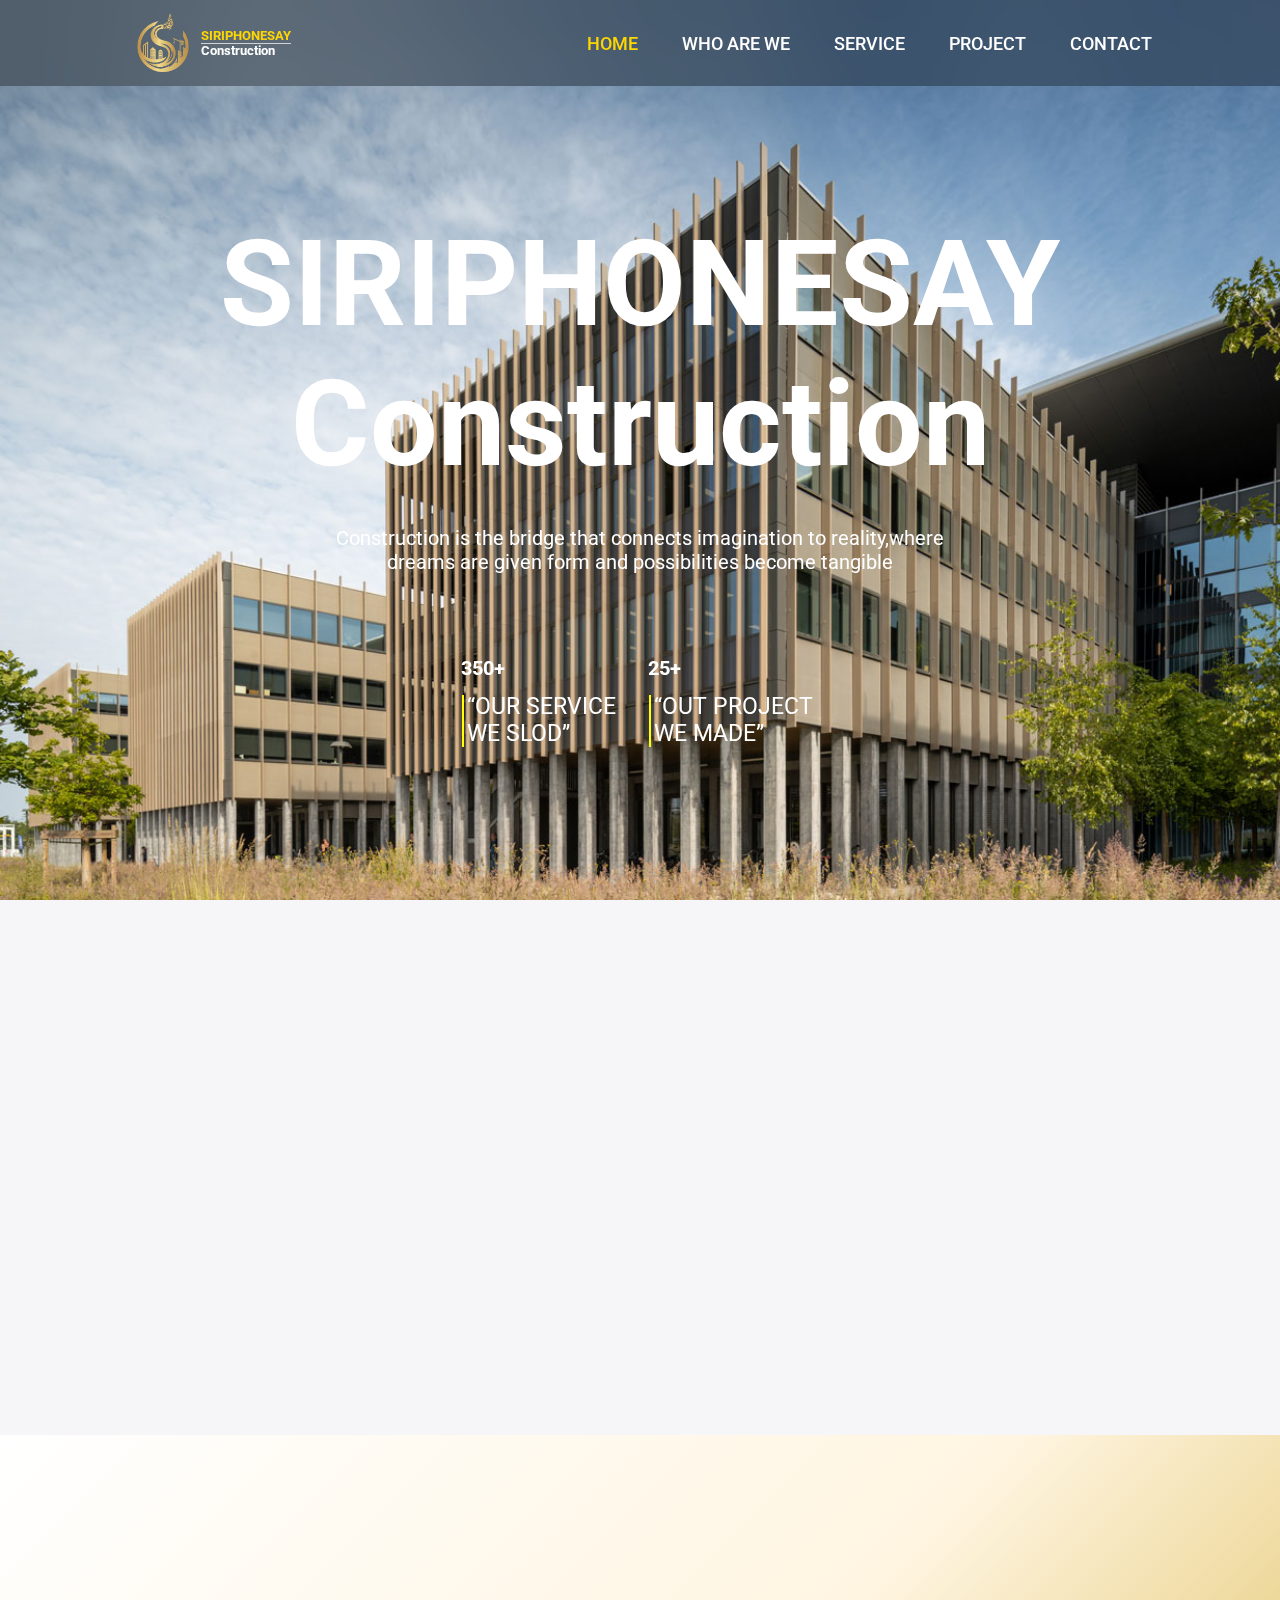
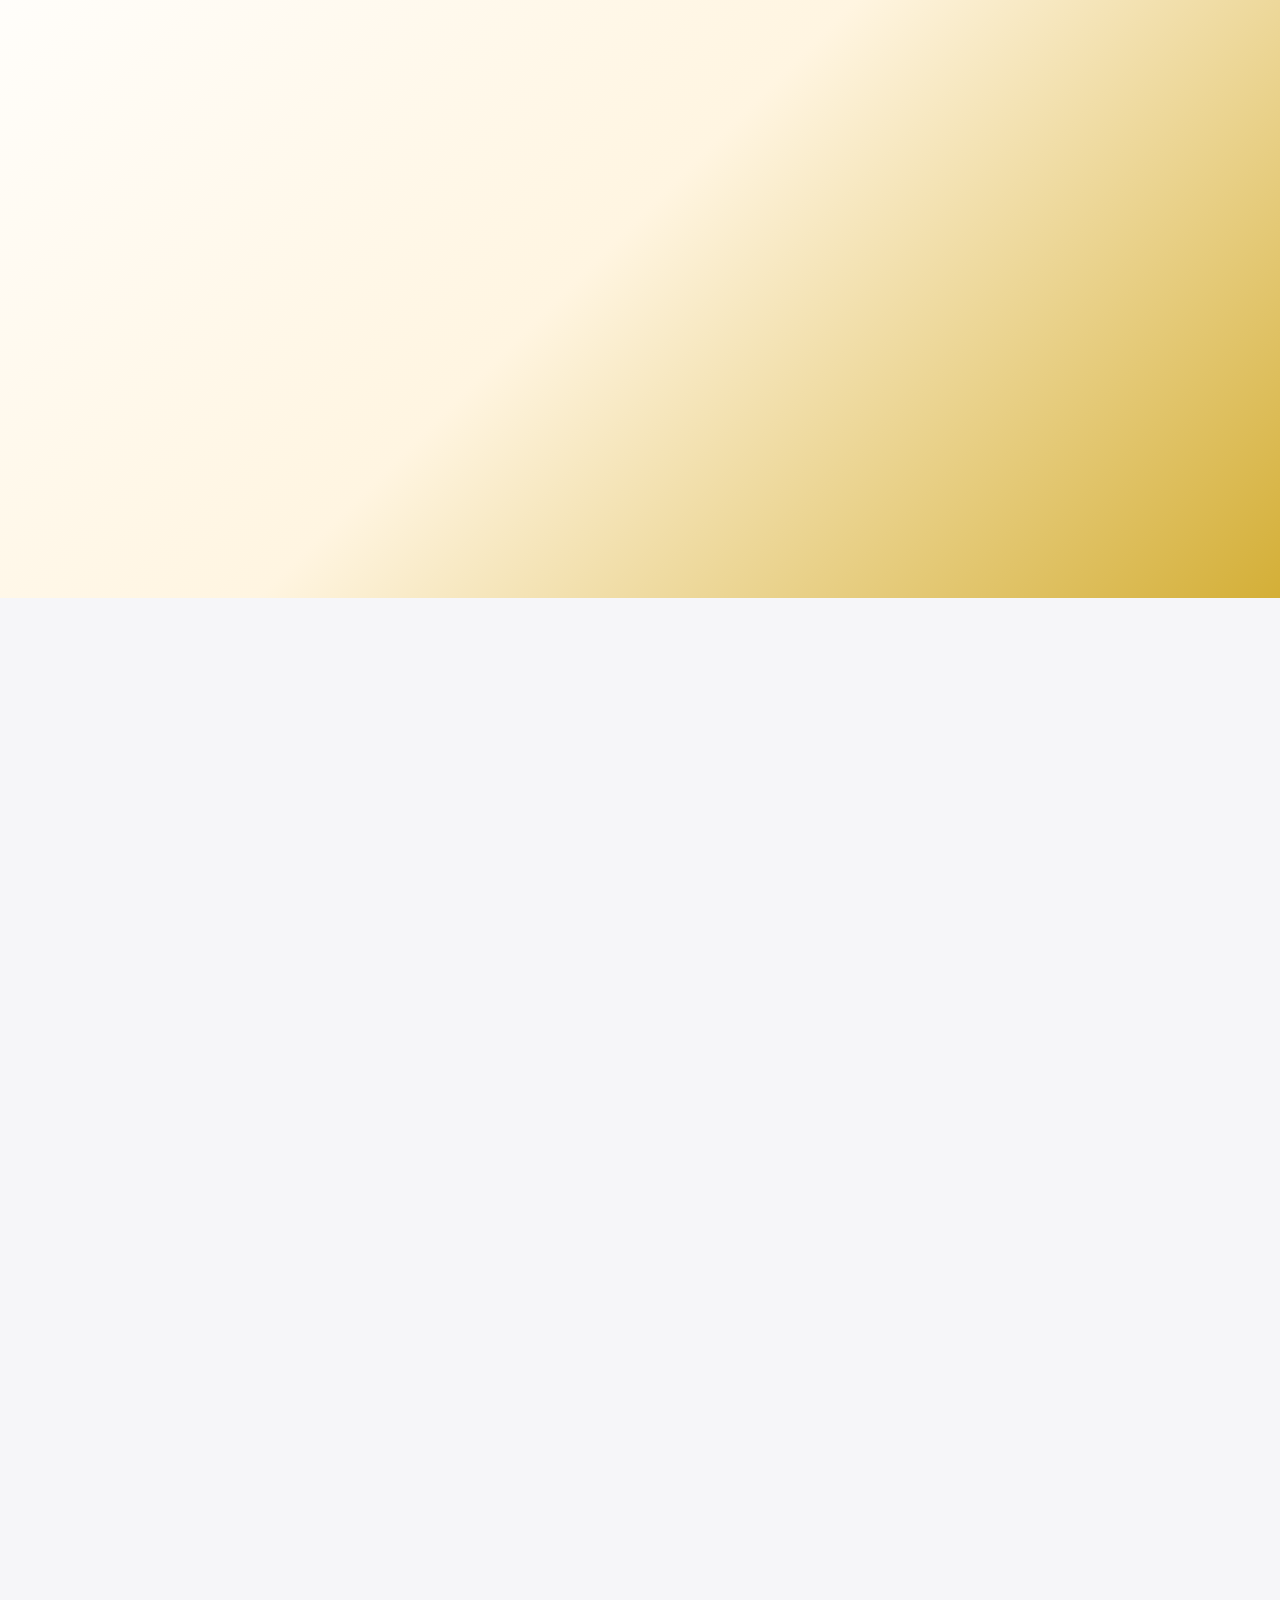
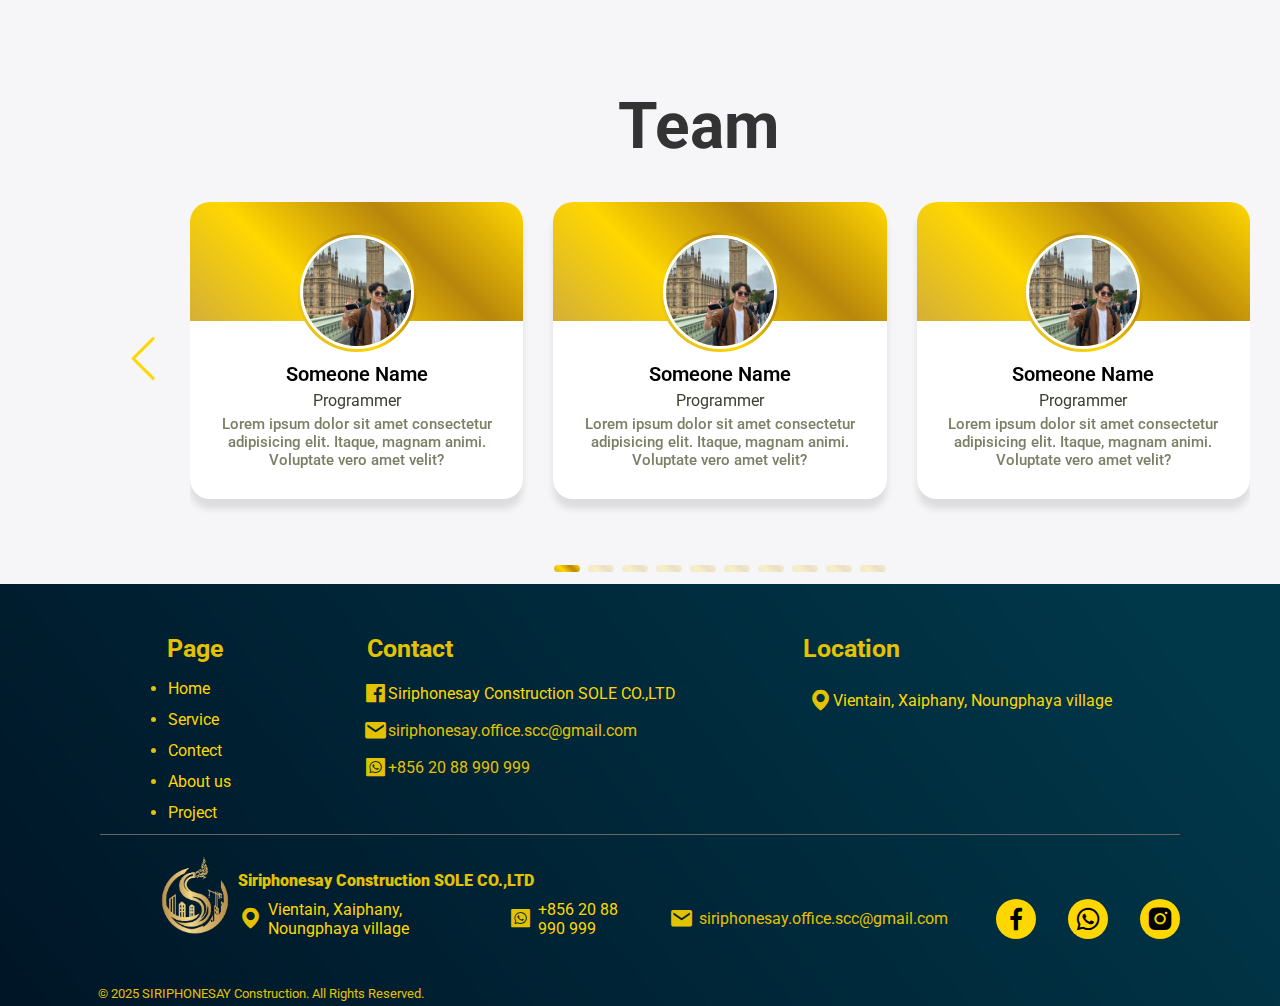
<file: index.html>
<!DOCTYPE html>
<html lang="en">
<head>
    <meta charset="UTF-8">
    <meta name="viewport" content="width=device-width, initial-scale=1.0">
    <link rel="stylesheet" href="/CSS/home.css">
    <link rel="icon" href="/img/SCC_LOGO-01.png">
    <title>SIRIPHONESAY</title>
    <link href='https://unpkg.com/boxicons@2.1.4/css/boxicons.min.css' rel='stylesheet'>

    <link rel="stylesheet" href="https://unpkg.com/swiper/swiper-bundle.min.css" />

    <link rel="stylesheet" href="https://cdnjs.cloudflare.com/ajax/libs/font-awesome/6.0.0-beta3/css/all.min.css" />
    <script type="text/javascript" src="/Javascript/app.js" defer></script>
</head>
<body>

    
    
        <header>
            <a href="/index.html" class="logo">
                <img src="/img/SCC_LOGO-01.png" width="70px" height="70px" >
                <h1> <span>SIRIPHONESAY</span> <br> Construction</h1>
            </a>
    
            <input type="checkbox" id="check" style="display: none;">
            <label for="check" class="icon">
                <i class='bx bx-menu' id="menu-icon"></i>
                <i class='bx bx-x' id="close-icon"></i>
            </label>
    
            <nav class="navber">
                <ul>
                    <a href="/index.html" style="--i:0;" class="active">HOME</a>
                    <a href="/HTML/WhoAreWe.html" style="--i:1;">WHO ARE WE</a>
                    <a href="/HTML/service.html" style="--i:2;">SERVICE</a>
                    <a href="/HTML/project.html" style="--i:3;">PROJECT</a>
                    <a href="/HTML/contact.html" style="--i:4;">CONTACT</a>
                </ul>
            </nav>
        </header>

        <main >
                <h1 class="hidden">SIRIPHONESAY <br> Construction</h1>

                <span class="hidden">Construction is the bridge that connects imagination to reality,where dreams are given form and possibilities become tangible</span>
            
            <div class="number-project hidden">
                <div>
                    <h2><span>350+</span> </h2><br>
                    <q>OUR SERVICE <br> WE SLOD</q>
                </div>
                <div>
                    <h2><span>25+</span> </h2><br>
                    <q>OUT PROJECT <br> WE MADE</q>
                </div>
            </div>

        </main>

        <div class="special-offer hidden">

            <button class="left" onclick="slideLeft()">&#10094;</button>
            <div class="slider">
                <div class="slider-container">
                    <!-- Duplicated cards for infinite scroll effect -->
                    <div class="card hidden">
                        <img src="/img/House-1.jpeg" alt="House 1">
                        <div class="info">
                            <h1>
                                $480,000
                                <div class="rating">
                                    <i class='bx bxs-star' ></i>
                                    <i class='bx bxs-star' ></i>
                                    <i class='bx bxs-star' ></i>
                                    <i class='bx bxs-star' ></i>
                                    <i class='bx bx-star' ></i>
                                </div>
                            </h1>
                            <div class="details">
                                <p><i class='bx bxs-shower'></i> 4 bathrooms</p>
                                <p><i class='bx bxs-bed'></i> 5 bedrooms</p>
                                <p>
                                    area 48x32
                                    <a href="#"><span>Details</span></a>
                                </p>
                            </div>
                        </div>
                    </div>
                    <div class="card hidden">
                        <img src="/img/House-2.jpeg" alt="House 1">
                        <div class="info">
                            <h1>
                                $480,000
                                <div class="rating">
                                    <i class='bx bxs-star' ></i>
                                    <i class='bx bxs-star' ></i>
                                    <i class='bx bxs-star' ></i>
                                    <i class='bx bxs-star' ></i>
                                    <i class='bx bx-star' ></i>
                                </div>
                            </h1>
                            <div class="details">
                                <p><i class='bx bxs-shower'></i> 4 bathrooms</p>
                                <p><i class='bx bxs-bed'></i> 5 bedrooms</p>
                                <p>
                                    area 48x32
                                    <a href="#"><span>Details</span></a>
                                </p>
                            </div>
                        </div>
                    </div>
                    <div class="card hidden">
                        <img src="/img/House-3.jpeg" alt="House 1">
                        <div class="info">
                            <h1>
                                $480,000
                                <div class="rating">
                                    <i class='bx bxs-star' ></i>
                                    <i class='bx bxs-star' ></i>
                                    <i class='bx bxs-star' ></i>
                                    <i class='bx bxs-star' ></i>
                                    <i class='bx bx-star' ></i>
                                </div>
                            </h1>
                            <div class="details">
                                <p><i class='bx bxs-shower'></i> 4 bathrooms</p>
                                <p><i class='bx bxs-bed'></i> 5 bedrooms</p>
                                <p>
                                    area 48x32
                                    <a href="#"><span>Details</span></a>
                                </p>
                            </div>
                        </div>
                    </div>
                    <div class="card hidden">
                        <img src="/img/House-4.jpeg" alt="House 1">
                        <div class="info">
                            <h1>
                                $480,000
                                <div class="rating">
                                    <i class='bx bxs-star' ></i>
                                    <i class='bx bxs-star' ></i>
                                    <i class='bx bxs-star' ></i>
                                    <i class='bx bxs-star' ></i>
                                    <i class='bx bx-star' ></i>
                                </div>
                            </h1>
                            <div class="details">
                                <p><i class='bx bxs-shower'></i> 4 bathrooms</p>
                                <p><i class='bx bxs-bed'></i> 5 bedrooms</p>
                                <p>
                                    area 48x32
                                    <a href="#"><span>Details</span></a>
                                </p>
                            </div>
                        </div>
                    </div>
                    <div class="card hidden">
                        <img src="/img/House-5.jpeg" alt="House 1">
                        <div class="info">
                            <h1>
                                $480,000
                                <div class="rating">
                                    <i class='bx bxs-star' ></i>
                                    <i class='bx bxs-star' ></i>
                                    <i class='bx bxs-star' ></i>
                                    <i class='bx bxs-star' ></i>
                                    <i class='bx bx-star' ></i>
                                </div>
                            </h1>
                            <div class="details">
                                <p><i class='bx bxs-shower'></i> 4 bathrooms</p>
                                <p><i class='bx bxs-bed'></i> 5 bedrooms</p>
                                <p>
                                    area 48x32
                                    <a href="#"><span>Details</span></a>
                                </p>
                            </div>
                        </div>
                    </div>
                    <div class="card hidden">
                        <img src="/img/House-6.jpeg" alt="House 1">
                        <div class="info">
                            <h1>
                                $480,000
                                <div class="rating">
                                    <i class='bx bxs-star' ></i>
                                    <i class='bx bxs-star' ></i>
                                    <i class='bx bxs-star' ></i>
                                    <i class='bx bxs-star' ></i>
                                    <i class='bx bx-star' ></i>
                                </div>
                            </h1>
                            <div class="details">
                                <p><i class='bx bxs-shower'></i> 4 bathrooms</p>
                                <p><i class='bx bxs-bed'></i> 5 bedrooms</p>
                                <p>
                                    area 48x32
                                    <a href="#"><span>Details</span></a>
                                </p>
                            </div>
                        </div>
                    </div>
                    <div class="card hidden">
                        <img src="/img/House-7.jpeg" alt="House 1">
                        <div class="info">
                            <h1>
                                $480,000
                                <div class="rating">
                                    <i class='bx bxs-star' ></i>
                                    <i class='bx bxs-star' ></i>
                                    <i class='bx bxs-star' ></i>
                                    <i class='bx bxs-star' ></i>
                                    <i class='bx bx-star' ></i>
                                </div>
                            </h1>
                            <div class="details">
                                <p><i class='bx bxs-shower'></i> 4 bathrooms</p>
                                <p><i class='bx bxs-bed'></i> 5 bedrooms</p>
                                <p>
                                    area 48x32
                                    <a href="#">Details</a>
                                </p>
                            </div>
                        </div>
                    </div>
                    <div class="card hidden">
                        <img src="/img/House-8.jpeg" alt="House 1">
                        <div class="info">
                            <h1>
                                $480,000
                                <div class="rating">
                                    <i class='bx bxs-star' ></i>
                                    <i class='bx bxs-star' ></i>
                                    <i class='bx bxs-star' ></i>
                                    <i class='bx bxs-star' ></i>
                                    <i class='bx bx-star' ></i>
                                </div>
                            </h1>
                            <div class="details">
                                <p><i class='bx bxs-shower'></i> 4 bathrooms</p>
                                <p><i class='bx bxs-bed'></i> 5 bedrooms</p>
                                <p>
                                    area 48x32
                                    <a href="#">Details</a>
                                </p>
                            </div>
                        </div>
                    </div>
                    <div class="card hidden">
                        <img src="/img/House-9.jpeg" alt="House 1">
                        <div class="info">
                            <h1>
                                $480,000
                                <div class="rating">
                                    <i class='bx bxs-star' ></i>
                                    <i class='bx bxs-star' ></i>
                                    <i class='bx bxs-star' ></i>
                                    <i class='bx bxs-star' ></i>
                                    <i class='bx bx-star' ></i>
                                </div>
                            </h1>
                            <div class="details">
                                <p><i class='bx bxs-shower'></i> 4 bathrooms</p>
                                <p><i class='bx bxs-bed'></i> 5 bedrooms</p>
                                <p>
                                    area 48x32
                                    <a href="#">Details</a>
                                </p>
                            </div>
                        </div>
                    </div>
                    <div class="card hidden">
                        <img src="/img/House-10.jpeg" alt="House 1">
                        <div class="info">
                            <h1>
                                $480,000
                                <div class="rating">
                                    <i class='bx bxs-star' ></i>
                                    <i class='bx bxs-star' ></i>
                                    <i class='bx bxs-star' ></i>
                                    <i class='bx bxs-star' ></i>
                                    <i class='bx bx-star' ></i>
                                </div>
                            </h1>
                            <div class="details">
                                <p><i class='bx bxs-shower'></i> 4 bathrooms</p>
                                <p><i class='bx bxs-bed'></i> 5 bedrooms</p>
                                <p>
                                    area 48x32
                                    <a href="#">Details</a>
                                </p>
                            </div>
                        </div>
                    </div>
                    <div class="card hidden">
                        <img src="/img/House-11.jpeg" alt="House 1">
                        <div class="info">
                            <h1>
                                $480,000
                                <div class="rating">
                                    <i class='bx bxs-star' ></i>
                                    <i class='bx bxs-star' ></i>
                                    <i class='bx bxs-star' ></i>
                                    <i class='bx bxs-star' ></i>
                                    <i class='bx bx-star' ></i>
                                </div>
                            </h1>
                            <div class="details">
                                <p><i class='bx bxs-shower'></i> 4 bathrooms</p>
                                <p><i class='bx bxs-bed'></i> 5 bedrooms</p>
                                <p>
                                    area 48x32
                                    <a href="#">Details</a>
                                </p>
                            </div>
                        </div>
                    </div>
                    <div class="card hidden">
                        <img src="/img/House-12.jpeg" alt="House 1">
                        <div class="info">
                            <h1>
                                $480,000
                                <div class="rating">
                                    <i class='bx bxs-star' ></i>
                                    <i class='bx bxs-star' ></i>
                                    <i class='bx bxs-star' ></i>
                                    <i class='bx bxs-star' ></i>
                                    <i class='bx bx-star' ></i>
                                </div>
                            </h1>
                            <div class="details">
                                <p><i class='bx bxs-shower'></i> 4 bathrooms</p>
                                <p><i class='bx bxs-bed'></i> 5 bedrooms</p>
                                <p>
                                    area 48x32
                                    <a href="#">Details</a>
                                </p>
                            </div>
                        </div>
                    </div>
                    <div class="card hidden">
                        <img src="/img/House-13.jpeg" alt="House 1">
                        <div class="info">
                            <h1>
                                $480,000
                                <div class="rating">
                                    <i class='bx bxs-star' ></i>
                                    <i class='bx bxs-star' ></i>
                                    <i class='bx bxs-star' ></i>
                                    <i class='bx bxs-star' ></i>
                                    <i class='bx bx-star' ></i>
                                </div>
                            </h1>
                            <div class="details">
                                <p><i class='bx bxs-shower'></i> 4 bathrooms</p>
                                <p><i class='bx bxs-bed'></i> 5 bedrooms</p>
                                <p>
                                    area 48x32
                                    <a href="#">Details</a>
                                </p>
                            </div>
                        </div>
                    </div>
                    <div class="card hidden">
                        <img src="/img/House-14.jpeg" alt="House 1">
                        <div class="info">
                            <h1>
                                $480,000
                                <div class="rating">
                                    <i class='bx bxs-star' ></i>
                                    <i class='bx bxs-star' ></i>
                                    <i class='bx bxs-star' ></i>
                                    <i class='bx bxs-star' ></i>
                                    <i class='bx bx-star' ></i>
                                </div>
                            </h1>
                            <div class="details">
                                <p><i class='bx bxs-shower'></i> 4 bathrooms</p>
                                <p><i class='bx bxs-bed'></i> 5 bedrooms</p>
                                <p>
                                    area 48x32
                                    <a href="#">Details</a>
                                </p>
                            </div>
                        </div>
                    </div>
                    <div class="card hidden">
                        <img src="/img/House-15.jpeg" alt="House 1">
                        <div class="info">
                            <h1>
                                $480,000
                                <div class="rating">
                                    <i class='bx bxs-star' ></i>
                                    <i class='bx bxs-star' ></i>
                                    <i class='bx bxs-star' ></i>
                                    <i class='bx bxs-star' ></i>
                                    <i class='bx bx-star' ></i>
                                </div>
                            </h1>
                            <div class="details">
                                <p><i class='bx bxs-shower'></i> 4 bathrooms</p>
                                <p><i class='bx bxs-bed'></i> 5 bedrooms</p>
                                <p>
                                    area 48x32
                                    <a href="#">Details</a>
                                </p>
                            </div>
                        </div>
                    </div>
                    <div class="card hidden">
                        <img src="/img/House-16.jpeg" alt="House 1">
                        <div class="info">
                            <h1>
                                $480,000
                                <div class="rating">
                                    <i class='bx bxs-star' ></i>
                                    <i class='bx bxs-star' ></i>
                                    <i class='bx bxs-star' ></i>
                                    <i class='bx bxs-star' ></i>
                                    <i class='bx bx-star' ></i>
                                </div>
                            </h1>
                            <div class="details">
                                <p><i class='bx bxs-shower'></i> 4 bathrooms</p>
                                <p><i class='bx bxs-bed'></i> 5 bedrooms</p>
                                <p>
                                    area 48x32
                                    <a href="#">Details</a>
                                </p>
                            </div>
                        </div>
                    </div>
                    <div class="card hidden">
                        <img src="/img/House-17.jpeg" alt="House 1">
                        <div class="info">
                            <h1>
                                $480,000
                                <div class="rating">
                                    <i class='bx bxs-star' ></i>
                                    <i class='bx bxs-star' ></i>
                                    <i class='bx bxs-star' ></i>
                                    <i class='bx bxs-star' ></i>
                                    <i class='bx bx-star' ></i>
                                </div>
                            </h1>
                            <div class="details">
                                <p><i class='bx bxs-shower'></i> 4 bathrooms</p>
                                <p><i class='bx bxs-bed'></i> 5 bedrooms</p>
                                <p>
                                    area 48x32
                                    <a href="#">Details</a>
                                </p>
                            </div>
                        </div>
                    </div>
                    <div class="card hidden">
                        <img src="/img/House-18.jpeg" alt="House 1">
                        <div class="info">
                            <h1>
                                $480,000
                                <div class="rating">
                                    <i class='bx bxs-star' ></i>
                                    <i class='bx bxs-star' ></i>
                                    <i class='bx bxs-star' ></i>
                                    <i class='bx bxs-star' ></i>
                                    <i class='bx bx-star' ></i>
                                </div>
                            </h1>
                            <div class="details">
                                <p><i class='bx bxs-shower'></i> 4 bathrooms</p>
                                <p><i class='bx bxs-bed'></i> 5 bedrooms</p>
                                <p>
                                    area 48x32
                                    <a href="#">Details</a>
                                </p>
                            </div>
                        </div>
                    </div>
                    <div class="card hidden">
                        <img src="/img/House-19.jpeg" alt="House 1">
                        <div class="info">
                            <h1>
                                $480,000
                                <div class="rating">
                                    <i class='bx bxs-star' ></i>
                                    <i class='bx bxs-star' ></i>
                                    <i class='bx bxs-star' ></i>
                                    <i class='bx bxs-star' ></i>
                                    <i class='bx bx-star' ></i>
                                </div>
                            </h1>
                            <div class="details">
                                <p><i class='bx bxs-shower'></i> 4 bathrooms</p>
                                <p><i class='bx bxs-bed'></i> 5 bedrooms</p>
                                <p>
                                    area 48x32
                                    <a href="#">Details</a>
                                </p>
                            </div>
                        </div>
                    </div>
                    <div class="card hidden">
                        <img src="/img/House-20.jpeg" alt="House 1">
                        <div class="info">
                            <h1>
                                $480,000
                                <div class="rating">
                                    <i class='bx bxs-star' ></i>
                                    <i class='bx bxs-star' ></i>
                                    <i class='bx bxs-star' ></i>
                                    <i class='bx bxs-star' ></i>
                                    <i class='bx bx-star' ></i>
                                </div>
                            </h1>
                            <div class="details">
                                <p><i class='bx bxs-shower'></i> 4 bathrooms</p>
                                <p><i class='bx bxs-bed'></i> 5 bedrooms</p>
                                <p>
                                    area 48x32
                                    <a href="#">Details</a>
                                </p>
                            </div>
                        </div>
                    </div>
                    <div class="card hidden">
                        <img src="/img/House-21.jpeg" alt="House 1">
                        <div class="info">
                            <h1>
                                $480,000
                                <div class="rating">
                                    <i class='bx bxs-star' ></i>
                                    <i class='bx bxs-star' ></i>
                                    <i class='bx bxs-star' ></i>
                                    <i class='bx bxs-star' ></i>
                                    <i class='bx bx-star' ></i>
                                </div>
                            </h1>
                            <div class="details">
                                <p><i class='bx bxs-shower'></i> 4 bathrooms</p>
                                <p><i class='bx bxs-bed'></i> 5 bedrooms</p>
                                <p>
                                    area 48x32
                                    <a href="#">Details</a>
                                </p>
                            </div>
                        </div>
                    </div>
                    <div class="card hidden">
                        <img src="/img/House-22.jpeg" alt="House 1">
                        <div class="info">
                            <h1>
                                $480,000
                                <div class="rating">
                                    <i class='bx bxs-star' ></i>
                                    <i class='bx bxs-star' ></i>
                                    <i class='bx bxs-star' ></i>
                                    <i class='bx bxs-star' ></i>
                                    <i class='bx bx-star' ></i>
                                </div>
                            </h1>
                            <div class="details">
                                <p><i class='bx bxs-shower'></i> 4 bathrooms</p>
                                <p><i class='bx bxs-bed'></i> 5 bedrooms</p>
                                <p>
                                    area 48x32
                                    <a href="#">Details</a>
                                </p>
                            </div>
                        </div>
                    </div>
                    
                </div>
            </div>
            <button class="right" onclick="slideRight()">&#10095;</button>
        </div>

        <article>
            <h1 class="hidden">OUR STORY</h1>
            <img width="1000px" src="/img/photo-project-4.jpg" class="hidden">
             <div  class="article-content hidden">
                 <span>
         
                     <span style="font-weight: 700; color: gold; font-size: 1.3rem;">Siriphonesay Construction</span> Sole Co., Ltd was established in 2022 as a construction company growing from the operation in infrastructure design and decoration such as building construction under the supervision of Director Boards who specialize in structural engineering and architecture.
                 </span>
                 <span>
                     Offering to construct various structures, property facility development, housing, residence, sideway, and other construction projects along with guaranteeing quality control across the construction process. Moreover, facility design and related decoration projects are also available services.
                 </span>
                 <span>
                     Capability and performance, combined with the implementation of a system that effectively meets the objectives that have won the trust of customers through the quality standards and honesty that result in Siriphonesay Construction Sole Co., Ltd
                 </span>
                 <span>
                     At  <span style="font-weight: 700; color: gold; font-size: 1.3rem;">Siriphonesay Construction</span> Company, our vision is to be the unrivaled leader in the construction industry, setting new standards of excellence and making a lasting impact on society. We strive to create a legacy that extends far beyond bricks and mortar, focusing on social development and the highest quality standards. Our vision can be summarized as follows:
                 </span>
 
                 <a href="/HTML/project.html">View our project</a>
             </div>
 
         </article>

        <aside class="hidden">
            <h1 class="h1-sec-main">Our goal</h1>
            <div class="container">
                <div class="container-gird hidden">
                    <div class="hidden">
                        <h1 class="h1-sec">
                            Delivering Exceptional 
                            Quality and Quantity
                        </h1>
                        <span>
                            implementing stringent quality control measures and optimizing project management, we consistently deliver exceptional quality and quantity in every construction endeavor.
                        </span>
                    </div>
                    <div class="hidden">
                        <h1 class="h1-sec">
                            Creating Inspiring and Sustainable Spaces
                        </h1>
                        <span>
                            We combine innovative design, sustainable materials, and meticulous craftsmanship to create awe-inspiring spaces that harmonize with the environment.
                        </span>
                    </div>
                    <div class="hidden">
                        <h1 class="h1-sec">
                            Building Lasting Relationships
                        </h1>
                        <span>
                            We foster communication, customer service relationships with clients, suppliers, and stakeholders.
                        </span>
                    </div>
                    <div class="hidden">
                        <h1 class="h1-sec">
                            Invovation and Driving Construction Excellence
                        </h1>
                        <span>
                           We foster communication, customer service relationships with clients, suppliers, and stakeholders.
                        </span>
                    </div>
                 
                </div>
            </div>
        </aside>

        <section class="hidden">
            <h1 class="h1-sec-main">Service</h1>

            <div class="card-container">

                <a href="/HTML/service.html" class="card ">
                    <h1>Consultency Service</h1>
                   <img src="/img/House-1.jpeg" >
                </a>
                <a href="/HTML/service-2.html" class="card ">
                    <h1>Intrerior and Exterior Decoration Service</h1>
                    <img src="/img/House-1.jpeg" >
                </a>
                <a href="/HTML/service-3.html" class="card ">
                    <h1>Construction Renovation Service</h1>
                    <img src="/img/House-1.jpeg" >
                </a>
                <a href="/HTML/service-4.html" class="card ">
                    <h1>Construction Design Service</h1>
                    <img src="/img/House-1.jpeg" >
                </a>
                <a href="/HTML/service-5.html" class="card ">
                    <h1>Inspection Service</h1>
                    <img src="/img/House-1.jpeg" >
                </a>
                <a href="/HTML/service-6.html" class="card ">
                    <h1>Construction Service</h1>
                    <img src="/img/House-1.jpeg" >
                </a>
                
            </div>
        </section>

        <div class="section">
            <h1 class="h1-sec-main">Team</h1>

            <!-- Swiper container -->
            <div class="swiper mySwiper container">
                <div class="swiper-wrapper content">
                  
                  <!-- Swiper slide item 1 -->
                  <div class="swiper-slide card">
                    <div class="card-content">
                      <!-- Profile image -->
                      <div class="image">
                        <img src="/img/photo-born.jpg" alt="Profile Image 1" />
                      </div>
            
                      <!-- Name and profession -->
                      <div class="name-profession">
                        <span class="name">Someone Name</span>
                        <span class="position-profession">Programmer</span>
                        <span class="profession">Lorem ipsum dolor sit amet consectetur adipisicing elit. Itaque, magnam animi. Voluptate vero amet velit?</span>
                      </div>
                    </div>
                  </div>
            
                  <!-- Swiper slide item 2 -->
                  <div class="swiper-slide card">
                      <div class="card-content">
                        <!-- Profile image -->
                        <div class="image">
                          <img src="/img/photo-born.jpg" alt="Profile Image 1" />
                        </div>
              
                        <!-- Name and profession -->
                        <div class="name-profession">
                          <span class="name">Someone Name</span>
                          <span class="position-profession">Programmer</span>
                          <span class="profession">Lorem ipsum dolor sit amet consectetur adipisicing elit. Itaque, magnam animi. Voluptate vero amet velit?</span>
                        </div>
              
                      </div>
                    </div>
            
                  <!-- Swiper slide item 3 -->
                  <div class="swiper-slide card">
                      <div class="card-content">
                        <!-- Profile image -->
                        <div class="image">
                          <img src="/img/photo-born.jpg" alt="Profile Image 1" />
                        </div>
              
                        <!-- Name and profession -->
                        <div class="name-profession">
                          <span class="name">Someone Name</span>
                          <span class="position-profession">Programmer</span>
                          <span class="profession">Lorem ipsum dolor sit amet consectetur adipisicing elit. Itaque, magnam animi. Voluptate vero amet velit?</span>
                        </div>
          
                      </div>
                    </div>
            
                  <!-- Swiper slide item 4 -->
                  <div class="swiper-slide card">
                      <div class="card-content">
                        <!-- Profile image -->
                        <div class="image">
                          <img src="/img/photo-born.jpg" alt="Profile Image 1" />
                        </div>
              
                        <!-- Name and profession -->
                        <div class="name-profession">
                          <span class="name">Someone Name</span>
                          <span class="position-profession">Programmer</span>
                          <span class="profession">Lorem ipsum dolor sit amet consectetur adipisicing elit. Itaque, magnam animi. Voluptate vero amet velit?</span>
                        </div>
              
                      </div>
                    </div>
            
                  <!-- Swiper slide item 5 -->
                  <div class="swiper-slide card">
                      <div class="card-content">
                        <!-- Profile image -->
                        <div class="image">
                          <img src="/img/photo-born.jpg" alt="Profile Image 1" />
                        </div>
              
                        <!-- Name and profession -->
                        <div class="name-profession">
                          <span class="name">Someone Name</span>
                          <span class="position-profession">Programmer</span>
                          <span class="profession">Lorem ipsum dolor sit amet consectetur adipisicing elit. Itaque, magnam animi. Voluptate vero amet velit?</span>
                        </div>
          
                      </div>
                    </div>
            
                  <!-- Swiper slide item 6 -->
                  <div class="swiper-slide card">
                      <div class="card-content">
                        <!-- Profile image -->
                        <div class="image">
                          <img src="/img/photo-born.jpg" alt="Profile Image 1" />
                        </div>
              
                        <!-- Name and profession -->
                        <div class="name-profession">
                          <span class="name">Someone Name</span>
                          <span class="position-profession">Programmer</span>
                          <span class="profession">Lorem ipsum dolor sit amet consectetur adipisicing elit. Itaque, magnam animi. Voluptate vero amet velit?</span>
                        </div>
                    
                      </div>
                    </div>
                  <!-- Swiper slide item 7 -->
                  <div class="swiper-slide card">
                      <div class="card-content">
                        <!-- Profile image -->
                        <div class="image">
                          <img src="/img/photo-born.jpg" alt="Profile Image 1" />
                        </div>
              
                        <!-- Name and profession -->
                        <div class="name-profession">
                          <span class="name">Someone Name</span>
                          <span class="position-profession">Programmer</span>
                          <span class="profession">Lorem ipsum dolor sit amet consectetur adipisicing elit. Itaque, magnam animi. Voluptate vero amet velit?</span>
                        </div>
                    
                      </div>
                    </div>
                  <!-- Swiper slide item 8 -->
                  <div class="swiper-slide card">
                      <div class="card-content">
                        <!-- Profile image -->
                        <div class="image">
                          <img src="/img/photo-born.jpg" alt="Profile Image 1" />
                        </div>
              
                        <!-- Name and profession -->
                        <div class="name-profession">
                          <span class="name">Someone Name</span>
                          <span class="position-profession">Programmer</span>
                          <span class="profession">Lorem ipsum dolor sit amet consectetur adipisicing elit. Itaque, magnam animi. Voluptate vero amet velit?</span>
                        </div>
                    
                      </div>
                    </div>
                  <!-- Swiper slide item 9 -->
                  <div class="swiper-slide card">
                      <div class="card-content">
                        <!-- Profile image -->
                        <div class="image">
                          <img src="/img/photo-born.jpg" alt="Profile Image 1" />
                        </div>
              
                        <!-- Name and profession -->
                        <div class="name-profession">
                          <span class="name">Someone Name</span>
                          <span class="position-profession">Programmer</span>
                          <span class="profession">LLorem ipsum dolor sit amet consectetur adipisicing elit. Itaque, magnam animi. Voluptate vero amet velit?</span>
                        </div>
                    
                      </div>
                    </div>
                  <!-- Swiper slide item 10 -->
                  <div class="swiper-slide card">
                      <div class="card-content">
                        <!-- Profile image -->
                        <div class="image">
                          <img src="/img/photo-born.jpg" alt="Profile Image 1" />
                        </div>
              
                        <!-- Name and profession -->
                        <div class="name-profession">
                          <span class="name">Someone Name</span>
                          <span class="position-profession">Programmer</span>
                          <span class="profession">Lorem ipsum dolor sit amet consectetur adipisicing elit. Itaque, magnam animi. Voluptate vero amet velit?</span>
                        </div>
                    
                      </div>
                    </div>
                  
                </div>
              </div>
            
              <!-- Swiper navigation buttons -->
              <div style="color: gold;" class="swiper-button-next"></div>
              <div style="color: gold;" class="swiper-button-prev"></div>
              <div class="swiper-pagination"></div>
        </div>


        <footer>
            <div>
                <h1>Page</h1>
                <h1>Contact</h1>
                <h1>Location</h1>
            </div>
            <div class="container">  
                <div class="box-page">
                    
                    <ul>
                        <li><a href="/index.html">Home</a></li>
                        <li><a href="/HTML/service.html">Service</a></li>
                        <li><a href="/HTML/contact.html">Contect</a></li>
                        <li><a href="/HTML/WhoAreWe.html">About us</a></li>
                        <li><a href="/HTML/project.html">Project</a></li>
                    </ul>
                </div>
                <div class="contact">
                    
                    <ul>
                        <li style="list-style: none;">
                            <i class='bx bxl-facebook-square'></i>
                            <a  href="https://www.facebook.com/share/z8FAUvyoKuLoc4sV/?mibextid=LQQJ4d">
                                <span>Siriphonesay Construction SOLE CO.,LTD</span>
                            </a>
                        </li>
                        <li style="list-style: none;">
                            <i class='bx bxs-envelope'></i>
                            <span>siriphonesay.office.scc@gmail.com</span>
                        </li>
                        <li style="list-style: none;">
                            <i class='bx bxl-whatsapp-square' ></i>
                            <span>+856 20 88 990 999</span>
                        </li>
                    </ul>
                </div>
                <div class="location">
                   
                    <ul>  
                        <li style="list-style: none;">
                            <i  class='bx bxs-map'></i>
                            <a href="https://maps.app.goo.gl/ySHrnE12i5AeLBeB8?g_st=iw">
                                <span>Vientain, Xaiphany, Noungphaya village</span>
                            </a>
                        </li>
                    </ul>
                </div>
            </div>

            <div class="sidebar">     
                <ul>
                     <li>
                         <button onclick=toggleSubMenu(this) class="btn-dropdown">
                             <span>Page</span>
                             <svg xmlns="http://www.w3.org/2000/svg" height="24px" viewBox="0 -960 960 960" width="24px" fill="#e8eaed"><path d="M480-344 240-584l56-56 184 184 184-184 56 56-240 240Z"/></svg>
                         </button>
                         <ul class="sub-menu">
                             <div>
                                 <li style="--i:0;"><a class="effter" href="/index.html">Home</a></li>
                                 <li style="--i:1;"><a class="effter" href="/HTML/service.html">Service</a></li>
                                 <li style="--i:2;"><a class="effter" href="/HTML/contact.html">Contect</a></li>
                                 <li style="--i:3;"><a class="effter" href="/HTML/WhoAreWe.html">Who are we</a></li>
                                 <li style="--i:4;"><a class="effter" href="/HTML/project.html">Project</a></li>
                             </div>
                         </ul>
                     </li>
                     <li>
                         <button onclick=toggleSubMenu(this) class="btn-dropdown">
                             <span>Contact</span>
                             <svg xmlns="http://www.w3.org/2000/svg" height="24px" viewBox="0 -960 960 960" width="24px" fill="#e8eaed"><path d="M480-344 240-584l56-56 184 184 184-184 56 56-240 240Z"/></svg>
                         </button>
                         <ul class="sub-menu">
                             <div>
                                 <li>
                                     <a href="https://www.facebook.com/share/z8FAUvyoKuLoc4sV/?mibextid=LQQJ4d">
                                         <i  class='bx bxl-facebook-square'></i>
                                         <span>Siriphonesay Construction SOLE CO.,LTD</span>
                                     </a>
                                 </li>
                                 <li> 
                                     <i class='bx bxs-envelope'></i>
                                     <span>siriphonesay.office.scc@gmail.com</span>
                                 </li>
                             </div>
                         </ul>
                     </li>
                     <li>
                         <button onclick=toggleSubMenu(this) class="btn-dropdown">
                             <span>Location</span>
                             <svg xmlns="http://www.w3.org/2000/svg" height="24px" viewBox="0 -960 960 960" width="24px" fill="#e8eaed"><path d="M480-344 240-584l56-56 184 184 184-184 56 56-240 240Z"/></svg>
                         </button>
                         <ul class="sub-menu">
                             <div>
                                 <li>
                                     <a href="https://maps.app.goo.gl/ySHrnE12i5AeLBeB8?g_st=iw">
                                         <i  class='bx bxs-map'></i>
                                         <span>Vientain, Xaiphany, Noungphaya village</span>
                                     </a>
                                 </li>
                             </div>
                         </ul>
                     </li>
                </ul>   
             </div>

            <div class="bottom-footer">
                <img class="img" width="90px" height="90px" src="/img/SCC_LOGO-01.png" >
                <span class="name-company">
                    <b>Siriphonesay Construction SOLE CO.,LTD</b> 
                </span>
                <div class="contact">
                    <span><i class='bx bxs-map'></i> <a href="https://maps.app.goo.gl/ySHrnE12i5AeLBeB8?g_st=iw">Vientain, Xaiphany, Noungphaya village</a></span>
                    <span><i class='bx bxl-whatsapp-square' ></i> <a href="#">+856 20 88 990 999</a></span>
                    <span><i class='bx bxs-envelope'></i> siriphonesay.office.scc@gmail.com</span>
                </div>
                <div class="icon-contact">
                    <a href="https://www.facebook.com/share/z8FAUvyoKuLoc4sV/?mibextid=LQQJ4d"><i class='bx bxl-facebook'></i></a>
                    <a href="#"><i class='bx bxl-whatsapp'></i></a>
                    <a href="https://www.instagram.com/bornsayavong?igsh=MWxvMmQ1cjF4M3hocg%3D%3D&utm_source=qr"><i class='bx bxl-instagram-alt' ></i></a>
                </div>
                <div class="last">
                    <span>© 2025 SIRIPHONESAY Construction. All Rights Reserved.</span>
                </div>
            </div>
            
            
        </footer>
        

    <!-- Swiper JS -->
    <script src="https://unpkg.com/swiper/swiper-bundle.min.js"></script>

    <!-- Initialize Swiper -->
    <script>
      var swiper = new Swiper(".mySwiper", {
        spaceBetween: 30,
        grabCursor: true,
        loop: true,

        // Pagination
        pagination: {
          el: ".swiper-pagination",
          clickable: true,
        },

        // Next and previous navigation
        navigation: {
          nextEl: ".swiper-button-next",
          prevEl: ".swiper-button-prev",
        },

        // Responsive breakpoints
        breakpoints: {
          0: {
            slidesPerView: 1
          },
          768: {
            slidesPerView: 2
          },
          1024: {
            slidesPerView: 3
          }
        }
      });
    </script>

    <script src="/Javascript/appear.js"></script>
    <script src="/Javascript/specialoffer.js"></script>
    
</body>
</html>
</file>
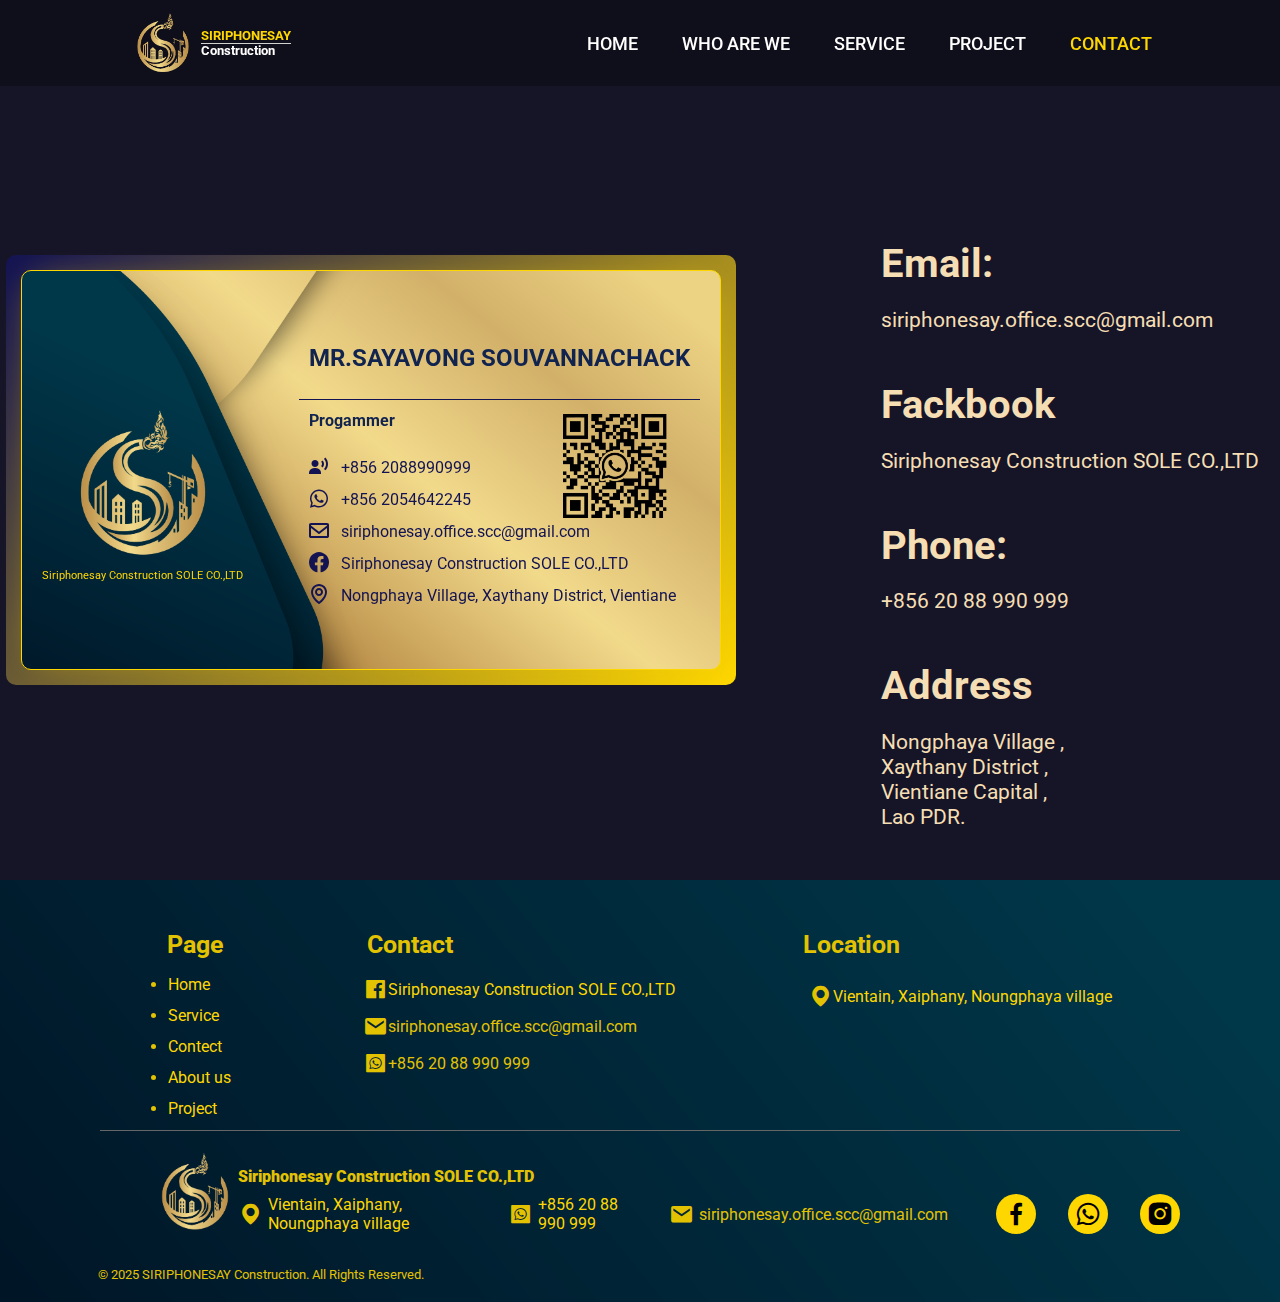
<file: HTML/contact.html>
<!DOCTYPE html>
<html lang="en">
<head>
    <meta charset="UTF-8">
    <meta name="viewport" content="width=device-width, initial-scale=1.0">
    <title>Contact | SIRIPHONESAY</title>
    <link rel="stylesheet" href="/CSS/contact.css">
    <link rel="icon" href="/img/SCC_LOGO-01.png">
    <link href='https://unpkg.com/boxicons@2.1.4/css/boxicons.min.css' rel='stylesheet'>
    <script src="/Javascript/contact.js" defer></script>
    <script src="/Javascript/app.js"></script>
</head>
<body>
    <header>
        <a href="/index.html" class="logo">
            <img src="/img/SCC_LOGO-01.png" width="70px" height="70px" >
            <h1> <span>SIRIPHONESAY</span> <br> Construction</h1>
        </a>

        <input type="checkbox" id="check" style="display: none;">
        <label for="check" class="icon">
            <i class='bx bx-menu' id="menu-icon"></i>
            <i class='bx bx-x' id="close-icon"></i>
        </label>

        <nav class="navber">
            <ul>
                <a href="/index.html"   style="--i:0;">HOME</a>
                <a href="/HTML/WhoAreWe.html"style="--i:1;">WHO ARE WE</a>
                <a href="/HTML/service.html" style="--i:2;">SERVICE</a>
                <a href="/HTML/project.html" style="--i:3;">PROJECT</a>
                <a href="/HTML/contact.html" style="--i:4;" class="active">CONTACT</a>
            </ul>
        </nav>
    </header>

    <main>
        <div class="container">
            <div class="card">

                <div class="NameCard">
                    <img src="/img/SCC_LOGO-01.png">
                    <span>Siriphonesay Construction SOLE CO.,LTD</span>
                </div>
                <div class="contentCard">
                    <h1>MR.SAYAVONG SOUVANNACHACK</h1>
                    <span>Progammer</span>
                    <img src="/img/WhatsApp_Image_2024-11-02_at_19.14.45-removebg-preview.png" >
                    <ul>
                        <li>
                            <i class='bx bxs-user-voice'></i>
                            +856 2088990999
                        </li>
                        <li>
                            <i class='bx bxl-whatsapp' ></i>
                            +856 2054642245
                        </li>
                        <li>
                            <i class='bx bx-envelope' ></i>
                            siriphonesay.office.scc@gmail.com
                        </li>
                        <li>
                            <i class='bx bxl-facebook-circle'></i>
                            <a href="https://www.facebook.com/share/z8FAUvyoKuLoc4sV/?mibextid=LQQJ4d">Siriphonesay Construction SOLE CO.,LTD</a>
                        </li>
                        <li>
                            <i class='bx bx-map'></i>
                            <a href="https://maps.app.goo.gl/ySHrnE12i5AeLBeB8?g_st=iw">Nongphaya Village, Xaythany District, Vientiane</a>
                        </li>
                    </ul>
                </div>
            </div>

            <div class="content-main">
                <div class="email">
                    <h1>Email:</h1>
                    <span>siriphonesay.office.scc@gmail.com</span>
                </div>
                <div class="fackbook">
                    <h1>Fackbook</h1>
                    <span>Siriphonesay Construction SOLE CO.,LTD</span>
                </div>
                <div class="phone">
                    <h1>Phone:</h1>
                    <span>+856 20 88 990 999</span>
                </div>
                <div class="address">
                    <h1>Address</h1>
                    <span>
                        Nongphaya Village ,<br> 
                        Xaythany District ,<br>
                        Vientiane Capital ,<br>
                        Lao PDR.
                    </span>
                </div>
            </div>
        </div>
    </main>

    <footer>
        <div>
            <h1>Page</h1>
            <h1>Contact</h1>
            <h1>Location</h1>
        </div>
        <div class="container">  
            <div class="box-page">
                
                <ul>
                    <li><a href="/index.html">Home</a></li>
                    <li><a href="/HTML/service.html">Service</a></li>
                    <li><a href="/HTML/contact.html">Contect</a></li>
                    <li><a href="/HTML/WhoAreWe.html">About us</a></li>
                    <li><a href="/HTML/project.html">Project</a></li>
                </ul>
            </div>
            <div class="contact">
                
                <ul>
                    <li style="list-style: none;">
                        <i class='bx bxl-facebook-square'></i>
                        <a  href="https://www.facebook.com/share/z8FAUvyoKuLoc4sV/?mibextid=LQQJ4d">
                            <span>Siriphonesay Construction SOLE CO.,LTD</span>
                        </a>
                    </li>
                    <li style="list-style: none;">
                        <i class='bx bxs-envelope'></i>
                        <span>siriphonesay.office.scc@gmail.com</span>
                    </li>
                    <li style="list-style: none;">
                        <i class='bx bxl-whatsapp-square' ></i>
                        <span>+856 20 88 990 999</span>
                    </li>
                </ul>
            </div>
            <div class="location">
               
                <ul>  
                    <li style="list-style: none;">
                        <i  class='bx bxs-map'></i>
                        <a href="https://maps.app.goo.gl/ySHrnE12i5AeLBeB8?g_st=iw">
                            <span>Vientain, Xaiphany, Noungphaya village</span>
                        </a>
                    </li>
                </ul>
            </div>
        </div>

        <div class="sidebar">     
            <ul>
                 <li>
                     <button onclick=toggleSubMenu(this) class="btn-dropdown">
                         <span>Page</span>
                         <svg xmlns="http://www.w3.org/2000/svg" height="24px" viewBox="0 -960 960 960" width="24px" fill="#e8eaed"><path d="M480-344 240-584l56-56 184 184 184-184 56 56-240 240Z"/></svg>
                     </button>
                     <ul class="sub-menu">
                        <div>
                            <li style="--i:0;"><a class="effter" href="/index.html">Home</a></li>
                            <li style="--i:1;"><a class="effter" href="/HTML/service.html">Service</a></li>
                            <li style="--i:2;"><a class="effter" href="/HTML/contact.html">Contect</a></li>
                            <li style="--i:3;"><a class="effter" href="/HTML/WhoAreWe.html">Who are we</a></li>
                            <li style="--i:4;"><a class="effter" href="/HTML/project.html">Project</a></li>
                        </div>
                     </ul>
                 </li>
                 <li>
                     <button onclick=toggleSubMenu(this) class="btn-dropdown">
                         <span>Contact</span>
                         <svg xmlns="http://www.w3.org/2000/svg" height="24px" viewBox="0 -960 960 960" width="24px" fill="#e8eaed"><path d="M480-344 240-584l56-56 184 184 184-184 56 56-240 240Z"/></svg>
                     </button>
                     <ul class="sub-menu">
                         <div>
                             <li>
                                 <a href="https://www.facebook.com/share/z8FAUvyoKuLoc4sV/?mibextid=LQQJ4d">
                                     <i  class='bx bxl-facebook-square'></i>
                                     <span>Siriphonesay Construction SOLE CO.,LTD</span>
                                 </a>
                             </li>
                             <li> 
                                 <i class='bx bxs-envelope'></i>
                                 <span>siriphonesay.office.scc@gmail.com</span>
                             </li>
                         </div>
                     </ul>
                 </li>
                 <li>
                     <button onclick=toggleSubMenu(this) class="btn-dropdown">
                         <span>Location</span>
                         <svg xmlns="http://www.w3.org/2000/svg" height="24px" viewBox="0 -960 960 960" width="24px" fill="#e8eaed"><path d="M480-344 240-584l56-56 184 184 184-184 56 56-240 240Z"/></svg>
                     </button>
                     <ul class="sub-menu">
                         <div>
                             <li>
                                 <a href="https://maps.app.goo.gl/ySHrnE12i5AeLBeB8?g_st=iw">
                                     <i  class='bx bxs-map'></i>
                                     <span>Vientain, Xaiphany, Noungphaya village</span>
                                 </a>
                             </li>
                         </div>
                     </ul>
                 </li>
            </ul>   
         </div>

        <div class="bottom-footer">
            <img class="img" width="90px" height="90px" src="/img/SCC_LOGO-01.png" >
            <span class="name-company">
                <b>Siriphonesay Construction SOLE CO.,LTD</b> 
            </span>
            <div class="contact">
                <span><i class='bx bxs-map'></i> <a href="https://maps.app.goo.gl/ySHrnE12i5AeLBeB8?g_st=iw">Vientain, Xaiphany, Noungphaya village</a></span>
                <span><i class='bx bxl-whatsapp-square' ></i> <a href="#">+856 20 88 990 999</a></span>
                <span><i class='bx bxs-envelope'></i> siriphonesay.office.scc@gmail.com</span>
            </div>
            <div class="icon-contact">
                <a href="https://www.facebook.com/share/z8FAUvyoKuLoc4sV/?mibextid=LQQJ4d"><i class='bx bxl-facebook'></i></a>
                <a href="#"><i class='bx bxl-whatsapp'></i></a>
                <a href="https://www.instagram.com/bornsayavong?igsh=MWxvMmQ1cjF4M3hocg%3D%3D&utm_source=qr"><i class='bx bxl-instagram-alt' ></i></a>
            </div>
            <div class="last">
                <span>© 2025 SIRIPHONESAY Construction. All Rights Reserved.</span>
            </div>
        </div>
        
        
    </footer>
    <script src="/Javascript/appear.js"></script>
</body>
</html>
</file>
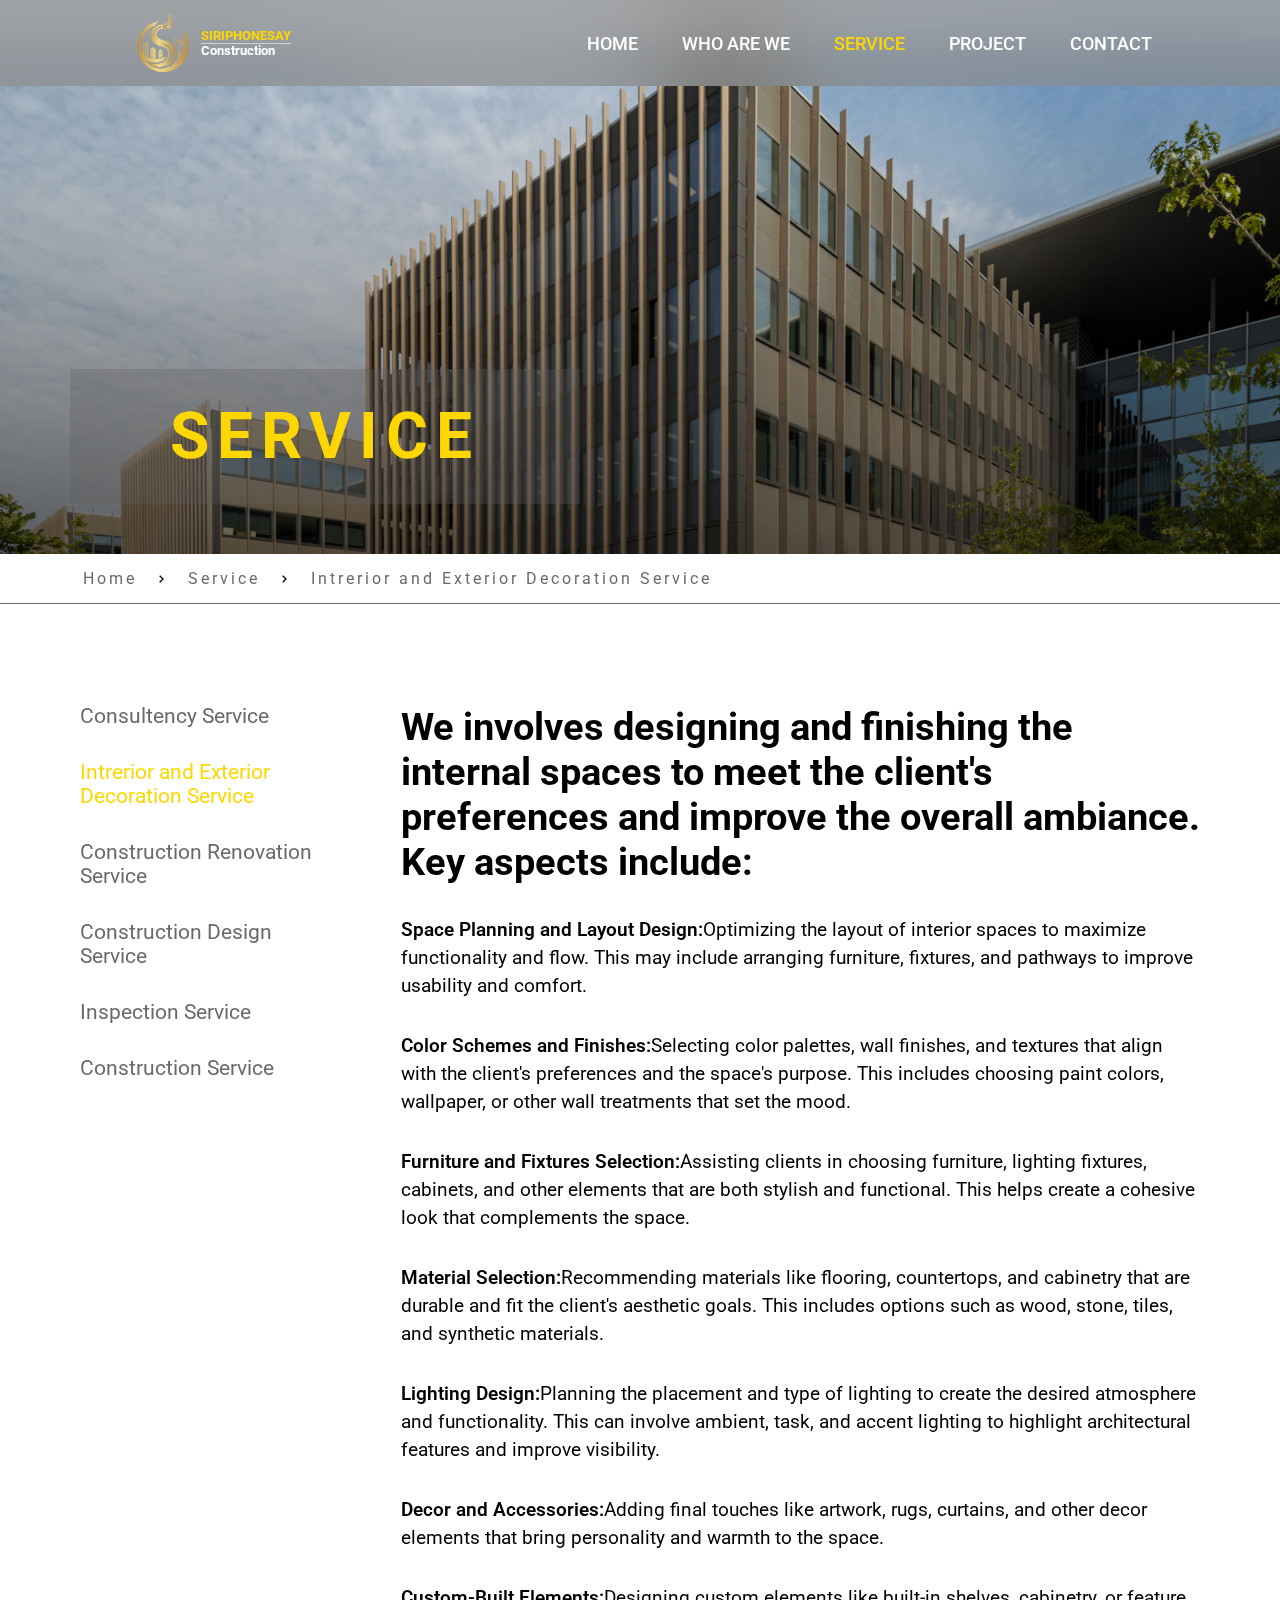
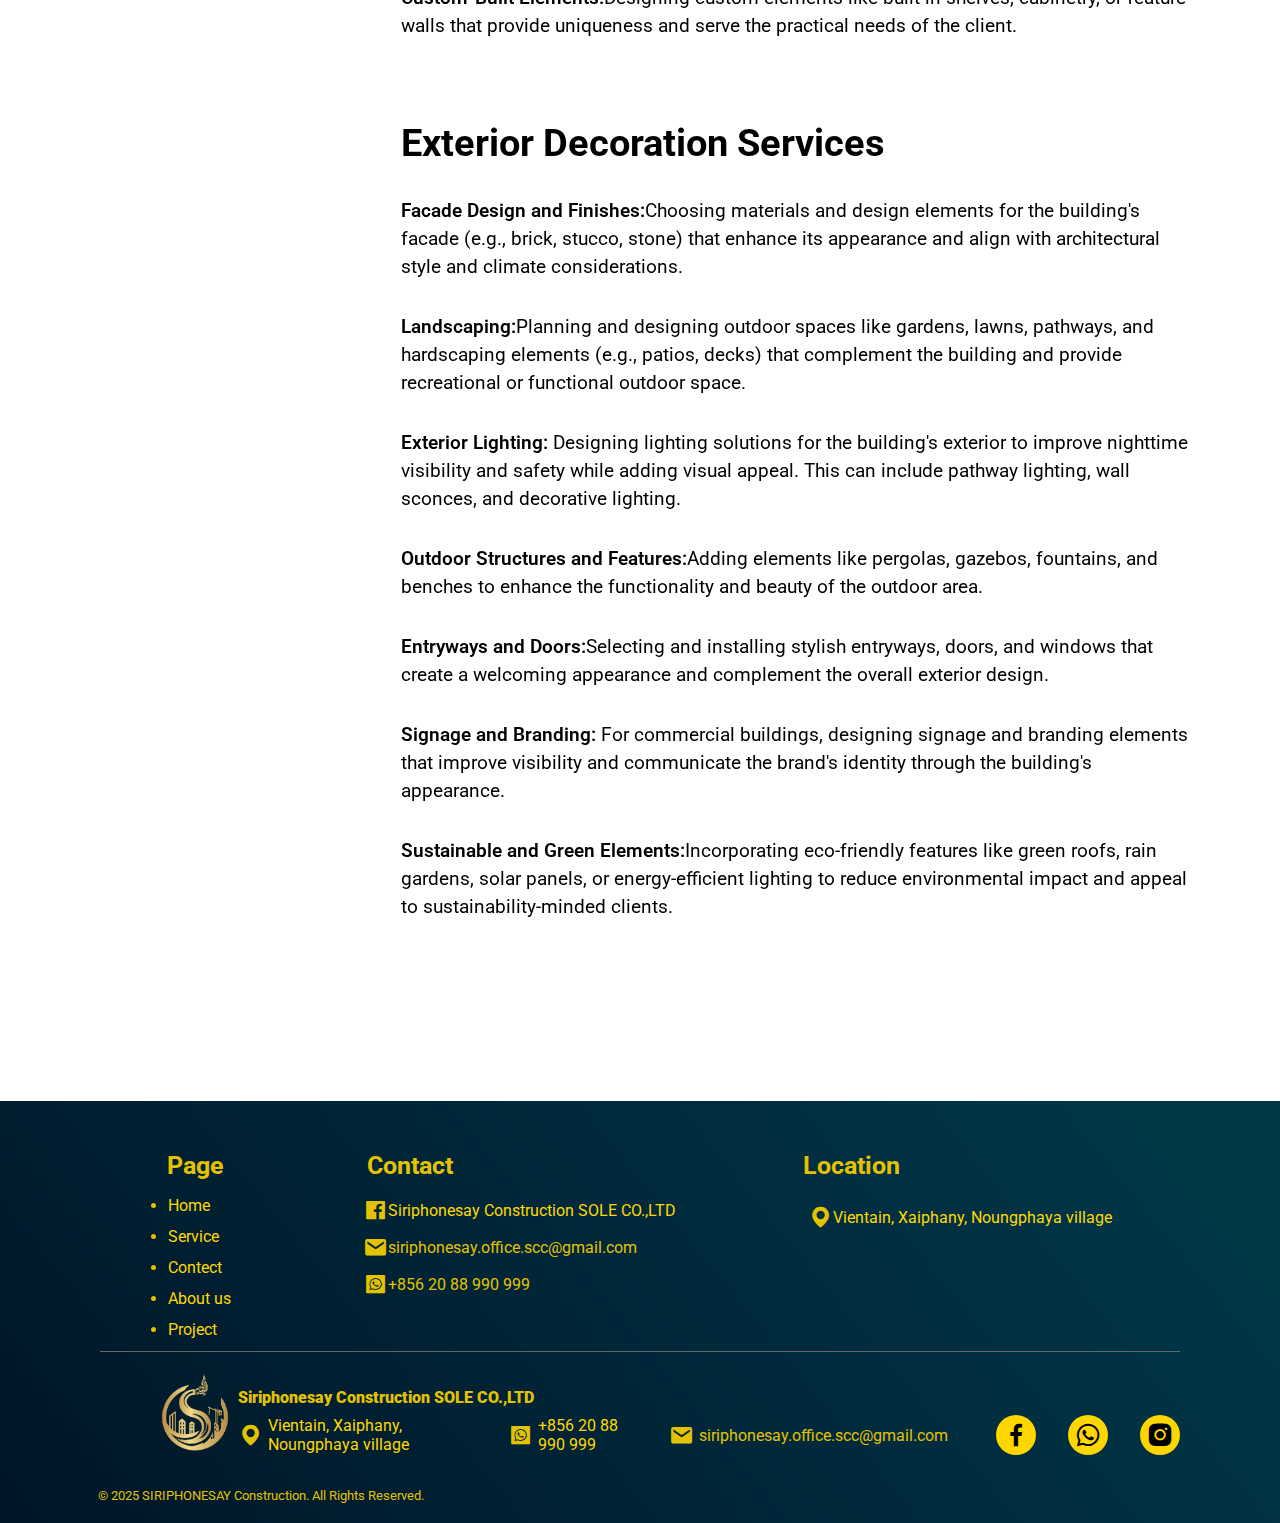
<file: HTML/service-2.html>
<!DOCTYPE html>
<html lang="en">
<head>
    <meta charset="UTF-8">
    <meta name="viewport" content="width=device-width, initial-scale=1.0">
    <title>Document</title>
    <link rel="icon" href="/img/SCC_LOGO-01.png">
    <link rel="stylesheet" href="/CSS/service.css">
    <link href='https://unpkg.com/boxicons@2.1.4/css/boxicons.min.css' rel='stylesheet'>
    <script type="text/javascript" src="/Javascript/app.js" defer></script>
</head>
<body>
    
    <header>
        <a href="/index.html" class="logo">
            <img src="/img/SCC_LOGO-01.png" width="70px" height="70px" >
            <h1> <span>SIRIPHONESAY</span> <br> Construction</h1>
        </a>

        <input type="checkbox" id="check" style="display: none;">
        <label for="check" class="icon">
            <i class='bx bx-menu' id="menu-icon"></i>
            <i class='bx bx-x' id="close-icon"></i>
        </label>

        <nav class="navber">
            <ul>
                <a href="/index.html"   style="--i:0;">HOME</a>
                <a href="/HTML/WhoAreWe.html"style="--i:1;">WHO ARE WE</a>
                <a href="/HTML/service.html" style="--i:2;" class="active">SERVICE</a>
                <a href="/HTML/project.html" style="--i:3;">PROJECT</a>
                <a href="/HTML/contact.html" style="--i:4;" >CONTACT</a>
            </ul>
        </nav>
    </header>

    <main> 
        <div class="img">
            <h1 class="hidden">SERVICE</h1>
        </div>
        <div class="followPage hidden">
            <div>
                <a href="/HTML/index.html"><span>Home</span></a>
                <i class='bx bx-chevron-right'></i>
                <a href="/HTML/service.html"><span>Service</span></a>
                <i class='bx bx-chevron-right'></i>
                <span>Intrerior and Exterior Decoration Service</span>
            </div>

        </div>
        <div class="containerContent hidden">

            <nav>
                <ul>
                    <li>
                        <button onclick=toggleSubMenu(this) class="btn-dropdown">
                            <span>Service sub nav</span>
                            <svg  xmlns="http://www.w3.org/2000/svg" height="24px" viewBox="0 -960 960 960" width="24px" fill="#e8eaed"><path d="M480-344 240-584l56-56 184 184 184-184 56 56-240 240Z"/></svg>
                        </button>
                        <ul class="sub-menu">
                                <li><a href="/HTML/service.html">Consultency Service</a></li>
                                <li><a href="/HTML/service-2.html" class="active" >Intrerior and Exterior Decoration Service</a></li>
                                <li><a href="/HTML/service-3.html">Construction Renovation Service</a></li>
                                <li><a href="/HTML/service-4.html">Construction Design Service</a></li>
                                <li><a href="/HTML/service-5.html">Inspection Service</a></li>
                                <li><a href="/HTML/service-6.html">Construction Service</a></li>
                        </ul>
                    </li>
                </ul>
            </nav>

            <ul class="ul-desktop--scree hidden">
                <a href="/HTML/service.html"><li>Consultency Service</li></a>
                <a href="/HTML/service-2.html" class="active"><li>Intrerior and Exterior Decoration Service</li></a>
                <a href="/HTML/service-3.html"><li>Construction Renovation Service</li></a>
                <a href="/HTML/service-4.html"><li>Construction Design Service</li></a>
                <a href="/HTML/service-5.html"><li>Inspection Service</li></a>
                <a href="/HTML/service-6.html"><li>Construction Service</li></a>
            </ul>


            <div class="content hidden">
                <div>
                    <h1>We involves designing and finishing the internal spaces to meet the client's preferences and improve the overall ambiance. Key aspects include:</h1>
                    
                    <span>
                         <span style="font-weight: 600;">Space Planning and Layout Design:</span>Optimizing the layout of interior spaces to maximize functionality and flow. This may include arranging furniture, fixtures, and pathways to improve usability and comfort.
                        </span>
                    <span> 
                        <span style="font-weight: 600;">Color Schemes and Finishes:</span>Selecting color palettes, wall finishes, and textures that align with the client's preferences and the space's purpose. This includes choosing paint colors, wallpaper, or other wall treatments that set the mood.
                    </span>
                    <span> 
                        <span style="font-weight: 600;">Furniture and Fixtures Selection:</span>Assisting clients in choosing furniture, lighting fixtures, cabinets, and other elements that are both stylish and functional. This helps create a cohesive look that complements the space.
                    </span>
                    <span> 
                        <span style="font-weight: 600;">Material Selection:</span>Recommending materials like flooring, countertops, and cabinetry that are durable and fit the client's aesthetic goals. This includes options such as wood, stone, tiles, and synthetic materials.
                    </span>
                    <span> 
                        <span style="font-weight: 600;">Lighting Design:</span>Planning the placement and type of lighting to create the desired atmosphere and functionality. This can involve ambient, task, and accent lighting to highlight architectural features and improve visibility.
                    </span>
                    <span> 
                        <span style="font-weight: 600;">Decor and Accessories:</span>Adding final touches like artwork, rugs, curtains, and other decor elements that bring personality and warmth to the space.
                    </span>
                    <span> 
                        <span style="font-weight: 600;">Custom-Built Elements:</span>Designing custom elements like built-in shelves, cabinetry, or feature walls that provide uniqueness and serve the practical needs of the client.
                    </span>
                </div>
                <div>
                    <h1>Exterior Decoration Services</h1>

                    <span>
                         <span style="font-weight: 600;">Facade Design and Finishes:</span>Choosing materials and design elements for the building's facade (e.g., brick, stucco, stone) that enhance its appearance and align with architectural style and climate considerations.
                        </span>
                    <span> 
                        <span style="font-weight: 600;">Landscaping:</span>Planning and designing outdoor spaces like gardens, lawns, pathways, and hardscaping elements (e.g., patios, decks) that complement the building and provide recreational or functional outdoor space.
                    </span>
                    <span>
                         <span style="font-weight: 600;">Exterior Lighting:</span> Designing lighting solutions for the building's exterior to improve nighttime visibility and safety while adding visual appeal. This can include pathway lighting, wall sconces, and decorative lighting.
                        </span>
                    <span> 
                        <span style="font-weight: 600;">Outdoor Structures and Features:</span>Adding elements like pergolas, gazebos, fountains, and benches to enhance the functionality and beauty of the outdoor area.
                    </span>
                    <span> 
                        <span style="font-weight: 600;">Entryways and Doors:</span>Selecting and installing stylish entryways, doors, and windows that create a welcoming appearance and complement the overall exterior design.
                    </span>
                    <span> 
                        <span style="font-weight: 600;">Signage and Branding:</span> For commercial buildings, designing signage and branding elements that improve visibility and communicate the brand's identity through the building's appearance.
                    </span>
                    <span> 
                        <span style="font-weight: 600;">Sustainable and Green Elements:</span>Incorporating eco-friendly features like green roofs, rain gardens, solar panels, or energy-efficient lighting to reduce environmental impact and appeal to sustainability-minded clients.
                    </span>
                </div>
            </div>
        </div>
    </main>

    <footer>
        <div>
            <h1>Page</h1>
            <h1>Contact</h1>
            <h1>Location</h1>
        </div>
        <div class="container">  
            <div class="box-page">
                
                <ul>
                    <li><a href="/index.html">Home</a></li>
                    <li><a href="/HTML/service.html">Service</a></li>
                    <li><a href="/HTML/contact.html">Contect</a></li>
                    <li><a href="/HTML/WhoAreWe.html">About us</a></li>
                    <li><a href="/HTML/project.html">Project</a></li>
                </ul>
            </div>
            <div class="contact">
                
                <ul>
                    <li style="list-style: none;">
                        <i class='bx bxl-facebook-square'></i>
                        <a  href="https://www.facebook.com/share/z8FAUvyoKuLoc4sV/?mibextid=LQQJ4d">
                            <span>Siriphonesay Construction SOLE CO.,LTD</span>
                        </a>
                    </li>
                    <li style="list-style: none;">
                        <i class='bx bxs-envelope'></i>
                        <span>siriphonesay.office.scc@gmail.com</span>
                    </li>
                    <li style="list-style: none;">
                        <i class='bx bxl-whatsapp-square' ></i>
                        <span>+856 20 88 990 999</span>
                    </li>
                </ul>
            </div>
            <div class="location">
               
                <ul>  
                    <li style="list-style: none;">
                        <i  class='bx bxs-map'></i>
                        <a href="https://maps.app.goo.gl/ySHrnE12i5AeLBeB8?g_st=iw">
                            <span>Vientain, Xaiphany, Noungphaya village</span>
                        </a>
                    </li>
                </ul>
            </div>
        </div>

        <div class="sidebar">     
            <ul>
                 <li>
                     <button onclick=toggleSubMenu(this) class="btn-dropdown">
                         <span>Page</span>
                         <svg xmlns="http://www.w3.org/2000/svg" height="24px" viewBox="0 -960 960 960" width="24px" fill="#e8eaed"><path d="M480-344 240-584l56-56 184 184 184-184 56 56-240 240Z"/></svg>
                     </button>
                     <ul class="sub-menu">
                        <div>
                            <li style="--i:0;"><a class="effter" href="/index.html">Home</a></li>
                            <li style="--i:1;"><a class="effter" href="/HTML/service.html">Service</a></li>
                            <li style="--i:2;"><a class="effter" href="/HTML/contact.html">Contect</a></li>
                            <li style="--i:3;"><a class="effter" href="/HTML/WhoAreWe.html">Who are we</a></li>
                            <li style="--i:4;"><a class="effter" href="/HTML/project.html">Project</a></li>
                        </div>
                     </ul>
                 </li>
                 <li>
                     <button onclick=toggleSubMenu(this) class="btn-dropdown">
                         <span>Contact</span>
                         <svg xmlns="http://www.w3.org/2000/svg" height="24px" viewBox="0 -960 960 960" width="24px" fill="#e8eaed"><path d="M480-344 240-584l56-56 184 184 184-184 56 56-240 240Z"/></svg>
                     </button>
                     <ul class="sub-menu">
                         <div>
                             <li>
                                 <a href="https://www.facebook.com/share/z8FAUvyoKuLoc4sV/?mibextid=LQQJ4d">
                                     <i  class='bx bxl-facebook-square'></i>
                                     <span>Siriphonesay Construction SOLE CO.,LTD</span>
                                 </a>
                             </li>
                             <li> 
                                 <i class='bx bxs-envelope'></i>
                                 <span>siriphonesay.office.scc@gmail.com</span>
                             </li>
                         </div>
                     </ul>
                 </li>
                 <li>
                     <button onclick=toggleSubMenu(this) class="btn-dropdown">
                         <span>Location</span>
                         <svg xmlns="http://www.w3.org/2000/svg" height="24px" viewBox="0 -960 960 960" width="24px" fill="#e8eaed"><path d="M480-344 240-584l56-56 184 184 184-184 56 56-240 240Z"/></svg>
                     </button>
                     <ul class="sub-menu">
                         <div>
                             <li>
                                 <a href="https://maps.app.goo.gl/ySHrnE12i5AeLBeB8?g_st=iw">
                                     <i  class='bx bxs-map'></i>
                                     <span>Vientain, Xaiphany, Noungphaya village</span>
                                 </a>
                             </li>
                         </div>
                     </ul>
                 </li>
            </ul>   
         </div>

        <div class="bottom-footer">
            <img class="img" width="90px" height="90px" src="/img/SCC_LOGO-01.png" >
            <span class="name-company">
                <b>Siriphonesay Construction SOLE CO.,LTD</b> 
            </span>
            <div class="contact">
                <span><i class='bx bxs-map'></i> <a href="https://maps.app.goo.gl/ySHrnE12i5AeLBeB8?g_st=iw">Vientain, Xaiphany, Noungphaya village</a></span>
                <span><i class='bx bxl-whatsapp-square' ></i> <a href="#">+856 20 88 990 999</a></span>
                <span><i class='bx bxs-envelope'></i> siriphonesay.office.scc@gmail.com</span>
            </div>
            <div class="icon-contact">
                <a href="https://www.facebook.com/share/z8FAUvyoKuLoc4sV/?mibextid=LQQJ4d"><i class='bx bxl-facebook'></i></a>
                <a href="#"><i class='bx bxl-whatsapp'></i></a>
                <a href="https://www.instagram.com/bornsayavong?igsh=MWxvMmQ1cjF4M3hocg%3D%3D&utm_source=qr"><i class='bx bxl-instagram-alt' ></i></a>
            </div>
            <div class="last">
                <span>© 2025 SIRIPHONESAY Construction. All Rights Reserved.</span>
            </div>
        </div>
        
        
    </footer>
    <script src="/Javascript/appear.js"></script>
</body>
</html>
</file>
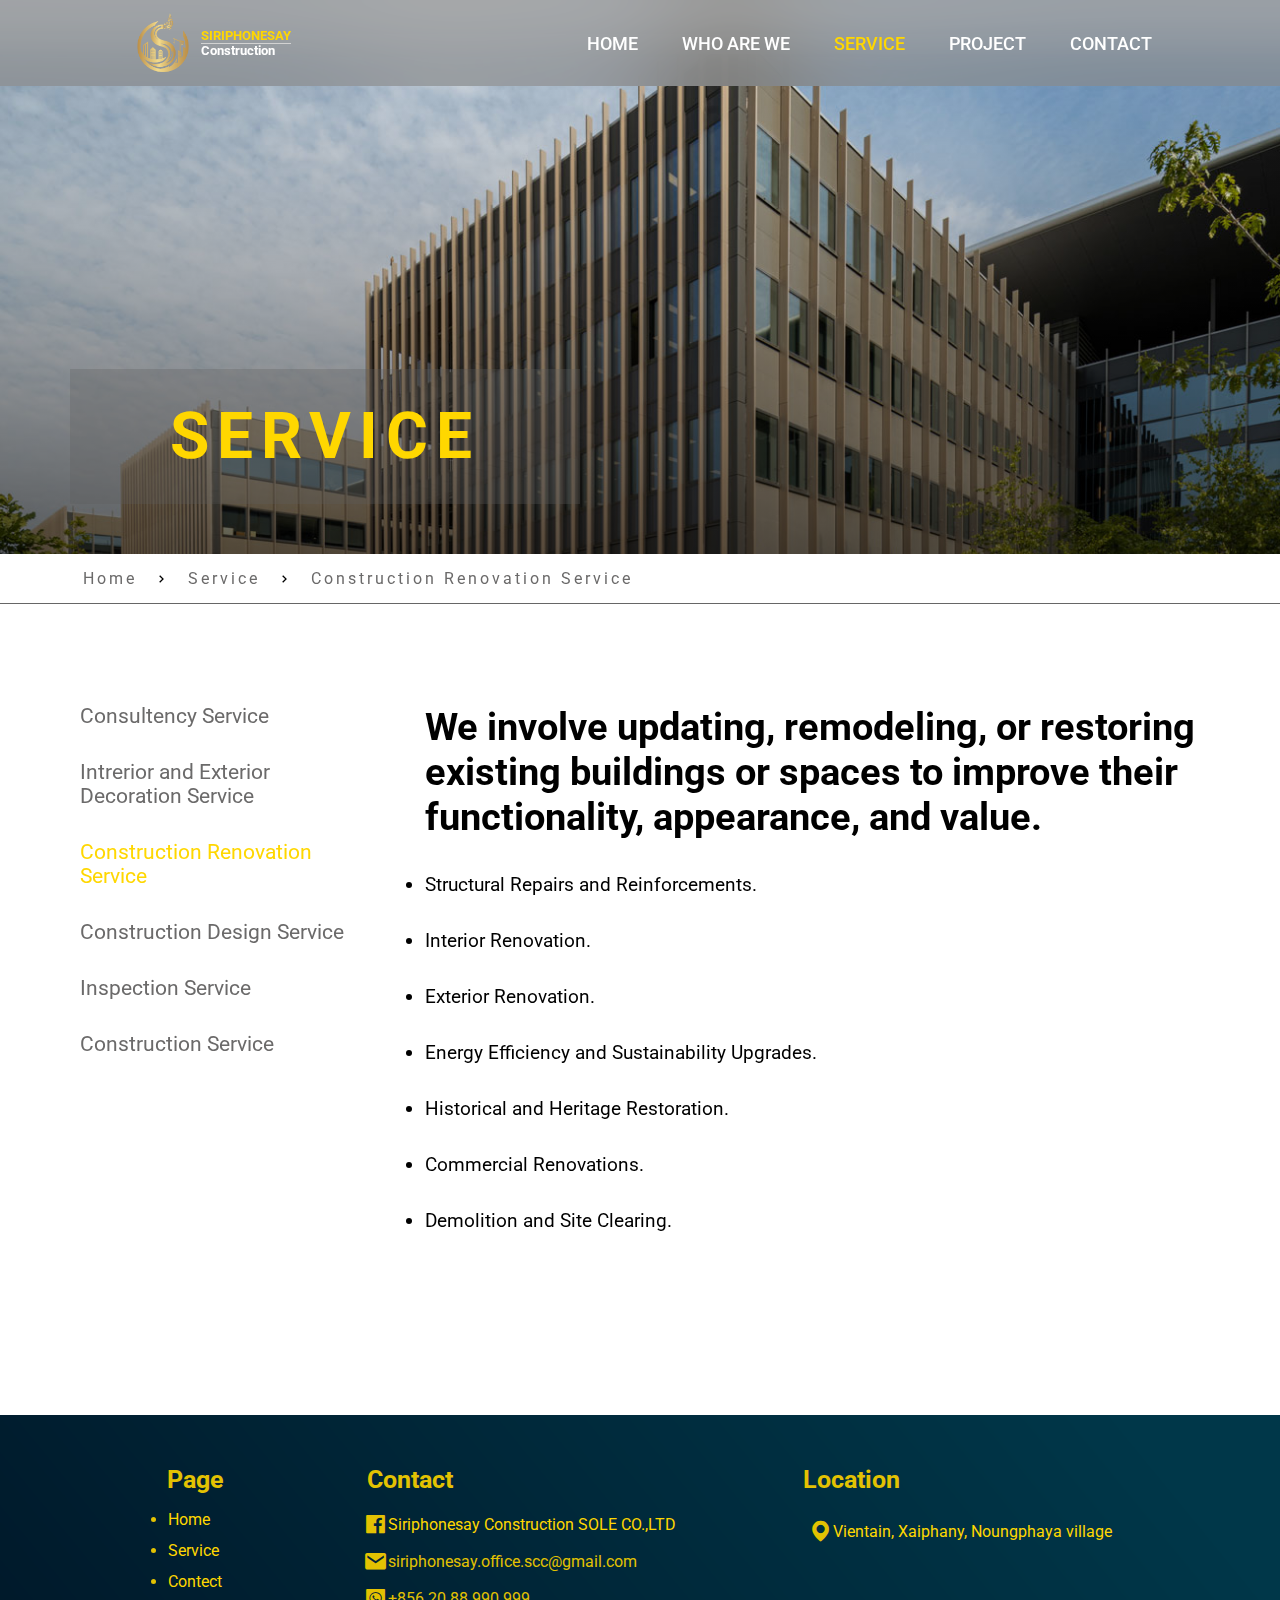
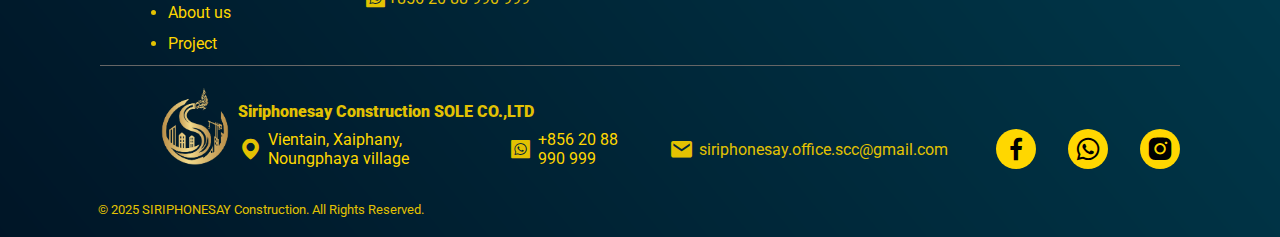
<file: HTML/service-3.html>
<!DOCTYPE html>
<html lang="en">
<head>
    <meta charset="UTF-8">
    <meta name="viewport" content="width=device-width, initial-scale=1.0">
    <title>Document</title>
    <link rel="icon" href="/img/SCC_LOGO-01.png">
    <link rel="stylesheet" href="/CSS/service.css">
    <link href='https://unpkg.com/boxicons@2.1.4/css/boxicons.min.css' rel='stylesheet'>
    <script type="text/javascript" src="/Javascript/app.js" defer></script>
</head>
<body>
    
    <header>
        <a href="/index.html" class="logo">
            <img src="/img/SCC_LOGO-01.png" width="70px" height="70px" >
            <h1> <span>SIRIPHONESAY</span> <br> Construction</h1>
        </a>

        <input type="checkbox" id="check" style="display: none;">
        <label for="check" class="icon">
            <i class='bx bx-menu' id="menu-icon"></i>
            <i class='bx bx-x' id="close-icon"></i>
        </label>

        <nav class="navber">
            <ul>
                <a href="/index.html"   style="--i:0;">HOME</a>
                <a href="/HTML/WhoAreWe.html"style="--i:1;">WHO ARE WE</a>
                <a href="/HTML/service.html" style="--i:2;" class="active">SERVICE</a>
                <a href="/HTML/project.html" style="--i:3;">PROJECT</a>
                <a href="/HTML/contact.html" style="--i:4;" >CONTACT</a>
            </ul>
        </nav>
    </header>

    <main> 
        <div class="img">
            <h1 class="hidden">SERVICE</h1>
        </div>
        <div class="followPage hidden">
            <div>
                <a href="/HTML/index.html"><span>Home</span></a>
                <i class='bx bx-chevron-right'></i>
                <a href="/HTML/service.html"><span>Service</span></a>
                <i class='bx bx-chevron-right'></i>
                <span>Construction Renovation Service</span>
            </div>
        </div>
        <div class="containerContent hidden">

            <nav>
                <ul>
                    <li>
                        <button onclick=toggleSubMenu(this) class="btn-dropdown">
                            <span>Service sub nav</span>
                            <svg  xmlns="http://www.w3.org/2000/svg" height="24px" viewBox="0 -960 960 960" width="24px" fill="#e8eaed"><path d="M480-344 240-584l56-56 184 184 184-184 56 56-240 240Z"/></svg>
                        </button>
                        <ul class="sub-menu">
                            <li><a href="/HTML/service.html">Consultency Service</a></li>
                            <li><a href="/HTML/service-2.html">Intrerior and Exterior Decoration Service</a></li>
                            <li><a href="/HTML/service-3.html"class="active">Construction Renovation Service</a></li>
                            <li><a href="/HTML/service-4.html">Construction Design Service</a></li>
                            <li><a href="/HTML/service-5.html">Inspection Service</a></li>
                            <li><a href="/HTML/service-6.html">Construction Service</a></li>
                        </ul>
                    </li>
                </ul>
            </nav>

            <ul class="ul-desktop--scree hidden">
                <a href="/HTML/service.html"><li>Consultency Service</li></a>
                <a href="/HTML/service-2.html"><li>Intrerior and Exterior Decoration Service</li></a>
                <a href="/HTML/service-3.html"class="active"><li>Construction Renovation Service</li></a>
                <a href="/HTML/service-4.html"><li>Construction Design Service</li></a>
                <a href="/HTML/service-5.html"><li>Inspection Service</li></a>
                <a href="/HTML/service-6.html"><li>Construction Service</li></a>
            </ul>


            <div class="content hidden">
                <div>
                    <h1> We involve updating, remodeling, or restoring existing buildings or spaces to improve their functionality, appearance, and value.</h1>
                    
                    <span>
                        <ul>
                            <li>Structural Repairs and Reinforcements.</li> <br>
                            <li>Interior Renovation.</li> <br>
                            <li>Exterior Renovation.</li> <br>
                            <li>Energy Efficiency and Sustainability Upgrades.</li> <br>
                            <li>Historical and Heritage Restoration.</li> <br>
                            <li>Commercial Renovations.</li><br>
                            <li>Demolition and Site Clearing.</li>
                        </ul>
                    </span>
                </div>
               
            </div>
        </div>
    </main>

    <footer>
        <div>
            <h1>Page</h1>
            <h1>Contact</h1>
            <h1>Location</h1>
        </div>
        <div class="container">  
            <div class="box-page">
                
                <ul>
                    <li><a href="/index.html">Home</a></li>
                    <li><a href="/HTML/service.html">Service</a></li>
                    <li><a href="/HTML/contact.html">Contect</a></li>
                    <li><a href="/HTML/WhoAreWe.html">About us</a></li>
                    <li><a href="/HTML/project.html">Project</a></li>
                </ul>
            </div>
            <div class="contact">
                
                <ul>
                    <li style="list-style: none;">
                        <i class='bx bxl-facebook-square'></i>
                        <a  href="https://www.facebook.com/share/z8FAUvyoKuLoc4sV/?mibextid=LQQJ4d">
                            <span>Siriphonesay Construction SOLE CO.,LTD</span>
                        </a>
                    </li>
                    <li style="list-style: none;">
                        <i class='bx bxs-envelope'></i>
                        <span>siriphonesay.office.scc@gmail.com</span>
                    </li>
                    <li style="list-style: none;">
                        <i class='bx bxl-whatsapp-square' ></i>
                        <span>+856 20 88 990 999</span>
                    </li>
                </ul>
            </div>
            <div class="location">
               
                <ul>  
                    <li style="list-style: none;">
                        <i  class='bx bxs-map'></i>
                        <a href="https://maps.app.goo.gl/ySHrnE12i5AeLBeB8?g_st=iw">
                            <span>Vientain, Xaiphany, Noungphaya village</span>
                        </a>
                    </li>
                </ul>
            </div>
        </div>

        <div class="sidebar">     
            <ul>
                 <li>
                     <button onclick=toggleSubMenu(this) class="btn-dropdown">
                         <span>Page</span>
                         <svg xmlns="http://www.w3.org/2000/svg" height="24px" viewBox="0 -960 960 960" width="24px" fill="#e8eaed"><path d="M480-344 240-584l56-56 184 184 184-184 56 56-240 240Z"/></svg>
                     </button>
                     <ul class="sub-menu">
                        <div>
                            <li style="--i:0;"><a class="effter" href="/index.html">Home</a></li>
                            <li style="--i:1;"><a class="effter" href="/HTML/service.html">Service</a></li>
                            <li style="--i:2;"><a class="effter" href="/HTML/contact.html">Contect</a></li>
                            <li style="--i:3;"><a class="effter" href="/HTML/WhoAreWe.html">Who are we</a></li>
                            <li style="--i:4;"><a class="effter" href="/HTML/project.html">Project</a></li>
                        </div>
                     </ul>
                 </li>
                 <li>
                     <button onclick=toggleSubMenu(this) class="btn-dropdown">
                         <span>Contact</span>
                         <svg xmlns="http://www.w3.org/2000/svg" height="24px" viewBox="0 -960 960 960" width="24px" fill="#e8eaed"><path d="M480-344 240-584l56-56 184 184 184-184 56 56-240 240Z"/></svg>
                     </button>
                     <ul class="sub-menu">
                         <div>
                             <li>
                                 <a href="https://www.facebook.com/share/z8FAUvyoKuLoc4sV/?mibextid=LQQJ4d">
                                     <i  class='bx bxl-facebook-square'></i>
                                     <span>Siriphonesay Construction SOLE CO.,LTD</span>
                                 </a>
                             </li>
                             <li> 
                                 <i class='bx bxs-envelope'></i>
                                 <span>siriphonesay.office.scc@gmail.com</span>
                             </li>
                         </div>
                     </ul>
                 </li>
                 <li>
                     <button onclick=toggleSubMenu(this) class="btn-dropdown">
                         <span>Location</span>
                         <svg xmlns="http://www.w3.org/2000/svg" height="24px" viewBox="0 -960 960 960" width="24px" fill="#e8eaed"><path d="M480-344 240-584l56-56 184 184 184-184 56 56-240 240Z"/></svg>
                     </button>
                     <ul class="sub-menu">
                         <div>
                             <li>
                                 <a href="https://maps.app.goo.gl/ySHrnE12i5AeLBeB8?g_st=iw">
                                     <i  class='bx bxs-map'></i>
                                     <span>Vientain, Xaiphany, Noungphaya village</span>
                                 </a>
                             </li>
                         </div>
                     </ul>
                 </li>
            </ul>   
         </div>

        <div class="bottom-footer">
            <img class="img" width="90px" height="90px" src="/img/SCC_LOGO-01.png" >
            <span class="name-company">
                <b>Siriphonesay Construction SOLE CO.,LTD</b> 
            </span>
            <div class="contact">
                <span><i class='bx bxs-map'></i> <a href="https://maps.app.goo.gl/ySHrnE12i5AeLBeB8?g_st=iw">Vientain, Xaiphany, Noungphaya village</a></span>
                <span><i class='bx bxl-whatsapp-square' ></i> <a href="#">+856 20 88 990 999</a></span>
                <span><i class='bx bxs-envelope'></i> siriphonesay.office.scc@gmail.com</span>
            </div>
            <div class="icon-contact">
                <a href="https://www.facebook.com/share/z8FAUvyoKuLoc4sV/?mibextid=LQQJ4d"><i class='bx bxl-facebook'></i></a>
                <a href="#"><i class='bx bxl-whatsapp'></i></a>
                <a href="https://www.instagram.com/bornsayavong?igsh=MWxvMmQ1cjF4M3hocg%3D%3D&utm_source=qr"><i class='bx bxl-instagram-alt' ></i></a>
            </div>
            <div class="last">
                <span>© 2025 SIRIPHONESAY Construction. All Rights Reserved.</span>
            </div>
        </div>
        
        
    </footer>
    <script src="/Javascript/appear.js"></script>
</body>
</html>
</file>
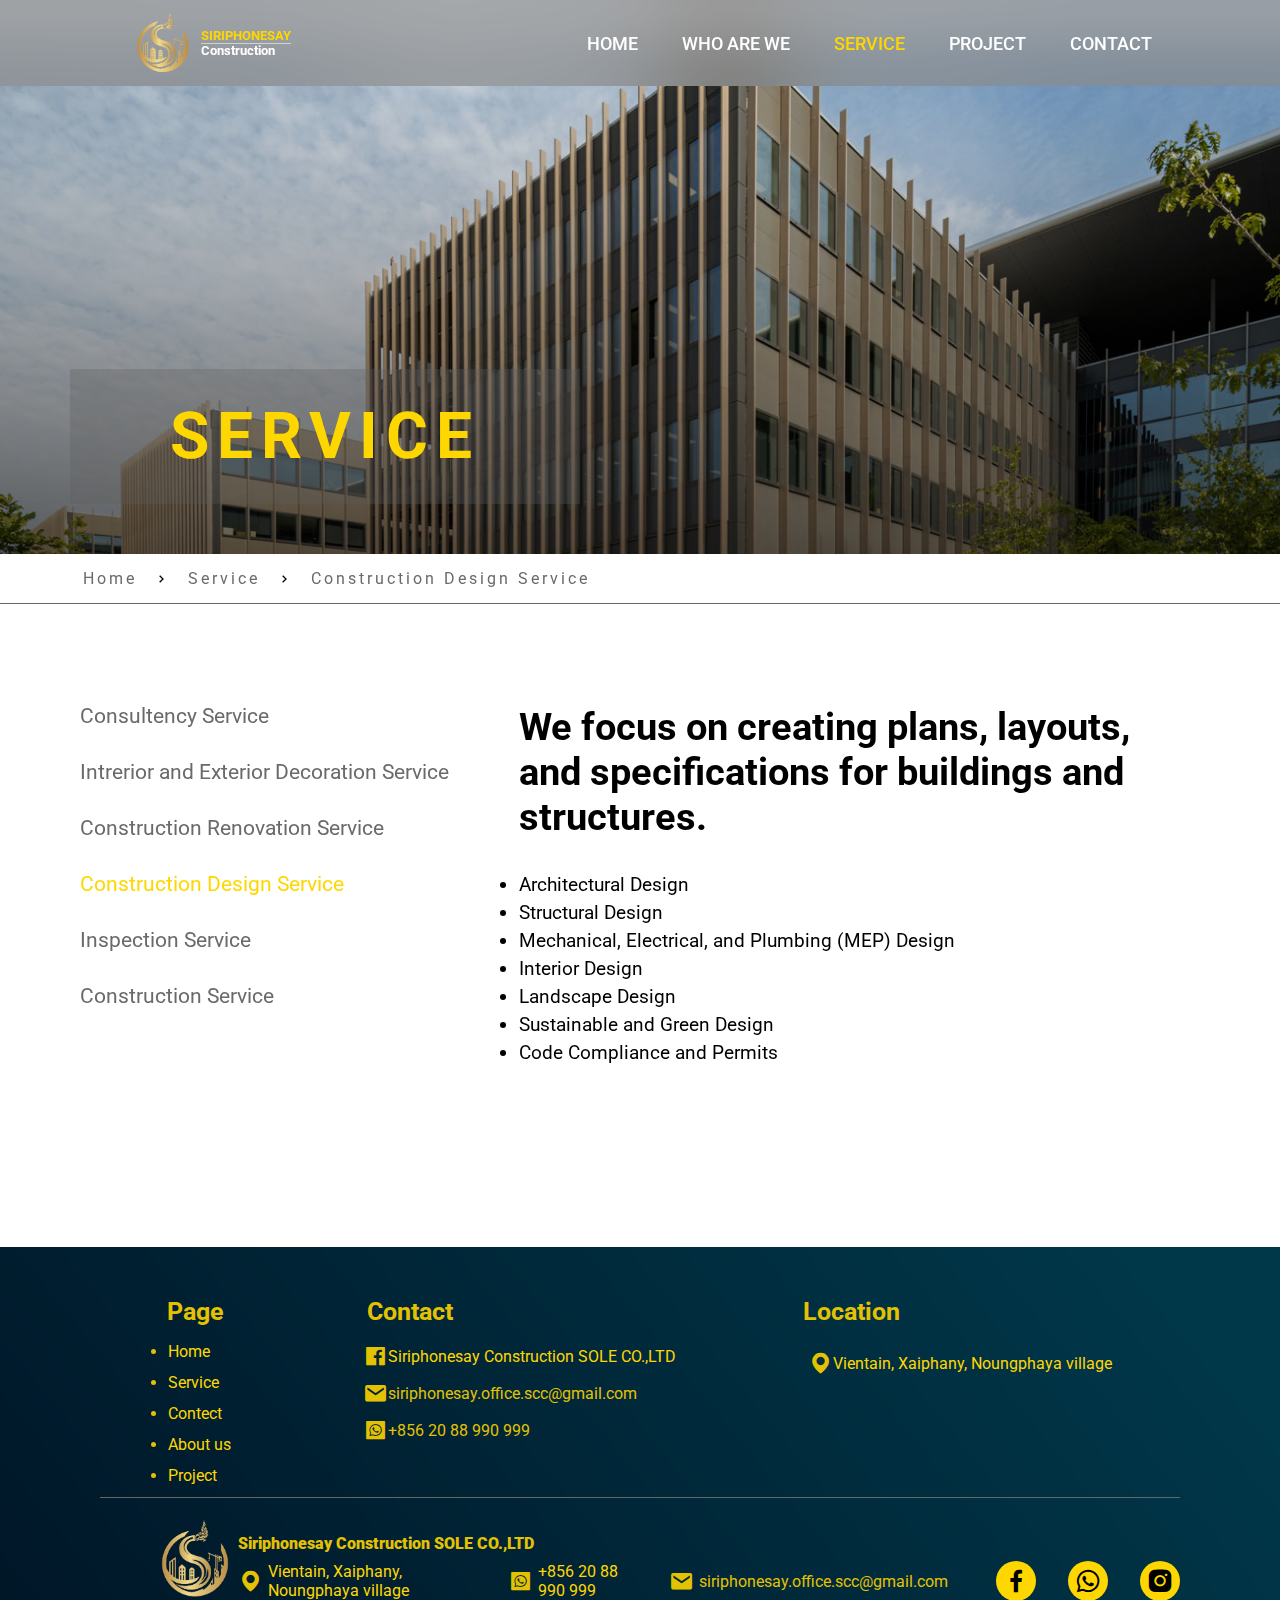
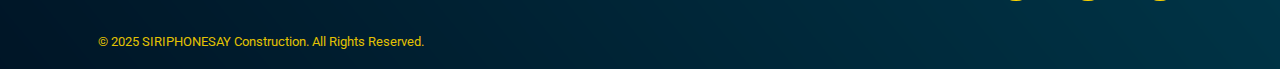
<file: HTML/service-4.html>
<!DOCTYPE html>
<html lang="en">
<head>
    <meta charset="UTF-8">
    <meta name="viewport" content="width=device-width, initial-scale=1.0">
    <title>Document</title>
    <link rel="icon" href="/img/SCC_LOGO-01.png">
    <link rel="stylesheet" href="/CSS/service.css">
    <link href='https://unpkg.com/boxicons@2.1.4/css/boxicons.min.css' rel='stylesheet'>
    <script type="text/javascript" src="/Javascript/app.js" defer></script>
</head>
<body>
    
    <header>
        <a href="/index.html" class="logo">
            <img src="/img/SCC_LOGO-01.png" width="70px" height="70px" >
            <h1> <span>SIRIPHONESAY</span> <br> Construction</h1>
        </a>

        <input type="checkbox" id="check" style="display: none;">
        <label for="check" class="icon">
            <i class='bx bx-menu' id="menu-icon"></i>
            <i class='bx bx-x' id="close-icon"></i>
        </label>

        <nav class="navber">
            <ul>
                <a href="/index.html"   style="--i:0;">HOME</a>
                <a href="/HTML/WhoAreWe.html"style="--i:1;">WHO ARE WE</a>
                <a href="/HTML/service.html" style="--i:2;" class="active">SERVICE</a>
                <a href="/HTML/project.html" style="--i:3;">PROJECT</a>
                <a href="/HTML/contact.html" style="--i:4;" >CONTACT</a>
            </ul>
        </nav>
    </header>

    <main> 
        <div class="img">
            <h1 class="hidden">SERVICE</h1>
        </div>
        <div class="followPage hidden">
            <div>
                <a href="/HTML/index.html"><span>Home</span></a>
                <i class='bx bx-chevron-right'></i>
                <a href="/HTML/service.html"><span>Service</span></a>
                <i class='bx bx-chevron-right'></i>
                <span>Construction Design Service</span>
            </div>
        </div>
        <div class="containerContent hidden">

            <nav class="hidden">
                <ul>
                    <li>
                        <button onclick=toggleSubMenu(this) class="btn-dropdown">
                            <span>Service sub nav</span>
                            <svg  xmlns="http://www.w3.org/2000/svg" height="24px" viewBox="0 -960 960 960" width="24px" fill="#e8eaed"><path d="M480-344 240-584l56-56 184 184 184-184 56 56-240 240Z"/></svg>
                        </button>
                        <ul class="sub-menu">
                            <li><a href="/HTML/service.html">Consultency Service</a></li>
                            <li><a href="/HTML/service-2.html">Intrerior and Exterior Decoration Service</a></li>
                            <li><a href="/HTML/service-3.html">Construction Renovation Service</a></li>
                            <li><a href="/HTML/service-4.html"class="active">Construction Design Service</a></li>
                            <li><a href="/HTML/service-5.html">Inspection Service</a></li>
                            <li><a href="/HTML/service-6.html">Construction Service</a></li>
                        </ul>
                    </li>
                </ul>
            </nav>

            <ul class="ul-desktop--scree hidden">
                <a href="/HTML/service.html"><li>Consultency Service</li></a>
                <a href="/HTML/service-2.html"><li>Intrerior and Exterior Decoration Service</li></a>
                <a href="/HTML/service-3.html"><li>Construction Renovation Service</li></a>
                <a href="/HTML/service-4.html"class="active"><li>Construction Design Service</li></a>
                <a href="/HTML/service-5.html"><li>Inspection Service</li></a>
                <a href="/HTML/service-6.html"><li>Construction Service</li></a>
            </ul>


            <div class="content hidden">
                <div>
                    <h1>We focus on creating plans, layouts, and specifications for buildings and structures.</h1>
                    
                  <span>
                    <ul>
                        <li>Architectural Design</li>
                        <li>Structural Design</li>
                        <li>Mechanical, Electrical, and Plumbing (MEP) Design</li>
                        <li>Interior Design</li>
                        <li>Landscape Design</li>
                        <li>Sustainable and Green Design</li>
                        <li>Code Compliance and Permits</li>
                    </ul>
                  </span>
                </div>
            </div>
        </div>
    </main>

    <footer>
        <div>
            <h1>Page</h1>
            <h1>Contact</h1>
            <h1>Location</h1>
        </div>
        <div class="container">  
            <div class="box-page">
                
                <ul>
                    <li><a href="/index.html">Home</a></li>
                    <li><a href="/HTML/service.html">Service</a></li>
                    <li><a href="/HTML/contact.html">Contect</a></li>
                    <li><a href="/HTML/WhoAreWe.html">About us</a></li>
                    <li><a href="/HTML/project.html">Project</a></li>
                </ul>
            </div>
            <div class="contact">
                
                <ul>
                    <li style="list-style: none;">
                        <i class='bx bxl-facebook-square'></i>
                        <a  href="https://www.facebook.com/share/z8FAUvyoKuLoc4sV/?mibextid=LQQJ4d">
                            <span>Siriphonesay Construction SOLE CO.,LTD</span>
                        </a>
                    </li>
                    <li style="list-style: none;">
                        <i class='bx bxs-envelope'></i>
                        <span>siriphonesay.office.scc@gmail.com</span>
                    </li>
                    <li style="list-style: none;">
                        <i class='bx bxl-whatsapp-square' ></i>
                        <span>+856 20 88 990 999</span>
                    </li>
                </ul>
            </div>
            <div class="location">
               
                <ul>  
                    <li style="list-style: none;">
                        <i  class='bx bxs-map'></i>
                        <a href="https://maps.app.goo.gl/ySHrnE12i5AeLBeB8?g_st=iw">
                            <span>Vientain, Xaiphany, Noungphaya village</span>
                        </a>
                    </li>
                </ul>
            </div>
        </div>

        <div class="sidebar">     
            <ul>
                 <li>
                     <button onclick=toggleSubMenu(this) class="btn-dropdown">
                         <span>Page</span>
                         <svg xmlns="http://www.w3.org/2000/svg" height="24px" viewBox="0 -960 960 960" width="24px" fill="#e8eaed"><path d="M480-344 240-584l56-56 184 184 184-184 56 56-240 240Z"/></svg>
                     </button>
                     <ul class="sub-menu">
                        <div>
                            <li style="--i:0;"><a class="effter" href="/index.html">Home</a></li>
                            <li style="--i:1;"><a class="effter" href="/HTML/service.html">Service</a></li>
                            <li style="--i:2;"><a class="effter" href="/HTML/contact.html">Contect</a></li>
                            <li style="--i:3;"><a class="effter" href="/HTML/WhoAreWe.html">Who are we</a></li>
                            <li style="--i:4;"><a class="effter" href="/HTML/project.html">Project</a></li>
                        </div>
                     </ul>
                 </li>
                 <li>
                     <button onclick=toggleSubMenu(this) class="btn-dropdown">
                         <span>Contact</span>
                         <svg xmlns="http://www.w3.org/2000/svg" height="24px" viewBox="0 -960 960 960" width="24px" fill="#e8eaed"><path d="M480-344 240-584l56-56 184 184 184-184 56 56-240 240Z"/></svg>
                     </button>
                     <ul class="sub-menu">
                         <div>
                             <li>
                                 <a href="https://www.facebook.com/share/z8FAUvyoKuLoc4sV/?mibextid=LQQJ4d">
                                     <i  class='bx bxl-facebook-square'></i>
                                     <span>Siriphonesay Construction SOLE CO.,LTD</span>
                                 </a>
                             </li>
                             <li> 
                                 <i class='bx bxs-envelope'></i>
                                 <span>siriphonesay.office.scc@gmail.com</span>
                             </li>
                         </div>
                     </ul>
                 </li>
                 <li>
                     <button onclick=toggleSubMenu(this) class="btn-dropdown">
                         <span>Location</span>
                         <svg xmlns="http://www.w3.org/2000/svg" height="24px" viewBox="0 -960 960 960" width="24px" fill="#e8eaed"><path d="M480-344 240-584l56-56 184 184 184-184 56 56-240 240Z"/></svg>
                     </button>
                     <ul class="sub-menu">
                         <div>
                             <li>
                                 <a href="https://maps.app.goo.gl/ySHrnE12i5AeLBeB8?g_st=iw">
                                     <i  class='bx bxs-map'></i>
                                     <span>Vientain, Xaiphany, Noungphaya village</span>
                                 </a>
                             </li>
                         </div>
                     </ul>
                 </li>
            </ul>   
         </div>

        <div class="bottom-footer">
            <img class="img" width="90px" height="90px" src="/img/SCC_LOGO-01.png" >
            <span class="name-company">
                <b>Siriphonesay Construction SOLE CO.,LTD</b> 
            </span>
            <div class="contact">
                <span><i class='bx bxs-map'></i> <a href="https://maps.app.goo.gl/ySHrnE12i5AeLBeB8?g_st=iw">Vientain, Xaiphany, Noungphaya village</a></span>
                <span><i class='bx bxl-whatsapp-square' ></i> <a href="#">+856 20 88 990 999</a></span>
                <span><i class='bx bxs-envelope'></i> siriphonesay.office.scc@gmail.com</span>
            </div>
            <div class="icon-contact">
                <a href="https://www.facebook.com/share/z8FAUvyoKuLoc4sV/?mibextid=LQQJ4d"><i class='bx bxl-facebook'></i></a>
                <a href="#"><i class='bx bxl-whatsapp'></i></a>
                <a href="https://www.instagram.com/bornsayavong?igsh=MWxvMmQ1cjF4M3hocg%3D%3D&utm_source=qr"><i class='bx bxl-instagram-alt' ></i></a>
            </div>
            <div class="last">
                <span>© 2025 SIRIPHONESAY Construction. All Rights Reserved.</span>
            </div>
        </div>
        
        
    </footer>
    <script src="/Javascript/appear.js"></script>
</body>
</html>
</file>
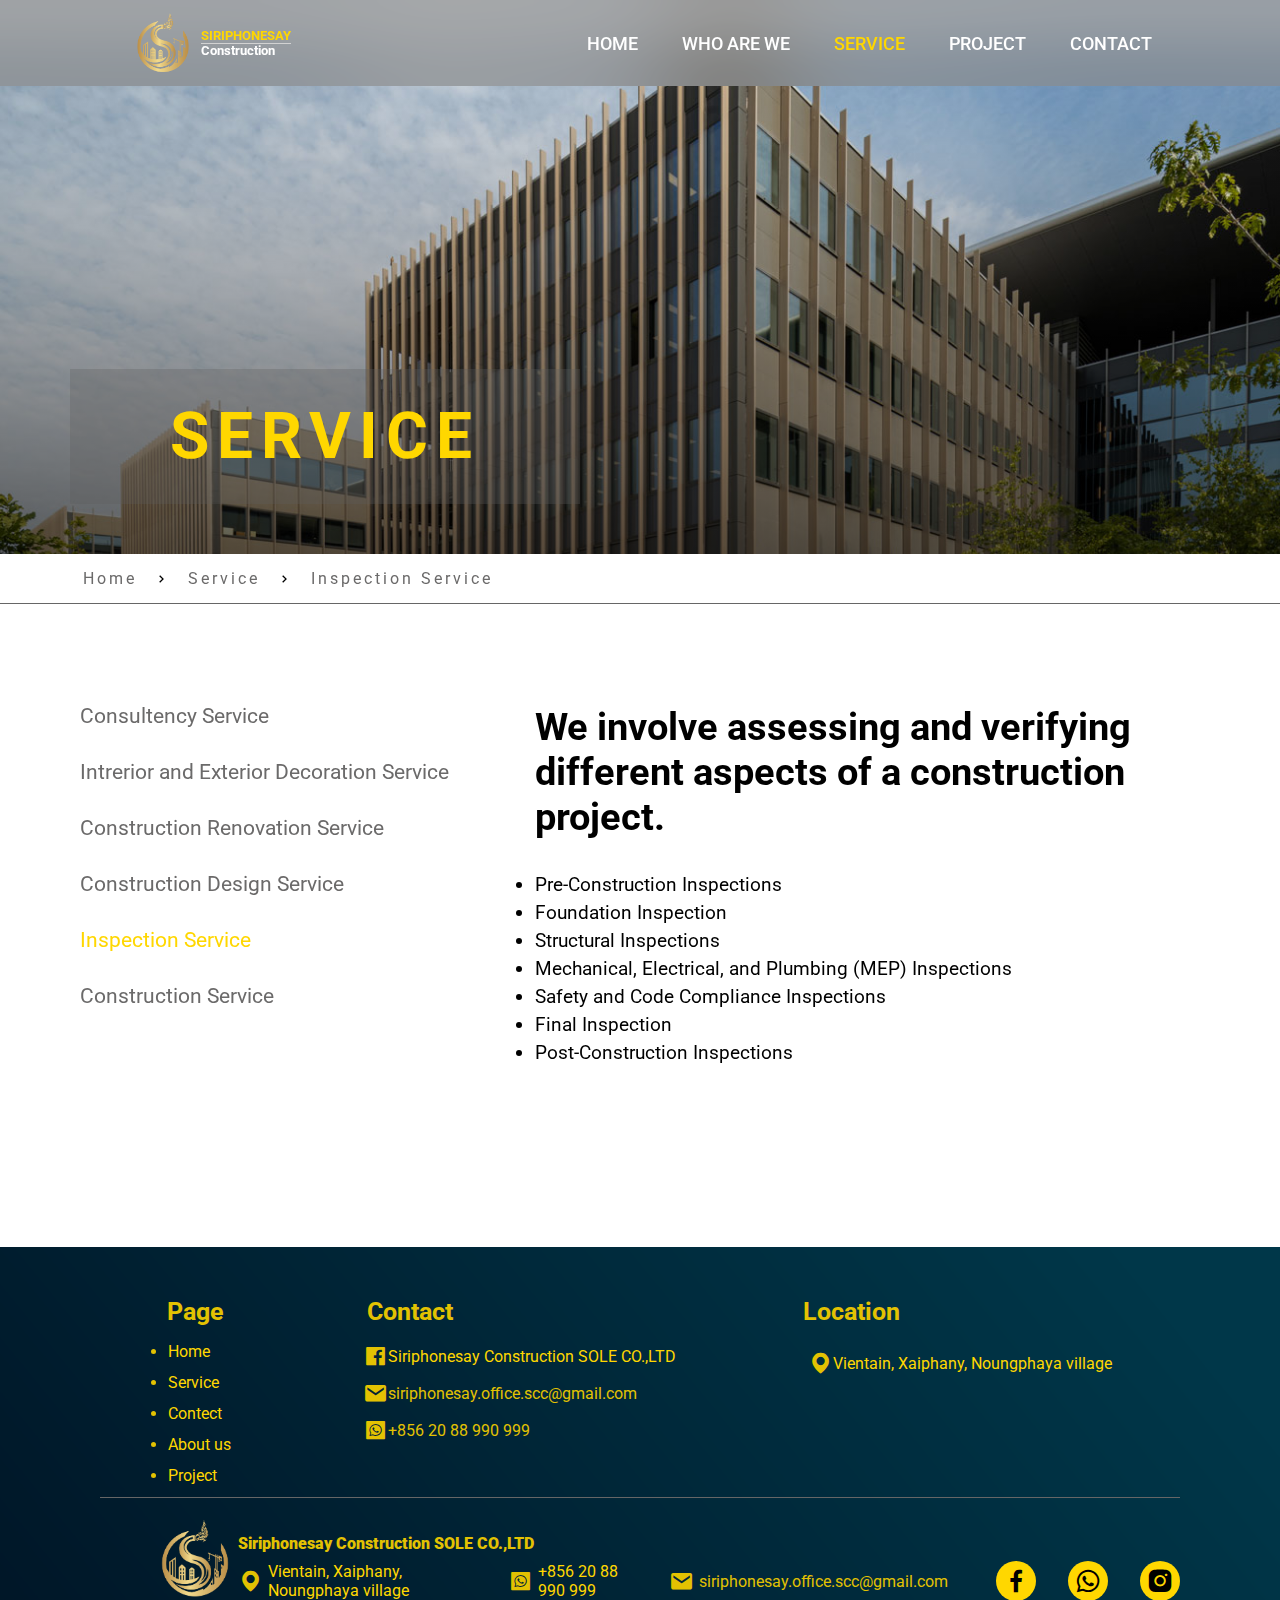
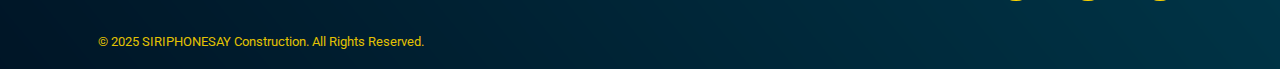
<file: HTML/service-5.html>
<!DOCTYPE html>
<html lang="en">
<head>
    <meta charset="UTF-8">
    <meta name="viewport" content="width=device-width, initial-scale=1.0">
    <title>Document</title>
    <link rel="icon" href="/img/SCC_LOGO-01.png">
    <link rel="stylesheet" href="/CSS/service.css">
    <link href='https://unpkg.com/boxicons@2.1.4/css/boxicons.min.css' rel='stylesheet'>
    <script type="text/javascript" src="/Javascript/app.js" defer></script>
</head>
<body>
    
    <header>
        <a href="/index.html" class="logo">
            <img src="/img/SCC_LOGO-01.png" width="70px" height="70px" >
            <h1> <span>SIRIPHONESAY</span> <br> Construction</h1>
        </a>

        <input type="checkbox" id="check" style="display: none;">
        <label for="check" class="icon">
            <i class='bx bx-menu' id="menu-icon"></i>
            <i class='bx bx-x' id="close-icon"></i>
        </label>

        <nav class="navber">
            <ul>
                <a href="/index.html"   style="--i:0;">HOME</a>
                <a href="/HTML/WhoAreWe.html"style="--i:1;">WHO ARE WE</a>
                <a href="/HTML/service.html" style="--i:2;" class="active">SERVICE</a>
                <a href="/HTML/project.html" style="--i:3;">PROJECT</a>
                <a href="/HTML/contact.html" style="--i:4;" >CONTACT</a>
            </ul>
        </nav>
    </header>

    <main> 
        <div class="img">
            <h1 class="hidden">SERVICE</h1>
        </div>
        <div class="followPage hidden">
            <div>
                <a href="/HTML/index.html"><span>Home</span></a>
                <i class='bx bx-chevron-right'></i>
                <a href="/HTML/service.html"><span>Service</span></a>
                <i class='bx bx-chevron-right'></i>
                <span>Inspection Service</span>
            </div>
        </div>
        <div class="containerContent">

            <nav class="hidden">
                <ul>
                    <li>
                        <button onclick=toggleSubMenu(this) class="btn-dropdown">
                            <span>Service sub nav</span>
                            <svg  xmlns="http://www.w3.org/2000/svg" height="24px" viewBox="0 -960 960 960" width="24px" fill="#e8eaed"><path d="M480-344 240-584l56-56 184 184 184-184 56 56-240 240Z"/></svg>
                        </button>
                        <ul class="sub-menu">
                            <li><a href="/HTML/service.html">Consultency Service</a></li>
                            <li><a href="/HTML/service-2.html">Intrerior and Exterior Decoration Service</a></li>
                            <li><a href="/HTML/service-3.html">Construction Renovation Service</a></li>
                            <li><a href="/HTML/service-4.html">Construction Design Service</a></li>
                            <li><a href="/HTML/service-5.html"class="active">Inspection Service</a></li>
                            <li><a href="/HTML/service-6.html">Construction Service</a></li>
                        </ul>
                    </li>
                </ul>
            </nav>

            <ul class="ul-desktop--scree hidden">
                <a href="/HTML/service.html"><li>Consultency Service</li></a>
                <a href="/HTML/service-2.html"><li>Intrerior and Exterior Decoration Service</li></a>
                <a href="/HTML/service-3.html"><li>Construction Renovation Service</li></a>
                <a href="/HTML/service-4.html"><li>Construction Design Service</li></a>
                <a href="/HTML/service-5.html"class="active"><li>Inspection Service</li></a>
                <a href="/HTML/service-6.html"><li>Construction Service</li></a>
            </ul>


            <div class="content hidden">
                <div>
                    <h1>We involve assessing and verifying different aspects of a construction project.</h1>
                    
                    <span>
                        <ul>
                            <li>Pre-Construction Inspections</li>
                            <li>Foundation Inspection</li>
                            <li>Structural Inspections</li>
                            <li>Mechanical, Electrical, and Plumbing (MEP) Inspections</li>
                            <li>Safety and Code Compliance Inspections</li>
                            <li>Final Inspection</li>
                            <li>Post-Construction Inspections</li>
                        </ul>
                    </span>
                   
                </div>

            </div>
        </div>
    </main>

    <footer>
        <div>
            <h1>Page</h1>
            <h1>Contact</h1>
            <h1>Location</h1>
        </div>
        <div class="container">  
            <div class="box-page">
                
                <ul>
                    <li><a href="/index.html">Home</a></li>
                    <li><a href="/HTML/service.html">Service</a></li>
                    <li><a href="/HTML/contact.html">Contect</a></li>
                    <li><a href="/HTML/WhoAreWe.html">About us</a></li>
                    <li><a href="/HTML/project.html">Project</a></li>
                </ul>
            </div>
            <div class="contact">
                
                <ul>
                    <li style="list-style: none;">
                        <i class='bx bxl-facebook-square'></i>
                        <a  href="https://www.facebook.com/share/z8FAUvyoKuLoc4sV/?mibextid=LQQJ4d">
                            <span>Siriphonesay Construction SOLE CO.,LTD</span>
                        </a>
                    </li>
                    <li style="list-style: none;">
                        <i class='bx bxs-envelope'></i>
                        <span>siriphonesay.office.scc@gmail.com</span>
                    </li>
                    <li style="list-style: none;">
                        <i class='bx bxl-whatsapp-square' ></i>
                        <span>+856 20 88 990 999</span>
                    </li>
                </ul>
            </div>
            <div class="location">
               
                <ul>  
                    <li style="list-style: none;">
                        <i  class='bx bxs-map'></i>
                        <a href="https://maps.app.goo.gl/ySHrnE12i5AeLBeB8?g_st=iw">
                            <span>Vientain, Xaiphany, Noungphaya village</span>
                        </a>
                    </li>
                </ul>
            </div>
        </div>

        <div class="sidebar">     
            <ul>
                 <li>
                     <button onclick=toggleSubMenu(this) class="btn-dropdown">
                         <span>Page</span>
                         <svg xmlns="http://www.w3.org/2000/svg" height="24px" viewBox="0 -960 960 960" width="24px" fill="#e8eaed"><path d="M480-344 240-584l56-56 184 184 184-184 56 56-240 240Z"/></svg>
                     </button>
                     <ul class="sub-menu">
                        <div>
                            <li style="--i:0;"><a class="effter" href="/index.html">Home</a></li>
                            <li style="--i:1;"><a class="effter" href="/HTML/service.html">Service</a></li>
                            <li style="--i:2;"><a class="effter" href="/HTML/contact.html">Contect</a></li>
                            <li style="--i:3;"><a class="effter" href="/HTML/WhoAreWe.html">Who are we</a></li>
                            <li style="--i:4;"><a class="effter" href="/HTML/project.html">Project</a></li>
                        </div>
                     </ul>
                 </li>
                 <li>
                     <button onclick=toggleSubMenu(this) class="btn-dropdown">
                         <span>Contact</span>
                         <svg xmlns="http://www.w3.org/2000/svg" height="24px" viewBox="0 -960 960 960" width="24px" fill="#e8eaed"><path d="M480-344 240-584l56-56 184 184 184-184 56 56-240 240Z"/></svg>
                     </button>
                     <ul class="sub-menu">
                         <div>
                             <li>
                                 <a href="https://www.facebook.com/share/z8FAUvyoKuLoc4sV/?mibextid=LQQJ4d">
                                     <i  class='bx bxl-facebook-square'></i>
                                     <span>Siriphonesay Construction SOLE CO.,LTD</span>
                                 </a>
                             </li>
                             <li> 
                                 <i class='bx bxs-envelope'></i>
                                 <span>siriphonesay.office.scc@gmail.com</span>
                             </li>
                         </div>
                     </ul>
                 </li>
                 <li>
                     <button onclick=toggleSubMenu(this) class="btn-dropdown">
                         <span>Location</span>
                         <svg xmlns="http://www.w3.org/2000/svg" height="24px" viewBox="0 -960 960 960" width="24px" fill="#e8eaed"><path d="M480-344 240-584l56-56 184 184 184-184 56 56-240 240Z"/></svg>
                     </button>
                     <ul class="sub-menu">
                         <div>
                             <li>
                                 <a href="https://maps.app.goo.gl/ySHrnE12i5AeLBeB8?g_st=iw">
                                     <i  class='bx bxs-map'></i>
                                     <span>Vientain, Xaiphany, Noungphaya village</span>
                                 </a>
                             </li>
                         </div>
                     </ul>
                 </li>
            </ul>   
         </div>

        <div class="bottom-footer">
            <img class="img" width="90px" height="90px" src="/img/SCC_LOGO-01.png" >
            <span class="name-company">
                <b>Siriphonesay Construction SOLE CO.,LTD</b> 
            </span>
            <div class="contact">
                <span><i class='bx bxs-map'></i> <a href="https://maps.app.goo.gl/ySHrnE12i5AeLBeB8?g_st=iw">Vientain, Xaiphany, Noungphaya village</a></span>
                <span><i class='bx bxl-whatsapp-square' ></i> <a href="#">+856 20 88 990 999</a></span>
                <span><i class='bx bxs-envelope'></i> siriphonesay.office.scc@gmail.com</span>
            </div>
            <div class="icon-contact">
                <a href="https://www.facebook.com/share/z8FAUvyoKuLoc4sV/?mibextid=LQQJ4d"><i class='bx bxl-facebook'></i></a>
                <a href="#"><i class='bx bxl-whatsapp'></i></a>
                <a href="https://www.instagram.com/bornsayavong?igsh=MWxvMmQ1cjF4M3hocg%3D%3D&utm_source=qr"><i class='bx bxl-instagram-alt' ></i></a>
            </div>
            <div class="last">
                <span>© 2025 SIRIPHONESAY Construction. All Rights Reserved.</span>
            </div>
        </div>
        
        
    </footer>
    <script src="/Javascript/appear.js"></script>
</body>
</html>
</file>
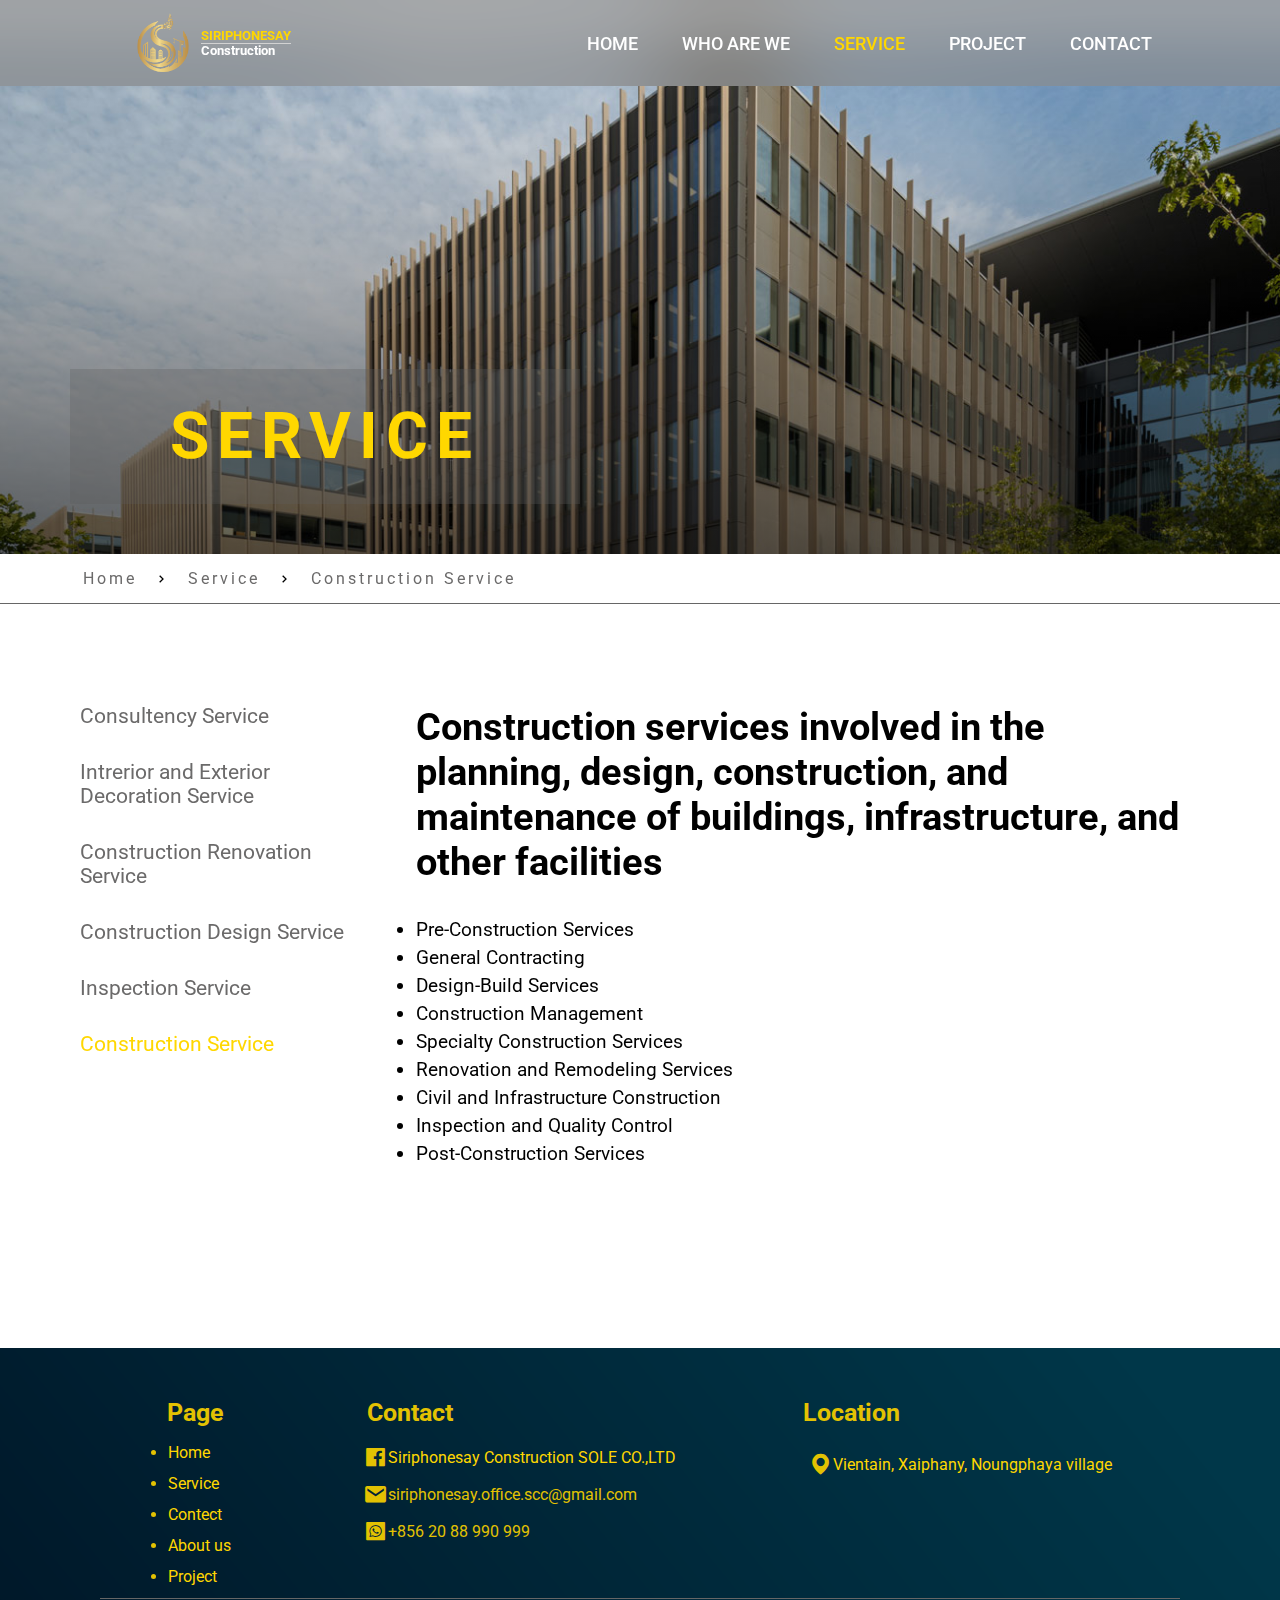
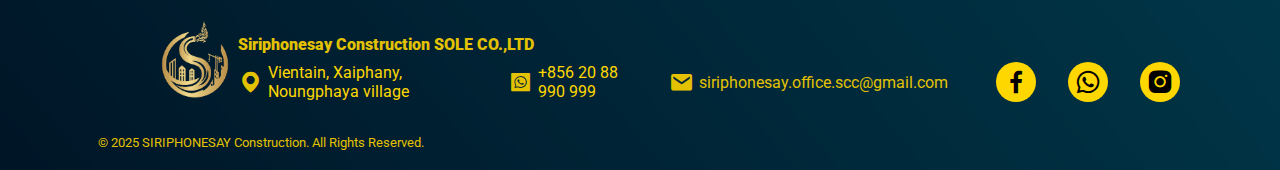
<file: HTML/service-6.html>
<!DOCTYPE html>
<html lang="en">
<head>
    <meta charset="UTF-8">
    <meta name="viewport" content="width=device-width, initial-scale=1.0">
    <title>Document</title>
    <link rel="icon" href="/img/SCC_LOGO-01.png">
    <link rel="stylesheet" href="/CSS/service.css">
    <link href='https://unpkg.com/boxicons@2.1.4/css/boxicons.min.css' rel='stylesheet'>
    <script type="text/javascript" src="/Javascript/app.js" defer></script>
</head>
<body>
    
    <header>
        <a href="/index.html" class="logo">
            <img src="/img/SCC_LOGO-01.png" width="70px" height="70px" >
            <h1> <span>SIRIPHONESAY</span> <br> Construction</h1>
        </a>

        <input type="checkbox" id="check" style="display: none;">
        <label for="check" class="icon">
            <i class='bx bx-menu' id="menu-icon"></i>
            <i class='bx bx-x' id="close-icon"></i>
        </label>

        <nav class="navber">
            <ul>
                <a href="/index.html"   style="--i:0;">HOME</a>
                <a href="/HTML/WhoAreWe.html"style="--i:1;">WHO ARE WE</a>
                <a href="/HTML/service.html" style="--i:2;" class="active">SERVICE</a>
                <a href="/HTML/project.html" style="--i:3;">PROJECT</a>
                <a href="/HTML/contact.html" style="--i:4;" >CONTACT</a>
            </ul>
        </nav>
    </header>

    <main> 
        <div class="img">
            <h1 class="hidden">SERVICE</h1>
        </div>
        <div class="followPage hidden">
            <div>
                <a href="/HTML/index.html"><span>Home</span></a>
                <i class='bx bx-chevron-right'></i>
                <a href="/HTML/service.html"><span>Service</span></a>
                <i class='bx bx-chevron-right'></i>
                <span>Construction Service</span>
            </div>
        </div>
        <div class="containerContent">

            <nav class="hidden">
                <ul>
                    <li>
                        <button onclick=toggleSubMenu(this) class="btn-dropdown">
                            <span>Service sub nav</span>
                            <svg  xmlns="http://www.w3.org/2000/svg" height="24px" viewBox="0 -960 960 960" width="24px" fill="#e8eaed"><path d="M480-344 240-584l56-56 184 184 184-184 56 56-240 240Z"/></svg>
                        </button>
                        <ul class="sub-menu">
                            <li><a href="/HTML/service.html">Consultency Service</a></li>
                            <li><a href="/HTML/service-2.html">Intrerior and Exterior Decoration Service</a></li>
                            <li><a href="/HTML/service-3.html">Construction Renovation Service</a></li>
                            <li><a href="/HTML/service-4.html">Construction Design Service</a></li>
                            <li><a href="/HTML/service-5.html">Inspection Service</a></li>
                            <li><a href="/HTML/service-6.html" class="active">Construction Service</a></li>
                        </ul>
                    </li>
                </ul>
            </nav>

            <ul class="ul-desktop--scree hidden">
                <a href="/HTML/service.html"><li>Consultency Service</li></a>
                <a href="/HTML/service-2.html"><li>Intrerior and Exterior Decoration Service</li></a>
                <a href="/HTML/service-3.html" ><li>Construction Renovation Service</li></a>
                <a href="/HTML/service-4.html"><li>Construction Design Service</li></a>
                <a href="/HTML/service-5.html"><li >Inspection Service</li></a>
                <a href="/HTML/service-6.html"class="active"><li >Construction Service</li></a>
            </ul>


            <div class="content hidden">
                <div>
                    <h1>Construction services involved in the planning, design, construction, and maintenance of buildings, infrastructure, and other facilities</h1>
                    
                    <span>
                        <ul>
                            <li>Pre-Construction Services</li>
                            <li>General Contracting</li>
                            <li>Design-Build Services</li>
                            <li>Construction Management</li>
                            <li>Specialty Construction Services</li>
                            <li>Renovation and Remodeling Services</li>
                            <li>Civil and Infrastructure Construction</li>
                            <li>Inspection and Quality Control</li>
                            <li>Post-Construction Services</li>
                        </ul>
                      </span>
                </div>
            </div>
        </div>
    </main>

    <footer>
        <div>
            <h1>Page</h1>
            <h1>Contact</h1>
            <h1>Location</h1>
        </div>
        <div class="container">  
            <div class="box-page">
                
                <ul>
                    <li><a href="/index.html">Home</a></li>
                    <li><a href="/HTML/service.html">Service</a></li>
                    <li><a href="/HTML/contact.html">Contect</a></li>
                    <li><a href="/HTML/WhoAreWe.html">About us</a></li>
                    <li><a href="/HTML/project.html">Project</a></li>
                </ul>
            </div>
            <div class="contact">
                
                <ul>
                    <li style="list-style: none;">
                        <i class='bx bxl-facebook-square'></i>
                        <a  href="https://www.facebook.com/share/z8FAUvyoKuLoc4sV/?mibextid=LQQJ4d">
                            <span>Siriphonesay Construction SOLE CO.,LTD</span>
                        </a>
                    </li>
                    <li style="list-style: none;">
                        <i class='bx bxs-envelope'></i>
                        <span>siriphonesay.office.scc@gmail.com</span>
                    </li>
                    <li style="list-style: none;">
                        <i class='bx bxl-whatsapp-square' ></i>
                        <span>+856 20 88 990 999</span>
                    </li>
                </ul>
            </div>
            <div class="location">
               
                <ul>  
                    <li style="list-style: none;">
                        <i  class='bx bxs-map'></i>
                        <a href="https://maps.app.goo.gl/ySHrnE12i5AeLBeB8?g_st=iw">
                            <span>Vientain, Xaiphany, Noungphaya village</span>
                        </a>
                    </li>
                </ul>
            </div>
        </div>

        <div class="sidebar">     
            <ul>
                 <li>
                     <button onclick=toggleSubMenu(this) class="btn-dropdown">
                         <span>Page</span>
                         <svg xmlns="http://www.w3.org/2000/svg" height="24px" viewBox="0 -960 960 960" width="24px" fill="#e8eaed"><path d="M480-344 240-584l56-56 184 184 184-184 56 56-240 240Z"/></svg>
                     </button>
                     <ul class="sub-menu">
                        <div>
                            <li style="--i:0;"><a class="effter" href="/index.html">Home</a></li>
                            <li style="--i:1;"><a class="effter" href="/HTML/service.html">Service</a></li>
                            <li style="--i:2;"><a class="effter" href="/HTML/contact.html">Contect</a></li>
                            <li style="--i:3;"><a class="effter" href="/HTML/WhoAreWe.html">Who are we</a></li>
                            <li style="--i:4;"><a class="effter" href="/HTML/project.html">Project</a></li>
                        </div>
                     </ul>
                 </li>
                 <li>
                     <button onclick=toggleSubMenu(this) class="btn-dropdown">
                         <span>Contact</span>
                         <svg xmlns="http://www.w3.org/2000/svg" height="24px" viewBox="0 -960 960 960" width="24px" fill="#e8eaed"><path d="M480-344 240-584l56-56 184 184 184-184 56 56-240 240Z"/></svg>
                     </button>
                     <ul class="sub-menu">
                         <div>
                             <li>
                                 <a href="https://www.facebook.com/share/z8FAUvyoKuLoc4sV/?mibextid=LQQJ4d">
                                     <i  class='bx bxl-facebook-square'></i>
                                     <span>Siriphonesay Construction SOLE CO.,LTD</span>
                                 </a>
                             </li>
                             <li> 
                                 <i class='bx bxs-envelope'></i>
                                 <span>siriphonesay.office.scc@gmail.com</span>
                             </li>
                         </div>
                     </ul>
                 </li>
                 <li>
                     <button onclick=toggleSubMenu(this) class="btn-dropdown">
                         <span>Location</span>
                         <svg xmlns="http://www.w3.org/2000/svg" height="24px" viewBox="0 -960 960 960" width="24px" fill="#e8eaed"><path d="M480-344 240-584l56-56 184 184 184-184 56 56-240 240Z"/></svg>
                     </button>
                     <ul class="sub-menu">
                         <div>
                             <li>
                                 <a href="https://maps.app.goo.gl/ySHrnE12i5AeLBeB8?g_st=iw">
                                     <i  class='bx bxs-map'></i>
                                     <span>Vientain, Xaiphany, Noungphaya village</span>
                                 </a>
                             </li>
                         </div>
                     </ul>
                 </li>
            </ul>   
         </div>

        <div class="bottom-footer">
            <img class="img" width="90px" height="90px" src="/img/SCC_LOGO-01.png" >
            <span class="name-company">
                <b>Siriphonesay Construction SOLE CO.,LTD</b> 
            </span>
            <div class="contact">
                <span><i class='bx bxs-map'></i> <a href="https://maps.app.goo.gl/ySHrnE12i5AeLBeB8?g_st=iw">Vientain, Xaiphany, Noungphaya village</a></span>
                <span><i class='bx bxl-whatsapp-square' ></i> <a href="#">+856 20 88 990 999</a></span>
                <span><i class='bx bxs-envelope'></i> siriphonesay.office.scc@gmail.com</span>
            </div>
            <div class="icon-contact">
                <a href="https://www.facebook.com/share/z8FAUvyoKuLoc4sV/?mibextid=LQQJ4d"><i class='bx bxl-facebook'></i></a>
                <a href="#"><i class='bx bxl-whatsapp'></i></a>
                <a href="https://www.instagram.com/bornsayavong?igsh=MWxvMmQ1cjF4M3hocg%3D%3D&utm_source=qr"><i class='bx bxl-instagram-alt' ></i></a>
            </div>
            <div class="last">
                <span>© 2025 SIRIPHONESAY Construction. All Rights Reserved.</span>
            </div>
        </div>
        
        
    </footer>
    <script src="/Javascript/appear.js"></script>
</body>
</html>
</file>
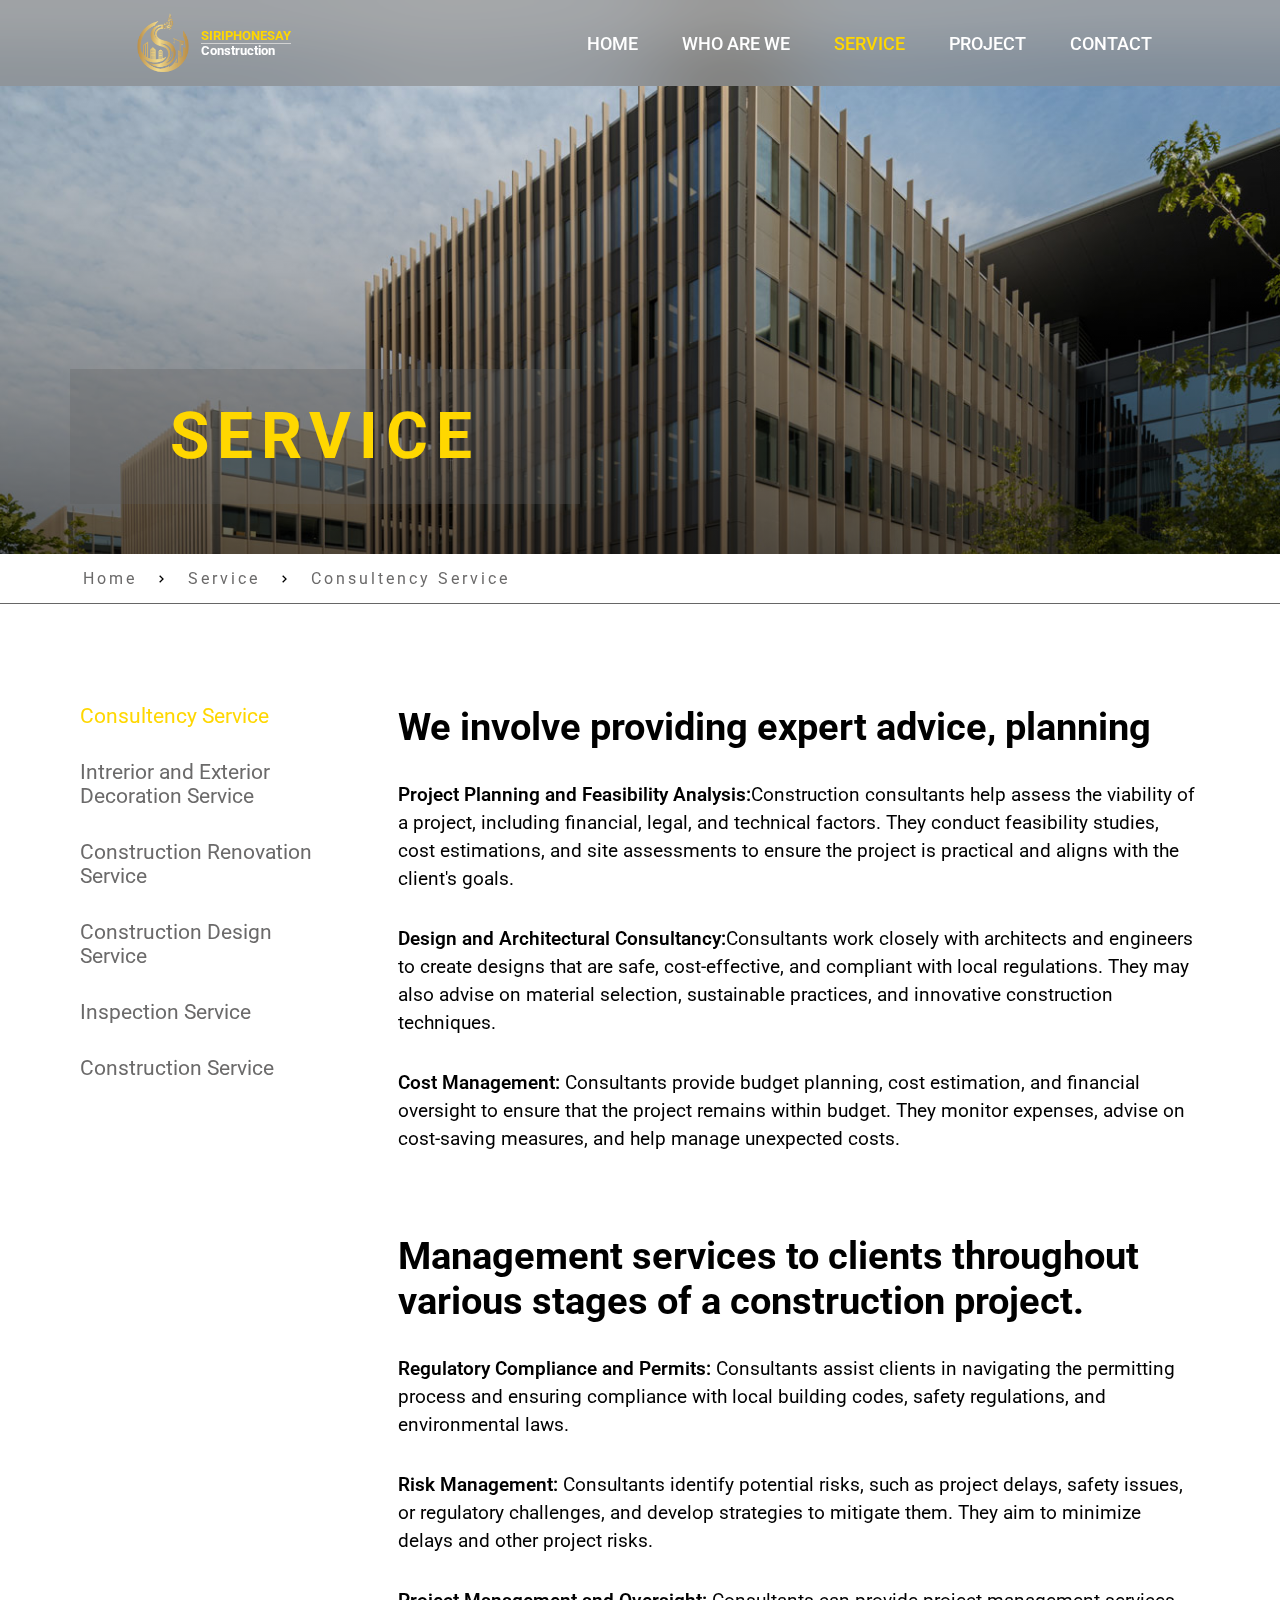
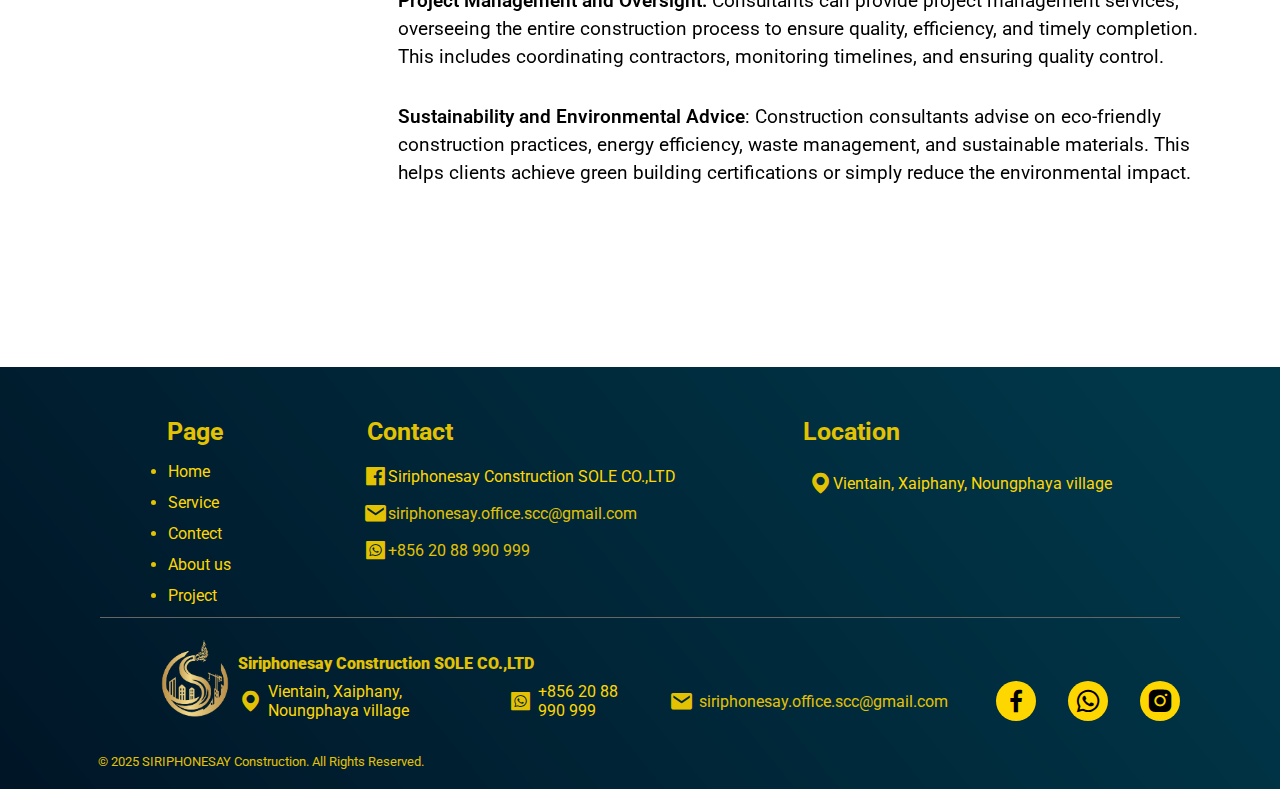
<file: HTML/service.html>
<!DOCTYPE html>
<html lang="en">
<head>
    <meta charset="UTF-8">
    <meta name="viewport" content="width=device-width, initial-scale=1.0">
    <title>Service | SIRIPHONESAY</title>
    <link rel="icon" href="/img/SCC_LOGO-01.png">
    <link rel="stylesheet" href="/CSS/service.css">
    <link href='https://unpkg.com/boxicons@2.1.4/css/boxicons.min.css' rel='stylesheet'>
    <script type="text/javascript" src="/Javascript/app.js" defer></script>
    
</head>
<body>
    
    <header>
        <a href="/index.html" class="logo">
            <img src="/img/SCC_LOGO-01.png" width="70px" height="70px" >
            <h1> <span>SIRIPHONESAY</span> <br> Construction</h1>
        </a>

        <input type="checkbox" id="check" style="display: none;">
        <label for="check" class="icon">
            <i class='bx bx-menu' id="menu-icon"></i>
            <i class='bx bx-x' id="close-icon"></i>
        </label>

        <nav class="navber">
            <ul>
                <a href="/index.html"   style="--i:0;">HOME</a>
                <a href="/HTML/WhoAreWe.html"style="--i:1;">WHO ARE WE</a>
                <a href="/HTML/service.html" style="--i:2;" class="active">SERVICE</a>
                <a href="/HTML/project.html" style="--i:3;">PROJECT</a>
                <a href="/HTML/contact.html" style="--i:4;" >CONTACT</a>
            </ul>
        </nav>
    </header>

    <main> 
        <div class="img">
            <h1 class="hidden">SERVICE</h1>
        </div>
        <div class="followPage hidden">
            <div>
                <a href="/HTML/index.html"><span>Home</span></a>
                <i class='bx bx-chevron-right'></i>
                <a href="/HTML/service.html"><span>Service</span></a>
                <i class='bx bx-chevron-right'></i>
                <span>Consultency Service</span>
            </div>
        </div>
        <div class="containerContent hidden">

            <nav>
                <ul>
                    <li>
                        <button onclick=toggleSubMenu(this) class="btn-dropdown">
                            <span>Service sub nav</span>
                            <svg  xmlns="http://www.w3.org/2000/svg" height="24px" viewBox="0 -960 960 960" width="24px" fill="#e8eaed"><path d="M480-344 240-584l56-56 184 184 184-184 56 56-240 240Z"/></svg>
                        </button>
                        <ul class="sub-menu">
                            <li><a href="/HTML/service.html" class="active" >Consultency Service</a></li>
                            <li><a href="/HTML/service-2.html">Intrerior and Exterior Decoration Service</a></li>
                            <li><a href="/HTML/service-3.html">Construction Renovation Service</a></li>
                            <li><a href="/HTML/service-4.html">Construction Design Service</a></li>
                            <li><a href="/HTML/service-5.html">Inspection Service</a></li>
                            <li><a href="/HTML/service-6.html">Construction Service</a></li>
                        </ul>
                    </li>
                </ul>
            </nav>

            <ul class="ul-desktop--scree">
                <a href="/HTML/service.html"class="active"><li>Consultency Service</li></a>
                <a href="/HTML/service-2.html"><li>Intrerior and Exterior Decoration Service</li></a>
                <a href="/HTML/service-3.html" ><li>Construction Renovation Service</li></a>
                <a href="/HTML/service-4.html"><li>Construction Design Service</li></a>
                <a href="/HTML/service-5.html"><li>Inspection Service</li></a>
                <a href="/HTML/service-6.html"><li>Construction Service</li></a>
            </ul>


            <div class="content">
                <div>
                    <h1>We involve providing expert advice, planning</h1>
                    
                    <span>
                         <span style="font-weight: 600;">Project Planning and Feasibility Analysis:</span>Construction consultants help assess the viability of a project, including financial, legal, and technical factors. They conduct feasibility studies, cost estimations, and site assessments to ensure the project is practical and aligns with the client's goals.
                        </span>
                    <span> 
                        <span style="font-weight: 600;">Design and Architectural Consultancy:</span>Consultants work closely with architects and engineers to create designs that are safe, cost-effective, and compliant with local regulations. They may also advise on material selection, sustainable practices, and innovative construction techniques.
                    </span>
                    <span> 
                        <span style="font-weight: 600;">Cost Management:</span> Consultants provide budget planning, cost estimation, and financial oversight to ensure that the project remains within budget. They monitor expenses, advise on cost-saving measures, and help manage unexpected costs.
                    </span>
                </div>
                <div>
                    <h1>Management services to clients throughout various stages of a construction project.</h1>

                    <span>
                         <span style="font-weight: 600;">Regulatory Compliance and Permits:</span> Consultants assist clients in navigating the permitting process and ensuring compliance with local building codes, safety regulations, and environmental laws.
                        </span>
                    <span> 
                        <span style="font-weight: 600;">Risk Management:</span> Consultants identify potential risks, such as project delays, safety issues, or regulatory challenges, and develop strategies to mitigate them. They aim to minimize delays and other project risks.
                    </span>
                    <span>
                         <span style="font-weight: 600;">Project Management and Oversight:</span> Consultants can provide project management services, overseeing the entire construction process to ensure quality, efficiency, and timely completion. This includes coordinating contractors, monitoring timelines, and ensuring quality control.
                        </span>
                    <span> 
                        <span style="font-weight: 600;">Sustainability and Environmental Advice</span>: Construction consultants advise on eco-friendly construction practices, energy efficiency, waste management, and sustainable materials. This helps clients achieve green building certifications or simply reduce the environmental impact.
                </span>
                </div>
            </div>
        </div>
    </main>

    <footer>
        <div>
            <h1>Page</h1>
            <h1>Contact</h1>
            <h1>Location</h1>
        </div>
        <div class="container">  
            <div class="box-page">
                
                <ul>
                    <li><a href="/index.html">Home</a></li>
                    <li><a href="/HTML/service.html">Service</a></li>
                    <li><a href="/HTML/contact.html">Contect</a></li>
                    <li><a href="/HTML/WhoAreWe.html">About us</a></li>
                    <li><a href="/HTML/project.html">Project</a></li>
                </ul>
            </div>
            <div class="contact">
                
                <ul>
                    <li style="list-style: none;">
                        <i class='bx bxl-facebook-square'></i>
                        <a  href="https://www.facebook.com/share/z8FAUvyoKuLoc4sV/?mibextid=LQQJ4d">
                            <span>Siriphonesay Construction SOLE CO.,LTD</span>
                        </a>
                    </li>
                    <li style="list-style: none;">
                        <i class='bx bxs-envelope'></i>
                        <span>siriphonesay.office.scc@gmail.com</span>
                    </li>
                    <li style="list-style: none;">
                        <i class='bx bxl-whatsapp-square' ></i>
                        <span>+856 20 88 990 999</span>
                    </li>
                </ul>
            </div>
            <div class="location">
               
                <ul>  
                    <li style="list-style: none;">
                        <i  class='bx bxs-map'></i>
                        <a href="https://maps.app.goo.gl/ySHrnE12i5AeLBeB8?g_st=iw">
                            <span>Vientain, Xaiphany, Noungphaya village</span>
                        </a>
                    </li>
                </ul>
            </div>
        </div>

        <div class="sidebar">     
            <ul>
                 <li>
                     <button onclick=toggleSubMenu(this) class="btn-dropdown">
                         <span>Page</span>
                         <svg xmlns="http://www.w3.org/2000/svg" height="24px" viewBox="0 -960 960 960" width="24px" fill="#e8eaed"><path d="M480-344 240-584l56-56 184 184 184-184 56 56-240 240Z"/></svg>
                     </button>
                     <ul class="sub-menu">
                        <div>
                            <li style="--i:0;"><a class="effter" href="/index.html">Home</a></li>
                            <li style="--i:1;"><a class="effter" href="/HTML/service.html">Service</a></li>
                            <li style="--i:2;"><a class="effter" href="/HTML/contact.html">Contect</a></li>
                            <li style="--i:3;"><a class="effter" href="/HTML/WhoAreWe.html">Who are we</a></li>
                            <li style="--i:4;"><a class="effter" href="/HTML/project.html">Project</a></li>
                        </div>
                     </ul>
                 </li>
                 <li>
                     <button onclick=toggleSubMenu(this) class="btn-dropdown">
                         <span>Contact</span>
                         <svg xmlns="http://www.w3.org/2000/svg" height="24px" viewBox="0 -960 960 960" width="24px" fill="#e8eaed"><path d="M480-344 240-584l56-56 184 184 184-184 56 56-240 240Z"/></svg>
                     </button>
                     <ul class="sub-menu">
                         <div>
                             <li>
                                 <a href="https://www.facebook.com/share/z8FAUvyoKuLoc4sV/?mibextid=LQQJ4d">
                                     <i  class='bx bxl-facebook-square'></i>
                                     <span>Siriphonesay Construction SOLE CO.,LTD</span>
                                 </a>
                             </li>
                             <li> 
                                 <i class='bx bxs-envelope'></i>
                                 <span>siriphonesay.office.scc@gmail.com</span>
                             </li>
                         </div>
                     </ul>
                 </li>
                 <li>
                     <button onclick=toggleSubMenu(this) class="btn-dropdown">
                         <span>Location</span>
                         <svg xmlns="http://www.w3.org/2000/svg" height="24px" viewBox="0 -960 960 960" width="24px" fill="#e8eaed"><path d="M480-344 240-584l56-56 184 184 184-184 56 56-240 240Z"/></svg>
                     </button>
                     <ul class="sub-menu">
                         <div>
                             <li>
                                 <a href="https://maps.app.goo.gl/ySHrnE12i5AeLBeB8?g_st=iw">
                                     <i  class='bx bxs-map'></i>
                                     <span>Vientain, Xaiphany, Noungphaya village</span>
                                 </a>
                             </li>
                         </div>
                     </ul>
                 </li>
            </ul>   
         </div>

        <div class="bottom-footer">
            <img class="img" width="90px" height="90px" src="/img/SCC_LOGO-01.png" >
            <span class="name-company">
                <b>Siriphonesay Construction SOLE CO.,LTD</b> 
            </span>
            <div class="contact">
                <span><i class='bx bxs-map'></i> <a href="https://maps.app.goo.gl/ySHrnE12i5AeLBeB8?g_st=iw">Vientain, Xaiphany, Noungphaya village</a></span>
                <span><i class='bx bxl-whatsapp-square' ></i> <a href="#">+856 20 88 990 999</a></span>
                <span><i class='bx bxs-envelope'></i> siriphonesay.office.scc@gmail.com</span>
            </div>
            <div class="icon-contact">
                <a href="https://www.facebook.com/share/z8FAUvyoKuLoc4sV/?mibextid=LQQJ4d"><i class='bx bxl-facebook'></i></a>
                <a href="#"><i class='bx bxl-whatsapp'></i></a>
                <a href="https://www.instagram.com/bornsayavong?igsh=MWxvMmQ1cjF4M3hocg%3D%3D&utm_source=qr"><i class='bx bxl-instagram-alt' ></i></a>
            </div>
            <div class="last">
                <span>© 2025 SIRIPHONESAY Construction. All Rights Reserved.</span>
            </div>
        </div>
        
        
    </footer>

    <script src="/Javascript/appear.js"></script>
    
</body>
</html>
</file>
<file: CSS/home.css>
@import url('https://fonts.googleapis.com/css2?family=Alumni+Sans+Pinstripe:ital@0;1&family=Montserrat:ital,wght@0,100..900;1,100..900&family=Roboto:ital,wght@0,100;0,300;0,400;0,500;0,700;0,900;1,100;1,300;1,400;1,500;1,700;1,900&family=Tinos:ital,wght@0,400;0,700;1,400;1,700&display=swap');

* {
    margin: 0;
    padding: 0;
    box-sizing: border-box;
    font-family: "Roboto", sans-serif;
}

:root {
    --color-font-q: #6b6a6a;
    --color-heading: #071013;
}

/* @keyframes appear {
    from {
        opacity: 0;
        transform: translateY(50px);
    }
    to {
        opacity: 1;
        transform: translateY(0px);
    }
} */
.card:nth-child(1) {
    transition-delay:150ms ;
}
.card:nth-child(2) {
    transition-delay:250ms ;
}
.card:nth-child(3) {
    transition-delay:350ms ;
}
.card:nth-child(4) {
    transition-delay:450ms ;
}

.container-gird {

    div:nth-child(1) {
        transition-delay:150ms ;
    }
    div:nth-child(2) {
        transition-delay:250ms ;
    }
    div:nth-child(3) {
        transition-delay:350ms ;
    }
    div:nth-child(4) {
        transition-delay:450ms ;
    }
}


.hidden {
    opacity: 0;
    transform: translateY(100px);
    transition: all 1s ease;
    filter: blur(5px);
}
@media(prefers-reduced-motion) {
    .hidden {
        transition: none;
    }
}
.show {
    opacity: 1;
    transform: translateY(0);
    filter: blur(0);
}

main    {grid-area: main;}
section {grid-area: section;}
aside   {grid-area: aside;}
footer  {grid-area: footer;}
article {grid-area: article;}
.special-offer {grid-area: special-offer;}
.section {grid-area: section-2;}

body {
   display: grid;
   grid-template-columns: 1fr;
   grid-template-areas: 
   "main"
   "special-offer"
   "article"
   "aside"
   "section"
   "section-2"
   "footer";
   background-color: #f6f6f9;

}

header {
    position: fixed;
    top: 0;
    right: 0;
    width: 100%;
    padding: 0.5rem 10%;
    display: flex;
    justify-content: space-between;
    align-items: center;
    z-index: 100;

    .logo {
        display: flex;
        text-decoration: none;
        align-items: center;
        gap: 0.2rem;

        h1 {
            font-size: 13px;
            color: #fff;
            span {
                color: gold;
                border-bottom: 1px solid#d2d2d2;
            }
        }
    }
}

header::before {
    content: '';
    position: absolute;
    top: 0;
    left: 0;
    width: 100%;
    height: 100%;
    background-color: rgba(0, 0, 0, 0.3);
    backdrop-filter: blur(50px);
    z-index: -1;
}

header::after {
    content: '';
    position: absolute;
    top: 0;
    left: -100%;    
    width: 100%;
    height: 100%;
    background: linear-gradient(90deg, transparent, rgb(225, 241, 78));
    transition: 0.3s;
    cursor: pointer;
}

header:hover::after {
    left:100%;
}

.navber a {
    font-size: 1.15rem;
    color: #fff;
    text-decoration: none;
    font-weight: 500;
    margin-left: 2.5rem;
}

.navber a.active {
    color: gold;
}

.icon {
    position: absolute;
    font-size: 2.8rem;
    color: #fff;
    cursor: pointer;
    display: none;
    right: 0;
}

@media (max-width: 768px) {
    .icon {
        display: inline-flex;
    }
    .icon #close-icon {
        display: none;
    }

    #check:checked ~ .icon #menu-icon {
        display: none;
    }
    #check:checked ~ .icon #close-icon {
        display: block;
    }


    .navber {
        position: absolute;
        top: 100%;
        left: 0;
        width: 100%;
        height: 0;
        background-color: rgba(0, 0, 0, 0.3);
        backdrop-filter: blur(50px);
        box-shadow: 0 1rem 1rem rgba(0, 0, 0, 0.3);
        overflow: hidden;
        transition: 0.3s ease;

        a {
            display: block;
            font-size: 1.1rem;
            margin-top: 1.5rem;
            text-align: center;
            transform: translateY(-50px);
            transition: 0.3s ease;
            opacity: 0;
        }
    }
    
    #check:checked ~ .navber {
        height: 17.7rem;
    }
    #check:checked ~ .navber a {
        opacity: 1;
        transform: translateY(0);
        transition-delay: calc(0.13s * var(--i));
    } 

}

main {
    background-image: url(/img/2798-dassaultromuald-nicolas-web-7-1300px.jpeg) ;
    background-size: cover;
    background-attachment: fixed;
    height: 100vh;
    width: 100vw;
    display: flex;
    flex-direction: column;
    justify-content: center;
    align-items: center;
    gap: 2rem;
    padding: 50px 80px;
    color: #fff;
    text-align: center;

    h1 {
        font-size: 120px;
        font-weight: bold;
    }
    
    span {
        font-size: 20px;
        width: 40rem;
    }
}

main .number-project {
    display: flex;
    gap: 2.4rem;

    div {
        transform: translateY(60px);
        text-align: start;
        position: relative;
        font-size: 23px;
           
         

        span {
            position: absolute;
            top: -10px;
            left: -6px;
        }
    }

    div::after{
        content: '';
        position: absolute;
        left: -8px;
        bottom: 0;
        border-right: 2px solid yellow;
        height: 64%;
        width: 3px;
    }
}

.special-offer {
    display: flex;
    align-items: center;
    justify-content: center;
    position: relative;
    padding: 50px;
    overflow: hidden;

    .slider {
        overflow: hidden;
        width: 100%;
        max-width: 100%;  /* Make slider full width */
        height: 435px;

        .slider-container {
            display: flex;
            transition: transform 0.5s ease;
            height: auto;

            .card {
                flex: 1 0 24%; /* Default: 4 columns */
                box-shadow: 0 10px 7px rgba(0, 0, 0, 0.1);
                border-radius: 20px;
                margin: 0 10px;
                padding: 10px;
                box-sizing: border-box; 
                
            
                img {
                   width: 100%;
                   height: 200px;
                   border-radius: 20px;
                   object-fit: cover;
                }
                .info {
                    padding: 15px;
            
                    h1 {
                        font-size: 2rem;
                        color: #333;
                        display: flex;
                        justify-content: space-between;
                        align-items: center;

                        .rating {
                            font-size: 1.3rem;

                            i {
                                color: gold;
                            }
                        }
                    }
            
                    .details {
                        font-size: 0.9rem;
                        color: #666;

                        p {
                            margin-top: 10px;
                        }
                        p:nth-child(3) {
                            display: flex;
                            justify-content: space-between;

                            a {
                                background-color: #2a67eb;
                                text-decoration: none;
                                display: grid;
                                place-items: center;
                                color: #fff;
                                font-weight: bold;
                                border-radius: 6px;
                                width: 130px;
                                height: 40px;
                                transform: translateY(-5px);
                                transition: 0.3s;

                                &:hover {
                                    background-color: #2458c8;
                                }
                            }
                        }
                    }
                }
            }
        }
    }

    button.left, button.right {
        font-size: 2rem;
        background: none;
        border: none;
        cursor: pointer;
        color: #333;
        position: absolute;
        top: 50%;
        transform: translateY(-50%);
        z-index: 10;
    }
    
    button.left {
        left: 10px;
    }
    
    button.right {
        right: 10px;
    }
}


h1 {grid-area: heading;}
img {grid-area: img;}
.article-content {grid-area:content;}

article {
    height: auto;
    width: 100vw;
    padding:50px;
    display: grid;
    grid-template-areas: 
    "heading heading"
    "img content"
    "img content";
    gap: 1rem; 
    background: linear-gradient(135deg, #FFFFFF, #FFF5E1, #D4AF37);
    position: relative;
    
    h1 {
        text-align: center;
        font-size: 4rem;
        font-weight: bold;
    }

    img {
        width: 700px;
        height: 500px;
        object-fit: cover;
        border-radius: 20px;
        animation: appear 1s ease;
        animation-timeline: view(5s);
    }

    .article-content {
        display: flex;
        flex-direction: column;
        gap: 2rem;
        position: relative;

            span {
                font-size: 16px;
            }

            a {
                cursor: pointer;
                width: 300px;
                background-color: #D4AF37;
                color: #fff;
                font-size: 20px;
                padding: 15px;
                text-decoration: none;
                text-align: center;
                transition: 0.3 ease;
                border-radius: 5px;
                transition: 0.2s ;
            }
            a:hover {
                background-color: #FFD700;
            }
    }

}

aside {
    padding: 0 50px;
    text-align: center;

    .h1-sec-main {
        font-size: 4rem;
        color: #333333;
        margin-bottom: 12px;
        margin-top: 30px;
    }

    .container{
        display: flex;
        flex-direction: column;
        justify-content: center;
        gap: 2rem;
        
        .container-gird {
            padding: 12px;
            display: grid;
            grid-template-columns: repeat(2, 1fr);
            row-gap: 4rem;
            column-gap: 20px;

            .h1-sec {
                display: flex;
                justify-content: center;
            }

            div {
                display: flex;
                flex-direction: column;
                gap: 15px ;
                height: auto;
                text-align: center;
                border-radius: 20px;
                padding: 12px;
                /* box-shadow: 0 1rem 1rem rgba(0, 0, 0, 0.3); */
                /* background-color: #fff; */

                .h1-sec {
                    color: #D4AF37;
                    font-size: 1.6rem;
                }

             
            }

        }
    }
}

section {
    height: auto;
    width: 100vw;
    padding: 50px;
    gap: 2rem;
    background: linear-gradient(135deg, #FFFFFF, #FFF5E1, #D4AF37);

    .h1-sec-main {
        text-align: center;
        font-size: 4rem;
    }


    .card-container {
        display: flex;
        flex-wrap: wrap;
        align-items: center;
        justify-content: center;
        gap: 2rem;

        .card {
            width: 305px;
            overflow: hidden;
            animation: appear linear;
            animation-timeline: view();
            animation-range: entry 0% cover 40%;
            animation-delay: calc(0.13 * var(--i));
            position: relative;

            img {
                width: 100%;
                height: 100%;
                filter: brightness(60%);
            }
       
            h1 {
                width: 100%;
                text-align: center;
                position: absolute;
                top: 50%;
                left: 50%;
                transform: translate(-50%,  -50%);
                background: none;
                z-index: 1;
                color: #fff;
                font-size: 20px;
            }
       

        }
    }
}

.section {
    position: relative;
    height: 450px;
    padding: 15px;
    padding: 0 70px;
    max-width: 1200px;
    width: 100%;
    display: flex;
    align-items: center;
    transform: translateX(120px);
    margin-top: 100px;

    .h1-sec-main {
        top: 0;
        left: 41.5%;
        position: absolute;
        text-align: center;
        transform: translateY(-45px);
        font-size: 4rem;
        color: #333333;
    }

    .card {
        position: relative;
        background: #fff;
        border-radius: 20px;
        margin: 40px 0;
        box-shadow: 0 10px 7px rgba(0, 0, 0, 0.1);

        .image {
            height: 120px;
            width: 120px;
            border-radius: 50%;
            padding: 3px;
            background: linear-gradient(45deg, #D4AF37, #FFD700, #B8860B, #FFD700);

            img {
                height: 100%;
                width: 100%;
                object-fit: cover;
                border-radius: 50%;
                border: 3px solid #fff;
              }
          }

          .name-profession {
            display: flex;
            flex-direction: column;
            align-items: center;
            margin-top: 10px;

                .name {
                font-size: 20px;
                font-weight: 600;
                margin-bottom: 5px;
              }

            .position-profession {
                color: #3d3e32;
                margin-bottom: 5px;
            }
              
                .profession {
                font-size: 15px;
                font-weight: 500;
                color: #7C7F65;
              }
          }
      }
      
      .card::before {
        content: "";
        position: absolute;
        height: 40%;
        width: 100%;
        background: linear-gradient(45deg, #D4AF37, #FFD700, #B8860B, #FFD700);
        border-radius: 20px 20px 0 0;
      }
      .card .card-content {
        display: flex;
        flex-direction: column;
        align-items: center;
        padding: 30px;
        position: relative;
        z-index: 100;
        text-align: center;
      }

      .swiper-pagination {
        position: absolute;
      }
      
      .swiper-pagination-bullet {
        height: 7px;
        width: 26px;
        border-radius: 25px;
        background: linear-gradient(45deg, #D4AF37, #FFD700, #B8860B, #FFD700);
      }
  }
  
  /* Responsive media query code for small screens */
  @media (max-width: 768px) {
    .section {
      padding: 15px;
    }
  
    .swiper-button-next,
    .swiper-button-prev {
      display: none;
    }
  }



footer {

    width: 100vw;
    background-image: url(/img/BG_DARK_BLUE-01.png);
    background-position: center;
    background-size: cover;
    color: rgb(227, 194, 2);
    padding: 50px 100px;
    display:flex ;
    flex-direction: column;
    gap: 1rem;
    
    .sidebar {
        display: none;
    }
    
    div:nth-child(1) {
        display: flex;
        justify-content: space-around;

        h1:nth-child(1) {
            font-size: 25px;
            transform: translateX(-73px);
        }
        h1:nth-child(2) {
            font-size: 25px;
            transform: translateX(-210px);
        }
        h1:nth-child(3) {
            font-size: 25px;
            transform: translateX(-140px);
        }
    }
    

    .container{
        display: flex;
        align-items: center;
        justify-content: space-evenly;
        gap: 4rem;
        border-bottom: 1px solid #666;
        
        a{
            text-decoration: none;
            color: gold;
            transition: 0.2s ease;
        }
        a:hover {
            color: #fff;
            text-decoration:underline;
        }

        
        ul {
            li {
                margin-bottom: 0.75rem;
            }
        }
        
        i {
            font-size: 25px;
        }
        
        span {
            font-size: 16px;
        }
        
        .contact {
            ul {
                transform: translateY(-20px);

                li {
                    display: flex;
                    align-items: center;
                }
            }
        }
        .location {
            ul {
                transform: translateY(-50px);

                li {
                    display: flex;
                    align-items: center;
                }
            }
        }

        .sidebar {
            display: none;
        }
        
        .div-nav {
            display: none;
        }
    }

    .img {grid-area: img;}
    .name-company {grid-area: name-company;}
    .contact {grid-area: contact;}
    .icon-contact {grid-area: icon-contact;}
    .last {grid-area: last;}

    .bottom-footer {
        display: grid;
        grid-template-areas: 
        "img name-company name-company name-company name-company"
        "img contact contact contact icon-contact"
        ". last last . .";
        column-gap: 3rem;

        .img {
            transform: translateX(50px);
        }

        .name-company {
            font-weight: bolder;
        }

        .name-company, .contact {
            transform: translateY(20px);
        }
        .contact {
            display: flex;
            align-items: center;
            gap: 1.5rem;
            transform: translateY(5px);

            span {
                display: flex;
                align-items: center;
                gap: 5px;
            }
            
            a {
                text-decoration: none;
                color: gold;
            }
            a:hover {
                text-decoration: underline;
                color: #fff;
            }
            i {
                font-size: 25px;
            }
        }
        .icon-contact {
            display: flex;
            align-items: center;
            gap: 2rem;
            transform: translateY(5px);

            a {
                background-color: gold;
                border-radius: 50%;
                padding: 5px;
                font-size: 30px;
                color: black ;
                display: flex;
                text-decoration: none;
                
            }
            a:nth-child(1):hover {
                background-color: #2a67eb;
                color: #fff;
            }
            a:nth-child(2):hover {
                background-color: #33e129;
                color: #fff;
            }
            a:nth-child(3):hover {
                background-color: #e84315;
                color: #ffffff;
            }
        }
        .last {
            font-size: small;
            transform: translate(-140px, 45px);
        }

    }
}



 /* Large devices (laptops/desktops, 1024px to 1200px) */
 @media (max-width: 1200px) {
    body {
        gap: 3rem;
    }

    main {
        width: 100vw;
        height: 100vh;
        overflow: hidden;
        h1 {
            font-size: 6rem;

        }
        span {
            font-size: 2rem;
            width: 100%;
        }
        .number-project {
            margin-bottom: 5rem;
            div {
                width: 290px;
                q {
                    font-size:2rem;
                }
    
            }
            div:after {
                height: 50px;
            }
        }
    }

    .special-offer {

        .slider {
            .slider-container {
                .card {
                    flex: 1 0 35%; /* 1 card per row */

                    .info {
                
                        h1 {
                            font-size: 1.8rem;
                            
    
                            .rating {
                                font-size: 1.3rem;
    
                            }
                        }
                    }
                }
            }
        }    
    }

    article {
        display: grid;
        grid-template-areas: 
        "heading heading"
        "img img"
        "content content";
        gap: 1rem; 

        h1 {
            text-align: center;
            font-size: 3rem;
            font-weight: bold;
        }

        img {
            width: 100%;
        }

        .article-content {
    
                a {
                    transform: translateX(300px);
                    transition: 0.2s ;
                }
        }

    }

    aside { 
        padding: 5px;
        height: auto;
        width: 100vw;
        overflow: hidden;

        .container {
            div {
                display: flex;
                flex-direction: column;
                
                .span-aside {
                    font-size: 15px;
                    width: 100%;
                }
    
                img {
                    width: 200px;
                    height: 200px;
                }
            }

            .container-gird {
                width: auto;
                text-align: start;
                div {
                   width: auto;
    
                    .h1-sec {
                        font-size: 1.2rem;
                        margin: 0;
                    }
    
                    span {
                        font-size: 15px;
                        overflow: scroll;
                    }
                }
    
            }
        }

        

       
    }

    section {
        padding: 25px;
        .card-container{
           display: grid;
           grid-template-columns: repeat(4, 1fr);

            .card {
                width: 100%;

                    h1 {
                        text-align: center;
                        width: 100%;
                        font-size: 25px;
                    }          
            }
        }
    }

    .section {
        padding: 15px;
        width: 100vw;
        transform: translateX(0);

        .h1-sec-main {
            top: 0;
            left: 40%;
            position: absolute;
            text-align: center;
            transform: translateY(-45px);
            color: gold;
            font-size: 5rem;
            animation: appear linear;
            animation-timeline: view();
            animation-range: entry 0% cover 40%;
        }
        .swiper-button-next,
        .swiper-button-prev {
          display: none;
      }
      }

      footer {
        padding: 50px 50px;

        .sidebar {
            display: none;
        }
        
        div:nth-child(1) {
            display: flex;
            justify-content: space-around;
            h1:nth-child(1) {
                font-size: 25px;
                transform: translateX(-80px);
            }
            h1:nth-child(2) {
                font-size: 25px;
                transform: translateX(-210px);
            }
            h1:nth-child(3) {
                font-size: 25px;
                transform: translateX(-140px);
            }
        }
        
    
        .container{
            display: flex;
            align-items: center;
            justify-content: space-evenly;
            gap: 4rem;
            border-bottom: 1px solid #666;
            
            a{
                text-decoration: none;
                color: gold;
                transition: 0.2s ease;
            }
            a:hover {
                color: #fff;
                text-decoration:underline;
            }
    
            
            ul {
                li {
                    margin-bottom: 0.75rem;
                }
            }
            
            i {
                font-size: 25px;
            }
            
            span {
                font-size: 16px;
            }
            
            .contact {
                ul {
                    transform: translateY(-20px);
    
                    li {
                        display: flex;
                        align-items: center;
                    }
                }
            }
            .location {
                ul {
                    transform: translateY(-50px);
    
                    li {
                        display: flex;
                        align-items: center;
                    }
                }
            }
    
            .sidebar {
                display: none;
            }
            
            .div-nav {
                display: none;
            }
        }
    
        .img {grid-area: img;}
        .name-company {grid-area: name-company;}
        .contact {grid-area: contact;}
        .icon-contact {grid-area: icon-contact;}
        .last {grid-area: last;}
    
        .bottom-footer {
            display: grid;
            grid-template-areas: 
            "img name-company name-company name-company"
            "img contact contact contact "
            ". last last last ";
            column-gap: 3rem;
    
            .img {
                transform: translateX(0px);
                width: 150px;
                height: 150px;
            }
    
            .name-company {
                font-weight: bolder;
                font-size: 1.5rem;
            }
    
            .name-company, .contact {
                transform: translateY(20px);
            }
            .contact {
                display: flex;
                align-items: center;
                gap: 1.5rem;
                transform: translateY(10px);
                transform: translateX(-20px);
    
                span {
                    display: flex;
                    align-items: center;
                    gap: 5px;
                    width: 200px;
                    font-size: 1rem;
                }
                
                a {
                    text-decoration: none;
                    color: gold;
                }
                a:hover {
                    text-decoration: underline;
                    color: #fff;
                }
                i {
                    font-size: 2rem;
                }
            }
            .icon-contact {
                display: flex;
                align-items: center;
                gap: 2rem;
                display: none;
              
               
    
                a {
                    background-color: gold;
                    border-radius: 50%;
                    padding: 5px;
                    font-size: 30px;
                    color: black ;
                    display: flex;
                    text-decoration: none;
                    
                }
                a:nth-child(1):hover {
                    background-color: #2a67eb;
                    color: #fff;
                }
                a:nth-child(2):hover {
                    background-color: #33e129;
                    color: #fff;
                }
                a:nth-child(3):hover {
                    background-color: #e84315;
                    color: #ffffff;
                }
            }
            .last {
                font-size: 1.3rem;
                transform: translate(-200px, 45px);
            }
    
        }
    }
  }

  /* Medium devices (landscape tablets, 768px to 1024px) */
  @media (max-width: 1024px) {
    main {
        span {
            font-size: 1.3rem;
            width: 80%;
        }
        .number-project {
            margin-bottom: 5rem;
            div {
                width: 150px;

    
                q {
                    font-size:1.3rem;
                }
    
            }
            div:after {
                height: 50px;
            }
        }
    }

    footer {    
        .sidebar {
            display: none;
        }
        
        div:nth-child(1) {
            display: flex;
            justify-content: space-around;
    
            h1:nth-child(1) {
                font-size: 25px;
                transform: translateX(-100px);
            }
            h1:nth-child(2) {
                font-size: 25px;
                transform: translateX(-194px);
            }
            h1:nth-child(3) {
                font-size: 25px;
                transform: translateX(-67px);
            }
        }
        
    
        .container{
            gap: 8rem;
            
            a{
                text-decoration: none;
                color: gold;
                transition: 0.2s ease;
            }
            a:hover {
                color: #fff;
                text-decoration:underline;
            }
    
            
            ul {
                li {
                    margin-bottom: 0.75rem;
                }
            }
            
            i {
                font-size: 25px;
                margin-right: 10px;
            }
            
            span {
                font-size: 16px;
                width: 300px;
                /* background-color: red; */
            }
            
            .contact {
                ul {
                    transform: translateY(-20px);
    
                    li {
                        display: flex;
                        align-items: center;
                    }
                }
            }
            .location {
                ul {
                    transform: translateY(-50px);
    
                    li {
                        display: flex;
                        align-items: center;
                    }
                }
            }
    
            .sidebar {
                display: none;
            }
            
            .div-nav {
                display: none;
            }
        }
    
        .img {grid-area: img;}
        .name-company {grid-area: name-company;}
        .contact {grid-area: contact;}
        .icon-contact {grid-area: icon-contact;}
        .last {grid-area: last;}
    
        .bottom-footer {
            column-gap: 2rem;
            
            .img {
                transform: translateX(0px);
            }
    
            .name-company, .contact {
                transform: translateY(20px);
            }

            .last {
                font-size: small;
                transform: translate(-200px, 45px);
            }
    
        }
    }
  }

  /* Small devices (portrait tablets, 600px to 767px) */
  @media (max-width: 767px) {
    main {
        span {
            font-size: 1.5rem;
            width: 100%;
        }
        .number-project {
            margin-bottom: 5rem;
            div {
                width: 150px;

    
                q {
                    font-size:1.3rem;
                }
    
            }
            div:after {
                height: 50px;
            }
        }
    }

    .special-offer {
        padding: 50px 27px;
        .slider {
            .slider-container {
                .card {
                    flex: 1 0 40%; /* 1 card per row */

                    .info {
                
                        h1 {
                            font-size: 1.3rem;
                            .rating {
                                font-size: 1.3rem;
    
                            }
                        }
                    }
                }
            }
        }    
    }

    article {
        display: flex;
        flex-direction: column;

        h1 {
            text-align: center;
            font-size: 3rem;
            font-weight: bold;
        }
        img {
            width: 100%;
        }

        .article-content {
    
                a {
                    transform: translateX(130px);
                    width: 60%;
                }
   
        }

    }

    section {

        padding: 25px;
        
        .card-container{
        display: flex;
        flex-wrap: wrap;
            .card {
                width: 300px;
                height: 170px;
                 img {
                    width: 100%;
                    height: 100%;
                 }
                    h1 {
                        text-align: center;
                        width: 100%;
                        font-size: 1.5rem;
                    }          
            }
        }
    }

    footer {
        .bottom-footer {
            display: none;
        }
        
        .container {
            display: none;
        }
        h1 {
            display: none;
        }

        .sidebar {
            width: 100%;
            display: grid;
            grid-template-rows: 1fr;
            box-sizing: border-box;
            display: block;

            ul {
                list-style: none;

               li {
                    button {
                        display: flex;
                        align-items: center;
                        justify-content: center;
                        width: 100%;
                        background: none;
                        padding:10px;
                        color: #fff;
                        margin-bottom: 1rem;
                        position: relative;
                        border: none;


                        span {
                            font-size: 1.3rem;
                        }
                    }
                    svg {
                        transition: 200ms ease;
                        position: absolute;
                        right: 10px;
                    }
                    .rotate svg {
                        rotate: -180deg;
                    }



                    .sub-menu {
                        display: grid;
                        grid-template-rows: 0fr;
                        transition: 300ms ease-in-out;
                        text-align: center;

                        > div {
                            overflow: hidden;
                            display: grid;
                            grid-template-rows: 1fr;
                            gap: 2rem;
                            padding: 5px;

                            a {
                                color: gold;
                                text-decoration: none;
                            }
                        }
                        
                    }
                    li{
                        font-size: 1.1rem;
                        transform: translateY(-50px);
                        transition: 0.3s ease;
                        opacity: 0;

                        i {
                            font-size: 2rem;
                        }
                    }
                    .show li {
                        opacity: 1;
                        transform: translateY(0);
                        transition-delay: calc(0.13s * var(--i)) ;
                    }
                    .sub-menu.show {
                        grid-template-rows: 1fr;
                        border-bottom: 1px solid #666;
                    }
                    
                    
                   
               }
            }
        }
    }
  }

/* Extra small devices (phones, 600px and down) */
@media (max-width: 600px) {

    body {
        gap: 3rem;
    }
    main {
        width: 100vw;
        height: 100vh;
        overflow: hidden;
        h1 {
            font-size: 45px;
        }
        span {
            font-size: 1.5rem;
            width: 20rem;
        }
        .number-project {
            margin-bottom: 5rem;
            div {
                width: 150px;

    
                q {
                    font-size:1.3rem;
                }
    
            }
            div:after {
                height: 50px;
            }
        }
    }

    article {
        display: flex;
        flex-direction: column;

        h1 {
            text-align: center;
            font-size: 3rem;
            font-weight: bold;
        }
        img {
            width: 100%;
            height: 250px;

        }

        .article-content {
    
                a {
                    transform: translateX(13px);
                }
   
        }

    }

    .special-offer {

        .slider {
            .slider-container {
                .card {
                    flex: 1 0 100%; /* 1 card per row */

                    .info {
                
                        h1 {
                            font-size: 1.8rem;
                            
    
                            .rating {
                                font-size: 0.8rem;
    
                            }
                        }
                    }
                }
            }
        }    
    }

    aside { 
        padding: 5px;
        height: auto;
        width: 100vw;
        overflow: hidden;

        .container {
            div {
                display: flex;
                flex-direction: column;
                
                .span-aside {
                    font-size: 15px;
                    width: 100%;
                }
    
                img {
                    width: 200px;
                    height: 200px;
                }
            }

            .container-gird {
                width: auto;
                text-align: start;
                div {
                   width: auto;
    
                    .h1-sec {
                        font-size: 1.2rem;
                        margin: 0;
                    }
    
                    span {
                        font-size: 15px;
                        overflow: scroll;
                    }
                }
    
            }
        }

        

       
    }

    .section {
        padding: 15px;
        width: 100vw;
        transform: translateX(0);

        .h1-sec-main {
            top: 0;
            left: 25%;
            position: absolute;
            text-align: center;
            transform: translateY(-45px);
            color: gold;
            font-size: 5rem;
            animation: appear linear;
            animation-timeline: view();
            animation-range: entry 0% cover 40%;
        }
        .swiper-button-next,
        .swiper-button-prev {
          display: none;
      }
      }

    section {

        padding: 25px;
        
        .card-container{
            display: flex;
            flex-direction: column;  
            align-items: center;
            row-gap: 1rem;

            .card {
                width: 100%;

                    h1 {
                        text-align: center;
                        width: 100%;
                        font-size: 25px;
                    }          
            }
        }
    }

    footer {
        padding: 15px 0;

        .bottom-footer {
            display: none;
        }
        
        .container {
            display: none;
        }
        h1 {
            display: none;
        }

        .sidebar {
            width: 100%;
            display: grid;
            grid-template-rows: 1fr;
            box-sizing: border-box;
            display: block;

            ul {
                list-style: none;

               li {
                    button {
                        display: flex;
                        align-items: center;
                        justify-content: center;
                        width: 100%;
                        background: none;
                        padding:10px;
                        color: #fff;
                        margin-bottom: 1rem;
                        position: relative;
                        border: none;


                        span {
                            font-size: 1.3rem;
                        }
                    }
                    svg {
                        transition: 200ms ease;
                        position: absolute;
                        right: 10px;
                    }
                    .rotate svg {
                        rotate: -180deg;
                    }



                    .sub-menu {
                        display: grid;
                        grid-template-rows: 0fr;
                        transition: 300ms ease-in-out;
                        text-align: center;

                        > div {
                            overflow: hidden;
                            display: grid;
                            grid-template-rows: 1fr;
                            gap: 2rem;
                            padding: 5px;

                            a {
                                color: gold;
                                text-decoration: none;
                            }
                        }
                        
                    }
                    li{
                        font-size: 1.1rem;
                        transform: translateY(-50px);
                        transition: 0.3s ease;
                        opacity: 0;

                        i {
                            font-size: 2rem;
                        }
                    }
                    .show li {
                        opacity: 1;
                        transform: translateY(0);
                        transition-delay: calc(0.13s * var(--i)) ;
                    }
                    .sub-menu.show {
                        grid-template-rows: 1fr;
                        border-bottom: 1px solid #666;
                    }
                    
                    
                   
               }
            }
        }
    }
}
</file>
<file: CSS/contact.css>
@import url('https://fonts.googleapis.com/css2?family=Alumni+Sans+Pinstripe:ital@0;1&family=Montserrat:ital,wght@0,100..900;1,100..900&family=Roboto:ital,wght@0,100;0,300;0,400;0,500;0,700;0,900;1,100;1,300;1,400;1,500;1,700;1,900&family=Tinos:ital,wght@0,400;0,700;1,400;1,700&display=swap');

* {
    margin: 0;
    padding: 0;
    box-sizing: border-box;
    font-family: "Roboto", sans-serif;
}
*::before,*::after {
    box-sizing: border-box;
}

:root {
    --color-font-q: #6b6a6a;
    --color-heading: #071013;

    --pink:hsl(338, 70%, 55%);
    --teal:hsl(183, 70%, 62%);
    --white:hsl(334, 7%, 95%);
}

@keyframes appear {
    from {
        opacity: 0;
        transform: translateY(100px);
    }
    to {
        opacity: 1;
        transform: translateY(0px);
    }
}

.hidden {
    opacity: 0;
    transform: translateY(100px);
    transition: all 1s ease;
    filter: blur(5px);
}
@media(prefers-reduced-motion) {
    .hidden {
        transition: none;
    }
}
.show {
    opacity: 1;
    transform: translateY(0);
    filter: blur(0);
}


body {
    background: hsl(244, 32%, 12%);
    background-image: conic-gradien(
        from 0deg at 50% 50%,
        blue,
        purple,
        purple,
        blue
    );
    background-blend-mode: multiply;
    color: wheat;
    min-block-size: 100dvh;
}


header {
    position: fixed;
    top: 0;
    right: 0;
    width: 100%;
    padding: 0.5rem 10%;
    display: flex;
    justify-content: space-between;
    align-items: center;
    z-index: 100;

    .logo {
        display: flex;
        text-decoration: none;
        align-items: center;
        gap: 0.2rem;

        h1 {
            font-size: 13px;
            color: #fff;
            span {
                color: gold;
                border-bottom: 1px solid#d2d2d2;
            }
        }
    }
}

header::before {
    content: '';
    position: absolute;
    top: 0;
    left: 0;
    width: 100%;
    height: 100%;
    background-color: rgba(0, 0, 0, 0.3);
    backdrop-filter: blur(50px);
    z-index: -1;
}

header::after {
    content: '';
    position: absolute;
    top: 0;
    left: -100%;    
    width: 100%;
    height: 100%;
    background: linear-gradient(90deg, transparent, rgb(225, 241, 78));
    transition: 0.3s;
    cursor: pointer;
}

header:hover::after {
    left:100%;
}

.navber a {
    font-size: 1.15rem;
    color: #fff;
    text-decoration: none;
    font-weight: 500;
    margin-left: 2.5rem;
}

.navber a.active {
    color: gold;
}

.icon {
    position: absolute;
    font-size: 2.8rem;
    color: #fff;
    cursor: pointer;
    display: none;
    right: 0;
}

@media (max-width: 768px) {
    .icon {
        display: inline-flex;
    }

    #check:checked ~ .icon #menu-icon {
        display: none;
    }

    .icon #close-icon {
        display: none;
    }

    #check:checked ~ .icon #close-icon {
        display: block;
    }

    .navber {
        position: absolute;
        top: 100%;
        left: 0;
        width: 100%;
        height: 0;
        background-color: rgba(0, 0, 0, 0.3);
        backdrop-filter: blur(50px);
        box-shadow: 0 1rem 1rem rgba(0, 0, 0, 0.3);
        overflow: hidden;
        transition: 0.3s ease;

        a {
            display: block;
            font-size: 1.1rem;
            margin-top: 1.5rem;
            text-align: center;
            transform: translateY(-50px);
            transition: 0.3s ease;
            opacity: 0;
        }
    }
    
    #check:checked ~ .navber {
        height: 17.7rem;
    }
    #check:checked ~ .navber a {
        opacity: 1;
        transform: translateY(0);
        transition-delay: calc(0.13s * var(--i)) ;

    } 

}

main {
    display: grid;
    place-items: center;

    .container {
        display: flex;
        margin-top: 15rem;
        gap: 10rem;
        
            .card::before,
            .card::after {
                content: '';
                position: absolute;
                border-radius: inherit;
            }

            .card::before {
                inset: 0.75rem;
                background: gold;
                transform: translateZ(-49px);
                filter: blur(15px);
                opacity: 0.5;
            }

            .card::after {
                inset: -1rem;
                background: 
                    linear-gradient(-45deg, gold, rgb(19, 19, 83));
                transform: translateZ(-50px);
            }
        .card {
            height: 400px;
            margin-top: 30px;
            background-image: url(/img/BG_DARK_BLUE_N_GOLD-01.png);
            background-size: cover;
            background-position: center;
            display: flex;
            gap: 3.5rem;
            padding: 40px 20px;
            position: relative;
            border: 1px solid gold;
            border-radius: 10px;
            transform-style: preserve-3d;
            transform: 
            perspective(5000px)
            rotateY(var(--rotateY))
            rotateX(var(--rotateX));
            }
          
            
                
            .NameCard {
                display: flex;
                flex-direction: column;
                align-items: center;
                justify-content: center;
                transform: translateX(-5px);
                transform: translateY(20px);

                img {
                    width: 170px;
                    height: 170px;
                }

                span {
                    font-size: 0.7rem;
                    color: gold;
                }
            }

            .contentCard {
                display: grid;
                grid-template-columns: 1fr;
                gap: 1rem;
                color: rgb(17, 35, 79);
                transform: translateY(30px);

                h1 {
                    font-size: 1.5rem;
                    border-bottom: 1px solid rgb(19, 19, 83);
                    padding: 3px 10px;
                }
                span {
                    transform: translate(10px, -5px);
                    font-weight: bold;
                }
                img {
                    width: 130px;
                    height: 130px;
                    position: absolute;
                    right: 20px;
                    top: 60px;
                }
                ul {
                    list-style: none;
                    color: rgb(19, 19, 83);
                    margin-left: 0.5rem;
                    transform: translateY(-20px);
                    font-size: 1rem;
                    li {
                        margin-bottom: 0.5rem;
                        display: flex;
                        align-items: center;
                        gap: 10px ;
                        i {
                            font-size: 1.5rem;
                        }
                        a {
                            text-decoration: none;
                            color: rgb(19, 19, 83);
                        }
                        a:hover {
                            text-decoration: underline;
                        }
                    }
                }
                
            }
        }
        .content-main {
            display: flex;
            flex-direction: column;
            gap: 3rem;
            animation: appear-right 2s ease-in-out;

            h1 {
                margin-bottom: 1.3rem;
                font-size: 2.5rem;
            }

            span {
                font-size: 1.3rem;
                line-height: 25px;
            }
        }
    }


footer {
    width: 100vw;
    background-image: url(/img/BG_DARK_BLUE-01.png);
    background-position: center;
    background-size: cover;
    color: rgb(227, 194, 2);
    padding: 50px 100px;
    display:flex ;
    flex-direction: column;
    gap: 1rem;
    transform: translateY(50px);
    
    .sidebar {
        display: none;
    }
    
    div:nth-child(1) {
        display: flex;
        justify-content: space-around;

        h1:nth-child(1) {
            font-size: 25px;
            transform: translateX(-73px);
        }
        h1:nth-child(2) {
            font-size: 25px;
            transform: translateX(-210px);
        }
        h1:nth-child(3) {
            font-size: 25px;
            transform: translateX(-140px);
        }
    }
    

    .container{
        display: flex;
        align-items: center;
        justify-content: space-evenly;
        gap: 4rem;
        border-bottom: 1px solid #666;
        
        a{
            text-decoration: none;
            color: gold;
            transition: 0.2s ease;
        }
        a:hover {
            color: #fff;
            text-decoration:underline;
        }

        
        ul {
            li {
                margin-bottom: 0.75rem;
            }
        }
        
        i {
            font-size: 25px;
        }
        
        span {
            font-size: 16px;
        }
        
        .contact {
            ul {
                transform: translateY(-20px);

                li {
                    display: flex;
                    align-items: center;
                }
            }
        }
        .location {
            ul {
                transform: translateY(-50px);

                li {
                    display: flex;
                    align-items: center;
                }
            }
        }

        .sidebar {
            display: none;
        }
        
        .div-nav {
            display: none;
        }
    }

    .img {grid-area: img;}
    .name-company {grid-area: name-company;}
    .contact {grid-area: contact;}
    .icon-contact {grid-area: icon-contact;}
    .last {grid-area: last;}

    .bottom-footer {
        display: grid;
        grid-template-areas: 
        "img name-company . . ."
        "img contact contact contact icon-contact"
        ". last last . .";
        column-gap: 3rem;

        .img {
            transform: translateX(50px);
        }

        .name-company {
            font-weight: bolder;
        }

        .name-company, .contact {
            transform: translateY(20px);
        }
        .contact {
            display: flex;
            align-items: center;
            gap: 1.5rem;
            transform: translateY(5px);

            span {
                display: flex;
                align-items: center;
                gap: 5px;
            }
            
            a {
                text-decoration: none;
                color: gold;
            }
            a:hover {
                text-decoration: underline;
                color: #fff;
            }
            i {
                font-size: 25px;
            }
        }
        .icon-contact {
            display: flex;
            align-items: center;
            gap: 2rem;
            transform: translateY(5px);

            a {
                background-color: gold;
                border-radius: 50%;
                padding: 5px;
                font-size: 30px;
                color: black ;
                display: flex;
                text-decoration: none;
                
            }
            a:nth-child(1):hover {
                background-color: #2a67eb;
                color: #fff;
            }
            a:nth-child(2):hover {
                background-color: #33e129;
                color: #fff;
            }
            a:nth-child(3):hover {
                background-color: #e84315;
                color: #ffffff;
            }
        }
        .last {
            font-size: small;
            transform: translate(-140px, 30px);
        }

    }
}

@media (max-width: 430px) {
    main {
        margin-top: 5rem;
        padding: 20px;
        .container {
            display: flex;
            flex-direction: column;
            gap: 70px;
            margin-top: 2rem;

            .card {
                width: 100%;
                height: 250px;
                padding: 5px;
                gap: 1rem;


                .NameCard {
                    img {
                        width: 110px;
                        height: 110px;
                    }
                    span {
                        text-align: center;
                        font-size: 0.5rem;
                        color: gold;
                    }
                }
                .contentCard {
                    margin-left: 0.8rem;
                    h1 {
                        font-size: 0.9rem;
                        border-bottom: 1px solid rgb(19, 19, 83);
                    }
                    span {
                        transform: translate(10px, -5px);
                        font-weight: bold;
                    }
                    img {
                        width: 85px;
                        height: 85px;
                        position: absolute;
                        right: 0;
                        top: 48px;
                    }

                    ul {
                        list-style: none;
                        li {
                            font-size: 11px;
                            margin-bottom: 5px;

                            i {
                                font-size: 15px;
                            }
                        }
                    }
                }
            }

            .content-main {
    
                h1 {
                    margin-bottom: 1.3rem;
                    font-size: 2rem;
                }
    
                span {
                    font-size: 1rem;
                    line-height: 25px;
                }
            }

        }
    }

    footer {
        padding: 15px 0;
        transform: translateY(3rem);
        .bottom-footer {
            display: none;
        }
        
        .container {
            display: none;
        }
        h1 {
            display: none;
        }

        .sidebar {
            width: 100%;
            display: grid;
            grid-template-rows: 1fr;
            box-sizing: border-box;
            display: block;

            ul {
                list-style: none;

               li {
                    button {
                        display: flex;
                        align-items: center;
                        justify-content: center;
                        width: 100%;
                        background: none;
                        padding:10px;
                        color: #fff;
                        margin-bottom: 1rem;
                        position: relative;
                        border: none;


                        span {
                            font-size: 1.3rem;
                        }
                    }
                    svg {
                        transition: 200ms ease;
                        position: absolute;
                        right: 10px;
                    }
                    .rotate svg {
                        rotate: -180deg;
                    }



                    .sub-menu {
                        display: grid;
                        grid-template-rows: 0fr;
                        transition: 300ms ease-in-out;
                        text-align: center;

                        > div {
                            overflow: hidden;
                            display: grid;
                            grid-template-rows: 1fr;
                            gap: 2rem;
                            padding: 5px;

                            a {
                                color: gold;
                                text-decoration: none;
                            }
                        }
                        
                    }
                    li{
                        font-size: 1.1rem;
                        transform: translateY(-50px);
                        transition: 0.3s ease;
                        opacity: 0;

                        i {
                            font-size: 2rem;
                        }
                    }
                    .show li {
                        opacity: 1;
                        transform: translateY(0);
                        transition-delay: calc(0.13s * var(--i)) ;
                    }
                    .sub-menu.show {
                        grid-template-rows: 1fr;
                        border-bottom: 1px solid #666;
                    }
                    
                    
                   
               }
            }
        }
    }
}
</file>
<file: CSS/service.css>
@import url('https://fonts.googleapis.com/css2?family=Alumni+Sans+Pinstripe:ital@0;1&family=Montserrat:ital,wght@0,100..900;1,100..900&family=Roboto:ital,wght@0,100;0,300;0,400;0,500;0,700;0,900;1,100;1,300;1,400;1,500;1,700;1,900&family=Tinos:ital,wght@0,400;0,700;1,400;1,700&display=swap');

* {
    margin: 0;
    padding: 0;
    box-sizing: border-box;
    font-family: "Roboto", sans-serif;
}

:root {
    --color-font-q: #6b6a6a;
    --color-heading: #071013;
}

@keyframes appear {
    from {
        opacity: 0;
        transform: translateY(100px);
    }
    to {
        opacity: 1;
        transform: translateY(0px);
    }
}

.hidden {
    opacity: 0;
    transform: translateY(100px);
    transition: all 1s ease;
    filter: blur(5px);
}
@media(prefers-reduced-motion) {
    .hidden {
        transition: none;
    }
}
.show {
    opacity: 1;
    transform: translateY(0);
    filter: blur(0);
}

header {grid-area: header;}
main    {grid-area: main;}
footer  {grid-area: footer;}

body {
   display: grid;
   grid-template-columns: 1fr;
   grid-template-areas: 
   "main"
   "footer";
   /* background-color: rgb(238, 237, 237); */
}

header {
    position: fixed;
    top: 0;
    right: 0;
    width: 100%;
    padding: 0.5rem 10%;
    display: flex;
    justify-content: space-between;
    align-items: center;
    z-index: 100;

    .logo {
        display: flex;
        text-decoration: none;
        align-items: center;
        gap: 0.2rem;

        h1 {
            font-size: 13px;
            color: #fff;
            span {
                color: gold;
                border-bottom: 1px solid#d2d2d2;
            }
        }
    }
}

header::before {
    content: '';
    position: absolute;
    top: 0;
    left: 0;
    width: 100%;
    height: 100%;
    background-color: rgba(0, 0, 0, 0.3);
    backdrop-filter: blur(50px);
    z-index: -1;
}

header::after {
    content: '';
    position: absolute;
    top: 0;
    left: -100%;    
    width: 100%;
    height: 100%;
    background: linear-gradient(90deg, transparent, rgb(225, 241, 78));
    transition: 0.3s;
    cursor: pointer;
}

header:hover::after {
    left:100%;
}

.navber a {
    font-size: 1.15rem;
    color: #fff;
    text-decoration: none;
    font-weight: 500;
    margin-left: 2.5rem;
}

.navber a.active {
    color: gold;
}

.icon {
    position: absolute;
    font-size: 2.8rem;
    color: #fff;
    cursor: pointer;
    display: none;
    right: 0;
}

@media (max-width: 768px) {
    .icon {
        display: inline-flex;
    }

    #check:checked ~ .icon #menu-icon {
        display: none;
    }

    .icon #close-icon {
        display: none;
    }

    #check:checked ~ .icon #close-icon {
        display: block;
    }

    .navber {
        position: absolute;
        top: 100%;
        left: 0;
        width: 100%;
        height: 0;
        background-color: rgba(0, 0, 0, 0.3);
        backdrop-filter: blur(50px);
        box-shadow: 0 1rem 1rem rgba(0, 0, 0, 0.3);
        overflow: hidden;
        transition: 0.3s ease;

        a {
            display: block;
            font-size: 1.1rem;
            margin-top: 1.5rem;
            text-align: center;
            transform: translateY(-50px);
            transition: 0.3s ease;
            opacity: 0;
        }
    }
    
    #check:checked ~ .navber {
        height: 17.7rem;
    }
    #check:checked ~ .navber a {
        opacity: 1;
        transform: translateY(0);
        transition-delay: calc(0.13s * var(--i)) ;

    } 

}

main {
    width: 100vw;
    margin-top: 54px;
    .img {
        width: 100%;
        height: 500px;
        position: relative;
        overflow: hidden;
        background: linear-gradient(
            to top,
            rgba(0, 0, 0, 0.6),
            rgba(0, 0, 0, 0)
        ),
        url(/img/2798-dassaultromuald-nicolas-web-7-1300px.jpeg);
        background-position: center;
        background-size: cover;

        h1 {
            position: absolute;
            bottom: 50px;
            left: 70px;
            color: gold;
            background-color: rgba(92, 92, 92, 0.3);
            padding: 30px 100px;
            font-weight: bold;
            font-size: 4rem;
            letter-spacing: 0.5rem;
        }
    }

    .followPage {
        border-bottom: 1px solid #666;
        padding: 15px 83px;

        div {
            display: inline-flex;
            gap: 1rem;
            align-items: center;
            letter-spacing: 3px;

            a,span {
                text-decoration: none;
                color: var(--color-font-q);
            }
            span:nth-child(1):hover {
                color: gold;
                text-decoration: underline;
            }
        }
    }

    .containerContent {
        padding: 100px 80px;
        display: flex;
        gap: 4rem;

        nav {
            display: none;
        }

        .ul-desktop--scree {
            width: 70%;

            .active {
                color: gold;
            }
            a {
                font-size: 1.3rem;
                text-decoration: none;
                color: var(--color-font-q);

                li {
                    list-style: none;
                    margin-bottom: 2rem;
    
                }
            }
            a:hover {
                color: gold;
            }
        }

        .content {
           div {
            display: flex;
            flex-direction: column;
            gap: 2rem;
            margin-bottom: 5rem;
            font-size: larger;

            span {
                line-height: 28px;
            }
           }
        }
    }

}

footer {
    width: 100vw;
    background-image: url(/img/BG_DARK_BLUE-01.png);
    background-position: center;
    background-size: cover;
    color: rgb(227, 194, 2);
    padding: 50px 100px;
    display:flex ;
    flex-direction: column;
    gap: 1rem;

    
    .sidebar {
        display: none;
    }
    
    div:nth-child(1) {
        display: flex;
        justify-content: space-around;

        h1:nth-child(1) {
            font-size: 25px;
            transform: translateX(-73px);
        }
        h1:nth-child(2) {
            font-size: 25px;
            transform: translateX(-210px);
        }
        h1:nth-child(3) {
            font-size: 25px;
            transform: translateX(-140px);
        }
    }
    

    .container{
        display: flex;
        align-items: center;
        justify-content: space-evenly;
        gap: 4rem;
        border-bottom: 1px solid #666;
        
        a{
            text-decoration: none;
            color: gold;
            transition: 0.2s ease;
        }
        a:hover {
            color: #fff;
            text-decoration:underline;
        }

        
        ul {
            li {
                margin-bottom: 0.75rem;
            }
        }
        
        i {
            font-size: 25px;
        }
        
        span {
            font-size: 16px;
        }
        
        .contact {
            ul {
                transform: translateY(-20px);

                li {
                    display: flex;
                    align-items: center;
                }
            }
        }
        .location {
            ul {
                transform: translateY(-50px);

                li {
                    display: flex;
                    align-items: center;
                }
            }
        }

        .sidebar {
            display: none;
        }
        
        .div-nav {
            display: none;
        }
    }

    .img {grid-area: img;}
    .name-company {grid-area: name-company;}
    .contact {grid-area: contact;}
    .icon-contact {grid-area: icon-contact;}
    .last {grid-area: last;}

    .bottom-footer {
        display: grid;
        grid-template-areas: 
        "img name-company . . ."
        "img contact contact contact icon-contact"
        ". last last . .";
        column-gap: 3rem;

        .img {
            transform: translateX(50px);
        }

        .name-company {
            font-weight: bolder;
        }

        .name-company, .contact {
            transform: translateY(20px);
        }
        .contact {
            display: flex;
            align-items: center;
            gap: 1.5rem;
            transform: translateY(5px);

            span {
                display: flex;
                align-items: center;
                gap: 5px;
            }
            
            a {
                text-decoration: none;
                color: gold;
            }
            a:hover {
                text-decoration: underline;
                color: #fff;
            }
            i {
                font-size: 25px;
            }
        }
        .icon-contact {
            display: flex;
            align-items: center;
            gap: 2rem;
            transform: translateY(5px);

            a {
                background-color: gold;
                border-radius: 50%;
                padding: 5px;
                font-size: 30px;
                color: black ;
                display: flex;
                text-decoration: none;
                
            }
            a:nth-child(1):hover {
                background-color: #2a67eb;
                color: #fff;
            }
            a:nth-child(2):hover {
                background-color: #33e129;
                color: #fff;
            }
            a:nth-child(3):hover {
                background-color: #e84315;
                color: #ffffff;
            }
        }
        .last {
            font-size: small;
            transform: translate(-140px, 30px);
        }

    }
}

@media (max-width: 1200px) {
    body {
        gap: 3rem;
    }

    main {
        width: 100vw;
        height: 100vh;
        overflow: hidden;
        h1 {
            font-size: 6rem;

        }
        span {
            font-size: 2rem;
            width: 100%;
        }
        .number-project {
            margin-bottom: 5rem;
            div {
                width: 290px;
                q {
                    font-size:2rem;
                }
    
            }
            div:after {
                height: 50px;
            }
        }
    }

    .special-offer {

        .slider {
            .slider-container {
                .card {
                    flex: 1 0 35%; /* 1 card per row */

                    .info {
                
                        h1 {
                            font-size: 1.8rem;
                            
    
                            .rating {
                                font-size: 1.3rem;
    
                            }
                        }
                    }
                }
            }
        }    
    }

    article {
        display: grid;
        grid-template-areas: 
        "heading heading"
        "img img"
        "content content";
        gap: 1rem; 

        h1 {
            text-align: center;
            font-size: 3rem;
            font-weight: bold;
        }

        img {
            width: 100%;
        }

        .article-content {
    
                a {
                    transform: translateX(300px);
                    transition: 0.2s ;
                }
        }

    }

    aside { 
        padding: 5px;
        height: auto;
        width: 100vw;
        overflow: hidden;

        .container {
            div {
                display: flex;
                flex-direction: column;
                
                .span-aside {
                    font-size: 15px;
                    width: 100%;
                }
    
                img {
                    width: 200px;
                    height: 200px;
                }
            }

            .container-gird {
                width: auto;
                text-align: start;
                div {
                   width: auto;
    
                    .h1-sec {
                        font-size: 1.2rem;
                        margin: 0;
                    }
    
                    span {
                        font-size: 15px;
                        overflow: scroll;
                    }
                }
    
            }
        }

        

       
    }

    section {
        padding: 25px;
        .card-container{
           display: grid;
           grid-template-columns: repeat(4, 1fr);

            .card {
                width: 100%;

                    h1 {
                        text-align: center;
                        width: 100%;
                        font-size: 25px;
                    }          
            }
        }
    }

    .section {
        padding: 15px;
        width: 100vw;
        transform: translateX(0);

        .h1-sec-main {
            top: 0;
            left: 40%;
            position: absolute;
            text-align: center;
            transform: translateY(-45px);
            color: gold;
            font-size: 5rem;
            animation: appear linear;
            animation-timeline: view();
            animation-range: entry 0% cover 40%;
        }
        .swiper-button-next,
        .swiper-button-prev {
          display: none;
      }
      }

      footer {
        padding: 50px 50px;

        .sidebar {
            display: none;
        }
        
        div:nth-child(1) {
            display: flex;
            justify-content: space-around;
            h1:nth-child(1) {
                font-size: 25px;
                transform: translateX(-80px);
            }
            h1:nth-child(2) {
                font-size: 25px;
                transform: translateX(-210px);
            }
            h1:nth-child(3) {
                font-size: 25px;
                transform: translateX(-140px);
            }
        }
        
    
        .container{
            display: flex;
            align-items: center;
            justify-content: space-evenly;
            gap: 4rem;
            border-bottom: 1px solid #666;
            
            a{
                text-decoration: none;
                color: gold;
                transition: 0.2s ease;
            }
            a:hover {
                color: #fff;
                text-decoration:underline;
            }
    
            
            ul {
                li {
                    margin-bottom: 0.75rem;
                }
            }
            
            i {
                font-size: 25px;
            }
            
            span {
                font-size: 16px;
            }
            
            .contact {
                ul {
                    transform: translateY(-20px);
    
                    li {
                        display: flex;
                        align-items: center;
                    }
                }
            }
            .location {
                ul {
                    transform: translateY(-50px);
    
                    li {
                        display: flex;
                        align-items: center;
                    }
                }
            }
    
            .sidebar {
                display: none;
            }
            
            .div-nav {
                display: none;
            }
        }
    
        .img {grid-area: img;}
        .name-company {grid-area: name-company;}
        .contact {grid-area: contact;}
        .icon-contact {grid-area: icon-contact;}
        .last {grid-area: last;}
    
        .bottom-footer {
            display: grid;
            grid-template-areas: 
            "img name-company name-company name-company"
            "img contact contact contact "
            ". last last last ";
            column-gap: 3rem;
    
            .img {
                transform: translateX(0px);
                width: 150px;
                height: 150px;
            }
    
            .name-company {
                font-weight: bolder;
                font-size: 1.5rem;
            }
    
            .name-company, .contact {
                transform: translateY(20px);
            }
            .contact {
                display: flex;
                align-items: center;
                gap: 1.5rem;
                transform: translateY(10px);
                transform: translateX(-20px);
    
                span {
                    display: flex;
                    align-items: center;
                    gap: 5px;
                    width: 200px;
                    font-size: 1rem;
                }
                
                a {
                    text-decoration: none;
                    color: gold;
                }
                a:hover {
                    text-decoration: underline;
                    color: #fff;
                }
                i {
                    font-size: 2rem;
                }
            }
            .icon-contact {
                display: flex;
                align-items: center;
                gap: 2rem;
                display: none;
              
               
    
                a {
                    background-color: gold;
                    border-radius: 50%;
                    padding: 5px;
                    font-size: 30px;
                    color: black ;
                    display: flex;
                    text-decoration: none;
                    
                }
                a:nth-child(1):hover {
                    background-color: #2a67eb;
                    color: #fff;
                }
                a:nth-child(2):hover {
                    background-color: #33e129;
                    color: #fff;
                }
                a:nth-child(3):hover {
                    background-color: #e84315;
                    color: #ffffff;
                }
            }
            .last {
                font-size: 1.3rem;
                transform: translate(-200px, 45px);
            }
    
        }
    }
  }

  /* Medium devices (landscape tablets, 768px to 1024px) */
  @media (max-width: 1024px) {
    main {
        span {
            font-size: 1.3rem;
            width: 80%;
        }
        .number-project {
            margin-bottom: 5rem;
            div {
                width: 150px;

    
                q {
                    font-size:1.3rem;
                }
    
            }
            div:after {
                height: 50px;
            }
        }
    }

    footer {    
        .sidebar {
            display: none;
        }
        
        div:nth-child(1) {
            display: flex;
            justify-content: space-around;
    
            h1:nth-child(1) {
                font-size: 25px;
                transform: translateX(-100px);
            }
            h1:nth-child(2) {
                font-size: 25px;
                transform: translateX(-194px);
            }
            h1:nth-child(3) {
                font-size: 25px;
                transform: translateX(-67px);
            }
        }
        
    
        .container{
            gap: 8rem;
            
            a{
                text-decoration: none;
                color: gold;
                transition: 0.2s ease;
            }
            a:hover {
                color: #fff;
                text-decoration:underline;
            }
    
            
            ul {
                li {
                    margin-bottom: 0.75rem;
                }
            }
            
            i {
                font-size: 25px;
                margin-right: 10px;
            }
            
            span {
                font-size: 16px;
                width: 300px;
                /* background-color: red; */
            }
            
            .contact {
                ul {
                    transform: translateY(-20px);
    
                    li {
                        display: flex;
                        align-items: center;
                    }
                }
            }
            .location {
                ul {
                    transform: translateY(-50px);
    
                    li {
                        display: flex;
                        align-items: center;
                    }
                }
            }
    
            .sidebar {
                display: none;
            }
            
            .div-nav {
                display: none;
            }
        }
    
        .img {grid-area: img;}
        .name-company {grid-area: name-company;}
        .contact {grid-area: contact;}
        .icon-contact {grid-area: icon-contact;}
        .last {grid-area: last;}
    
        .bottom-footer {
            column-gap: 2rem;
            
            .img {
                transform: translateX(0px);
            }
    
            .name-company, .contact {
                transform: translateY(20px);
            }

            .last {
                font-size: small;
                transform: translate(-200px, 45px);
            }
    
        }
    }
  }

  /* Small devices (portrait tablets, 600px to 767px) */
  @media (max-width: 767px) {
    main {
        span {
            font-size: 1.5rem;
            width: 100%;
        }
        .number-project {
            margin-bottom: 5rem;
            div {
                width: 150px;

    
                q {
                    font-size:1.3rem;
                }
    
            }
            div:after {
                height: 50px;
            }
        }
    }

    .special-offer {
        padding: 50px 27px;
        .slider {
            .slider-container {
                .card {
                    flex: 1 0 40%; /* 1 card per row */

                    .info {
                
                        h1 {
                            font-size: 1.3rem;
                            .rating {
                                font-size: 1.3rem;
    
                            }
                        }
                    }
                }
            }
        }    
    }

    article {
        display: flex;
        flex-direction: column;

        h1 {
            text-align: center;
            font-size: 3rem;
            font-weight: bold;
        }
        img {
            width: 100%;
        }

        .article-content {
    
                a {
                    transform: translateX(130px);
                    width: 60%;
                }
   
        }

    }

    section {

        padding: 25px;
        
        .card-container{
        display: flex;
        flex-wrap: wrap;
            .card {
                width: 300px;
                height: 170px;
                 img {
                    width: 100%;
                    height: 100%;
                 }
                    h1 {
                        text-align: center;
                        width: 100%;
                        font-size: 1.5rem;
                    }          
            }
        }
    }

    footer {
        .bottom-footer {
            display: none;
        }
        
        .container {
            display: none;
        }
        h1 {
            display: none;
        }

        .sidebar {
            width: 100%;
            display: grid;
            grid-template-rows: 1fr;
            box-sizing: border-box;
            display: block;

            ul {
                list-style: none;

               li {
                    button {
                        display: flex;
                        align-items: center;
                        justify-content: center;
                        width: 100%;
                        background: none;
                        padding:10px;
                        color: #fff;
                        margin-bottom: 1rem;
                        position: relative;
                        border: none;


                        span {
                            font-size: 1.3rem;
                        }
                    }
                    svg {
                        transition: 200ms ease;
                        position: absolute;
                        right: 10px;
                    }
                    .rotate svg {
                        rotate: -180deg;
                    }



                    .sub-menu {
                        display: grid;
                        grid-template-rows: 0fr;
                        transition: 300ms ease-in-out;
                        text-align: center;

                        > div {
                            overflow: hidden;
                            display: grid;
                            grid-template-rows: 1fr;
                            gap: 2rem;
                            padding: 5px;

                            a {
                                color: gold;
                                text-decoration: none;
                            }
                        }
                        
                    }
                    li{
                        font-size: 1.1rem;
                        transform: translateY(-50px);
                        transition: 0.3s ease;
                        opacity: 0;

                        i {
                            font-size: 2rem;
                        }
                    }
                    .show li {
                        opacity: 1;
                        transform: translateY(0);
                        transition-delay: calc(0.13s * var(--i)) ;
                    }
                    .sub-menu.show {
                        grid-template-rows: 1fr;
                        border-bottom: 1px solid #666;
                    }
                    
                    
                   
               }
            }
        }
    }
  }

/* Extra small devices (phones, 600px and down) */
@media (max-width: 600px) {

    body {
        gap: 3rem;
    }
    main {
        width: 100vw;
        height: 100vh;
        overflow: hidden;
        h1 {
            font-size: 45px;
        }
        span {
            font-size: 1.5rem;
            width: 20rem;
        }
        .number-project {
            margin-bottom: 5rem;
            div {
                width: 150px;

    
                q {
                    font-size:1.3rem;
                }
    
            }
            div:after {
                height: 50px;
            }
        }
    }

    article {
        display: flex;
        flex-direction: column;

        h1 {
            text-align: center;
            font-size: 3rem;
            font-weight: bold;
        }
        img {
            width: 100%;
            height: 250px;

        }

        .article-content {
    
                a {
                    transform: translateX(13px);
                }
   
        }

    }

    .special-offer {

        .slider {
            .slider-container {
                .card {
                    flex: 1 0 100%; /* 1 card per row */

                    .info {
                
                        h1 {
                            font-size: 1.8rem;
                            
    
                            .rating {
                                font-size: 0.8rem;
    
                            }
                        }
                    }
                }
            }
        }    
    }

    aside { 
        padding: 5px;
        height: auto;
        width: 100vw;
        overflow: hidden;

        .container {
            div {
                display: flex;
                flex-direction: column;
                
                .span-aside {
                    font-size: 15px;
                    width: 100%;
                }
    
                img {
                    width: 200px;
                    height: 200px;
                }
            }

            .container-gird {
                width: auto;
                text-align: start;
                div {
                   width: auto;
    
                    .h1-sec {
                        font-size: 1.2rem;
                        margin: 0;
                    }
    
                    span {
                        font-size: 15px;
                        overflow: scroll;
                    }
                }
    
            }
        }

        

       
    }

    .section {
        padding: 15px;
        width: 100vw;
        transform: translateX(0);

        .h1-sec-main {
            top: 0;
            left: 25%;
            position: absolute;
            text-align: center;
            transform: translateY(-45px);
            color: gold;
            font-size: 5rem;
            animation: appear linear;
            animation-timeline: view();
            animation-range: entry 0% cover 40%;
        }
        .swiper-button-next,
        .swiper-button-prev {
          display: none;
      }
      }

    section {

        padding: 25px;
        
        .card-container{
            display: flex;
            flex-direction: column;  
            align-items: center;
            row-gap: 1rem;

            .card {
                width: 100%;

                    h1 {
                        text-align: center;
                        width: 100%;
                        font-size: 25px;
                    }          
            }
        }
    }

    footer {
        padding: 15px 0;

        .bottom-footer {
            display: none;
        }
        
        .container {
            display: none;
        }
        h1 {
            display: none;
        }

        .sidebar {
            width: 100%;
            display: grid;
            grid-template-rows: 1fr;
            box-sizing: border-box;
            display: block;

            ul {
                list-style: none;

               li {
                    button {
                        display: flex;
                        align-items: center;
                        justify-content: center;
                        width: 100%;
                        background: none;
                        padding:10px;
                        color: #fff;
                        margin-bottom: 1rem;
                        position: relative;
                        border: none;


                        span {
                            font-size: 1.3rem;
                        }
                    }
                    svg {
                        transition: 200ms ease;
                        position: absolute;
                        right: 10px;
                    }
                    .rotate svg {
                        rotate: -180deg;
                    }



                    .sub-menu {
                        display: grid;
                        grid-template-rows: 0fr;
                        transition: 300ms ease-in-out;
                        text-align: center;

                        > div {
                            overflow: hidden;
                            display: grid;
                            grid-template-rows: 1fr;
                            gap: 2rem;
                            padding: 5px;

                            a {
                                color: gold;
                                text-decoration: none;
                            }
                        }
                        
                    }
                    li{
                        font-size: 1.1rem;
                        transform: translateY(-50px);
                        transition: 0.3s ease;
                        opacity: 0;

                        i {
                            font-size: 2rem;
                        }
                    }
                    .show li {
                        opacity: 1;
                        transform: translateY(0);
                        transition-delay: calc(0.13s * var(--i)) ;
                    }
                    .sub-menu.show {
                        grid-template-rows: 1fr;
                        border-bottom: 1px solid #666;
                    }
                    
                    
                   
               }
            }
        }
    }
}
</file>
